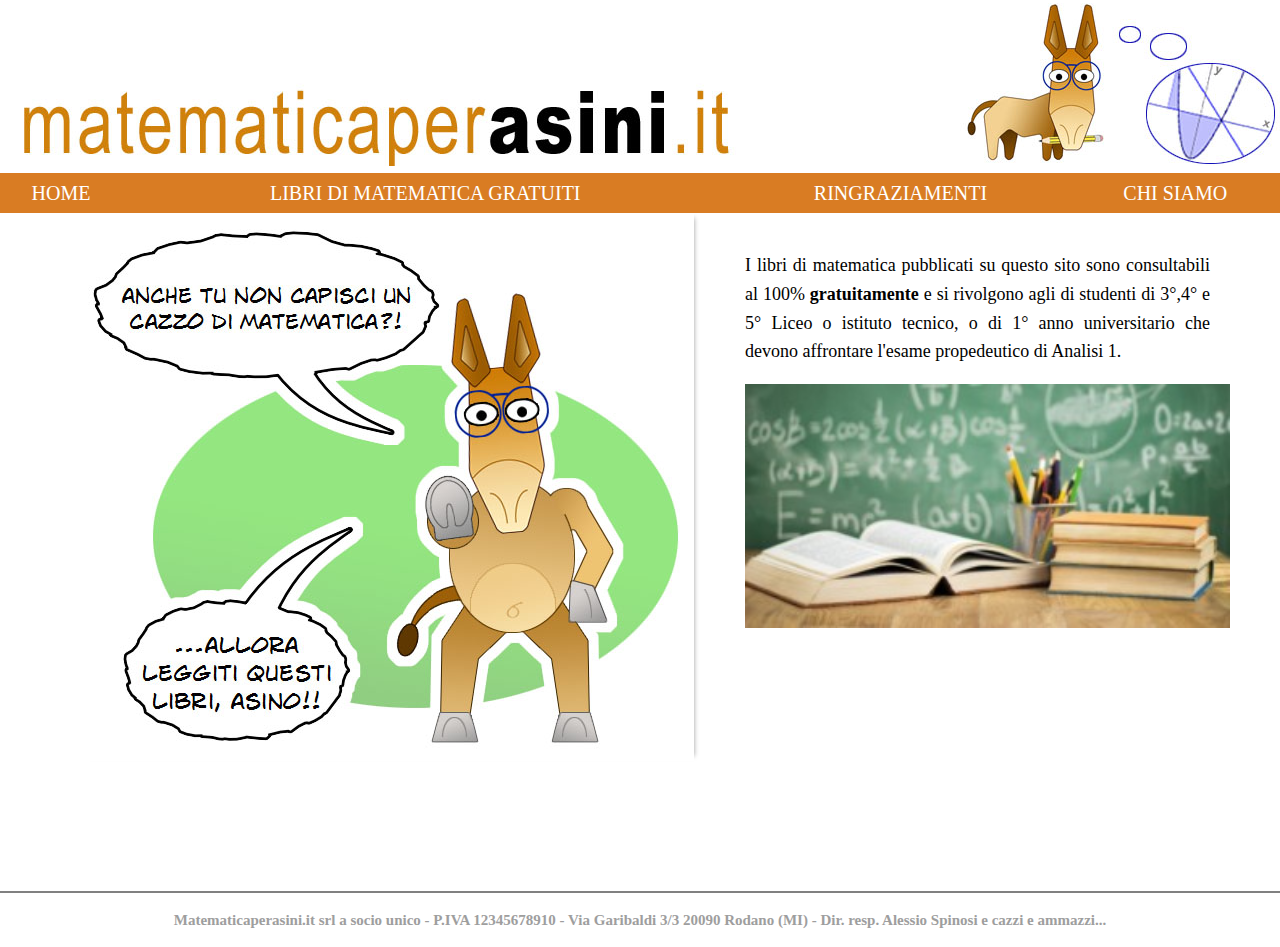
<file: index.html>
<!DOCTYPE html>
<html lang="en" oncontextmenu="return false" style="-moz-user-select: none; -webkit-user-select: none; -ms-user-select:none; user-select:none;-o-user-select:none;" unselectable="on" onselectstart="return false;" onmousedown="return false;">

<head>
  <meta charset="utf-8" name="viewport" content="width=device-width, initial-scale=1">
  <link href="indexstyle.css" rel="stylesheet" type="text/css">
  <meta content="width=device-width, initial-scale=1.0" name="viewport">
  <title>Home</title>
</head>

<body>
  <section id="top">
    <div id="wrapper">
      <div id="logo">
        <img src="banner_logo_superiore.jpg" alt="logo" />
      </div>
      <table id="barra-nav">
        <tr>
          <td><a href="#">HOME</a></td>
          <td><a href="#">LIBRI DI MATEMATICA GRATUITI</a></td>
          <td><a href="#">RINGRAZIAMENTI</a></td>
          <td><a href="#">CHI SIAMO</a></td>
        </tr>
      </table>
    </div>
  </section>
  <section id="corpo">
    <div id="wrapper">
      <img id="immagineziotom" src="asino_posa_zio_Tom.jpg" alt="Asino posa zio Tom" />
      <div id="scritta1">
        <p>I libri di matematica pubblicati su questo sito sono consultabili al 100% <b>gratuitamente</b> e si rivolgono agli di studenti di 3°,4° e 5° Liceo o istituto tecnico, o di 1° anno universitario che devono affrontare l'esame propedeutico di Analisi 1.</p>
        <img src="librielavagna.jpg" alt="libri e lavagna" width="485px


        " />
      </div>
    </div>
  </section>
  <section id="footer">
    <hr id="divisore" noshade/>
    <div id="foot">
    <p> Matematicaperasini.it srl a socio unico - P.IVA 12345678910 - Via Garibaldi 3/3 20090 Rodano (MI) - Dir. resp. Alessio Spinosi e cazzi e ammazzi...</p>
    </div>
  </section>
</body>

</html>
</file>
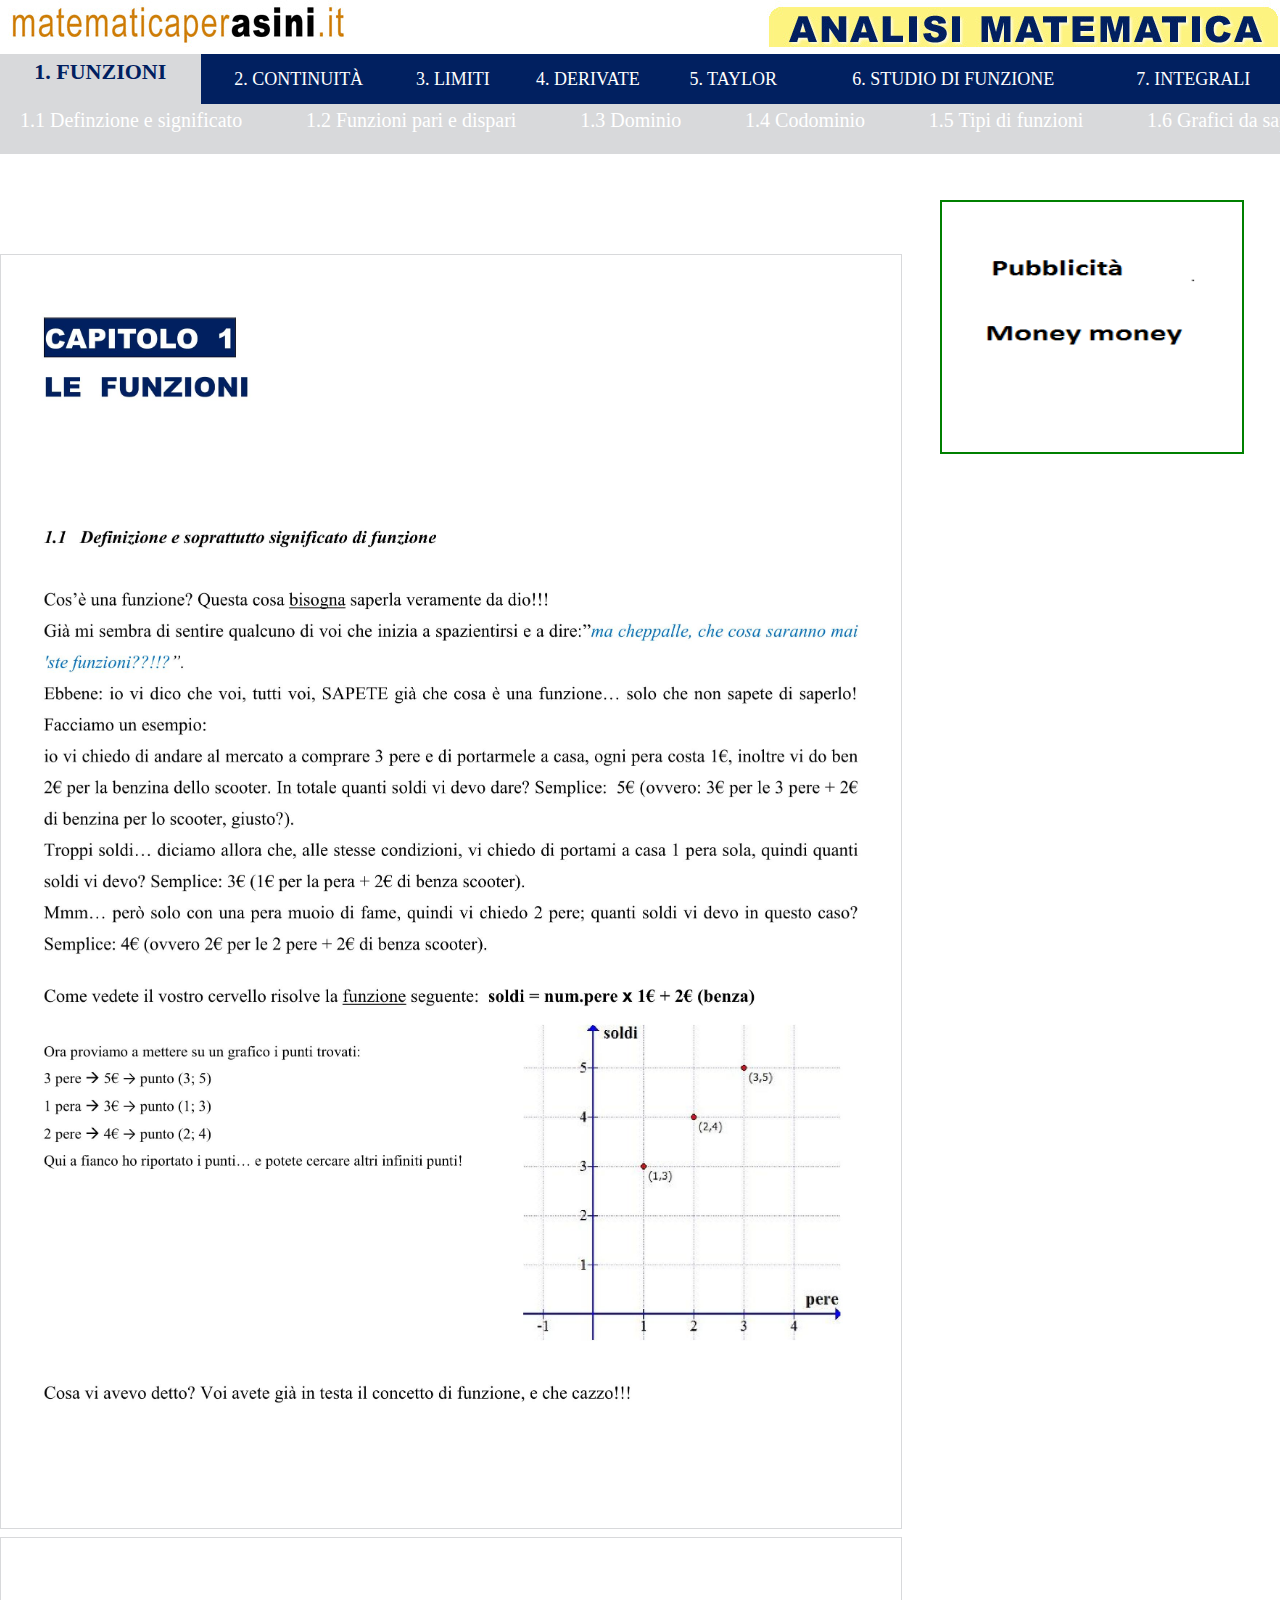
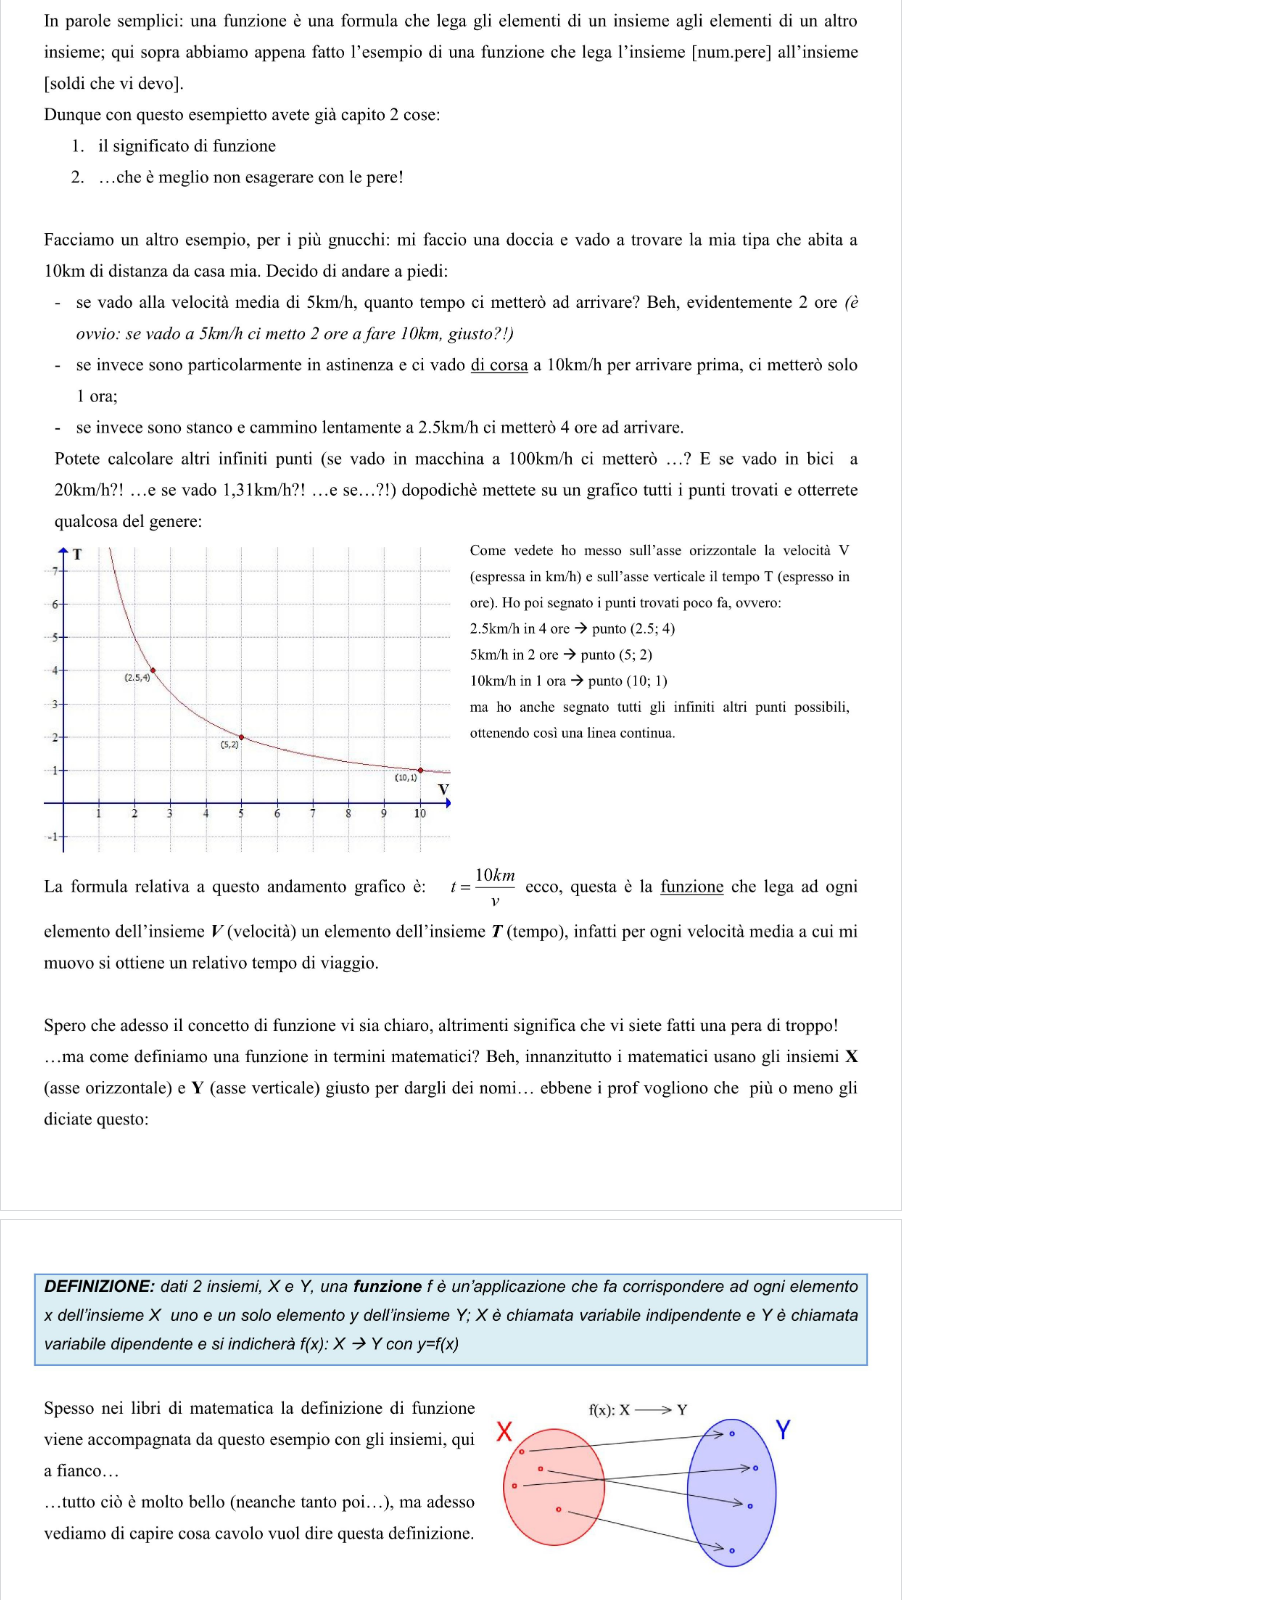
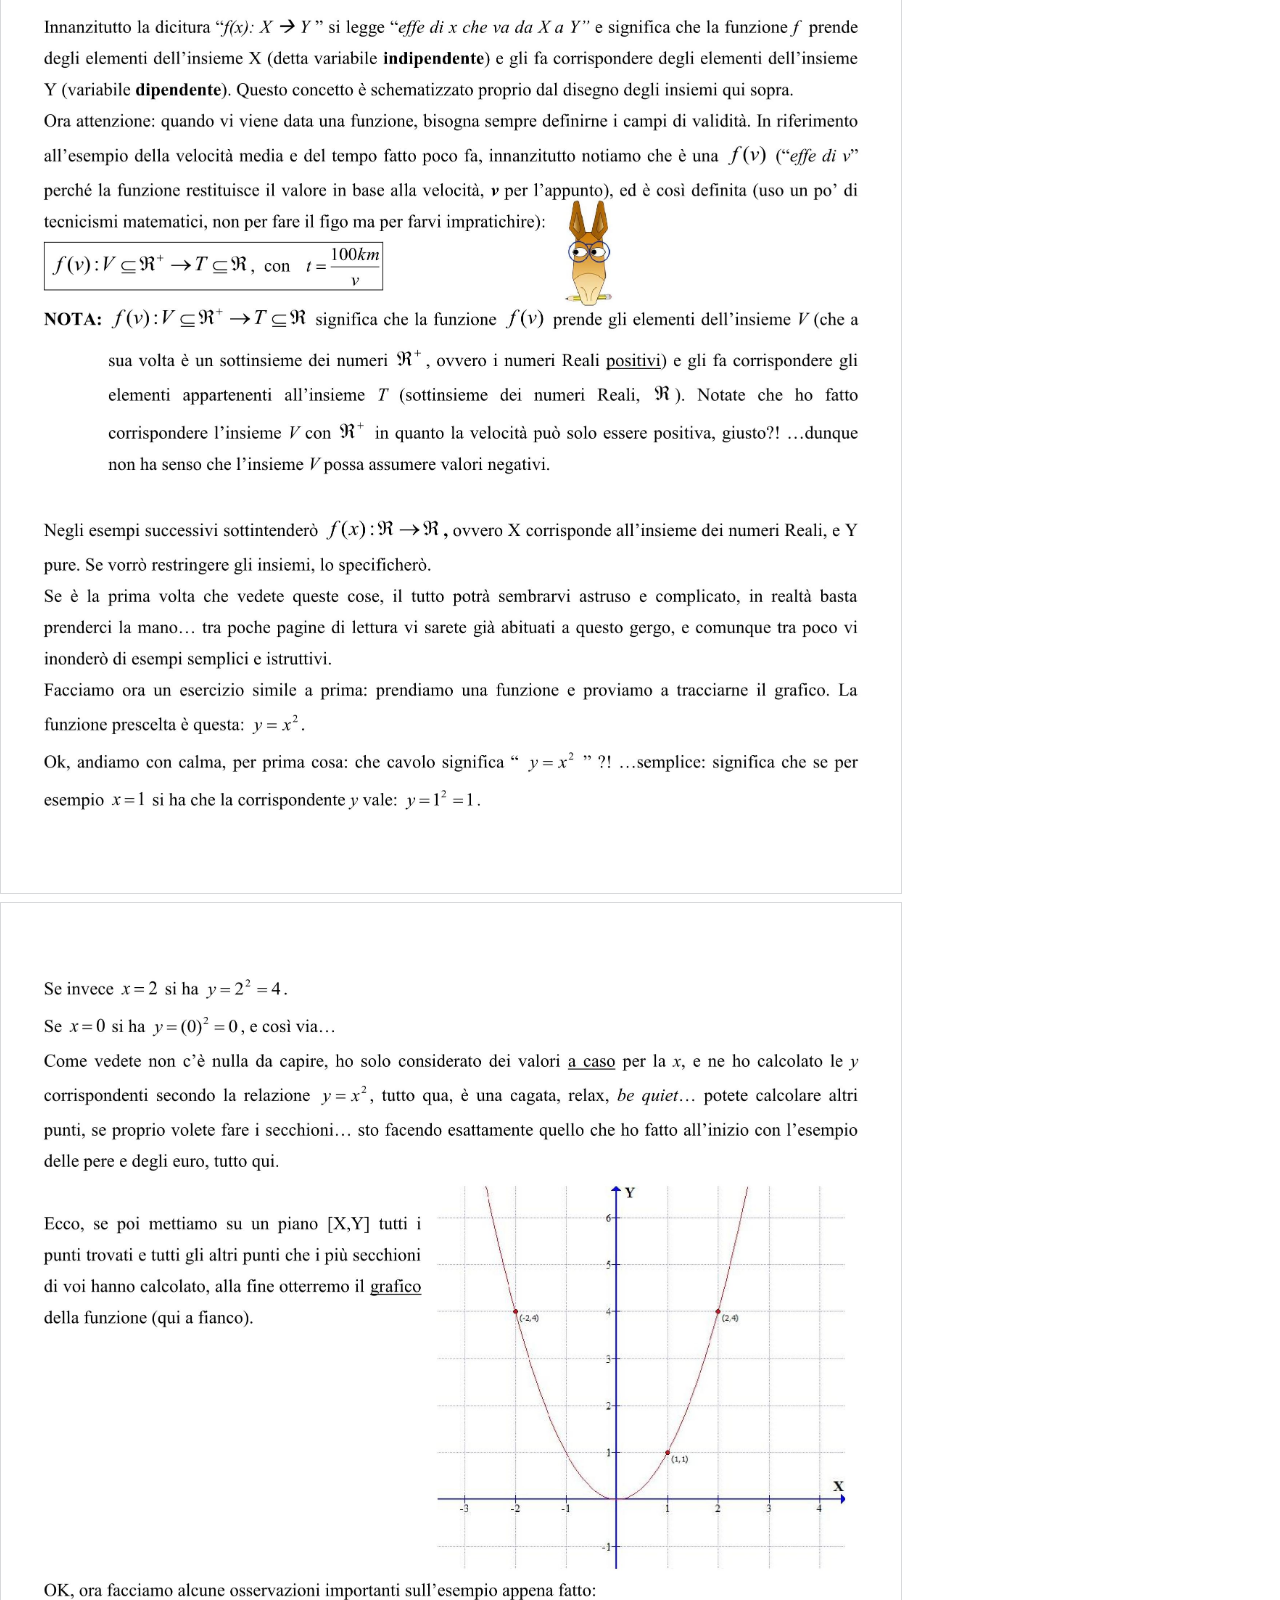
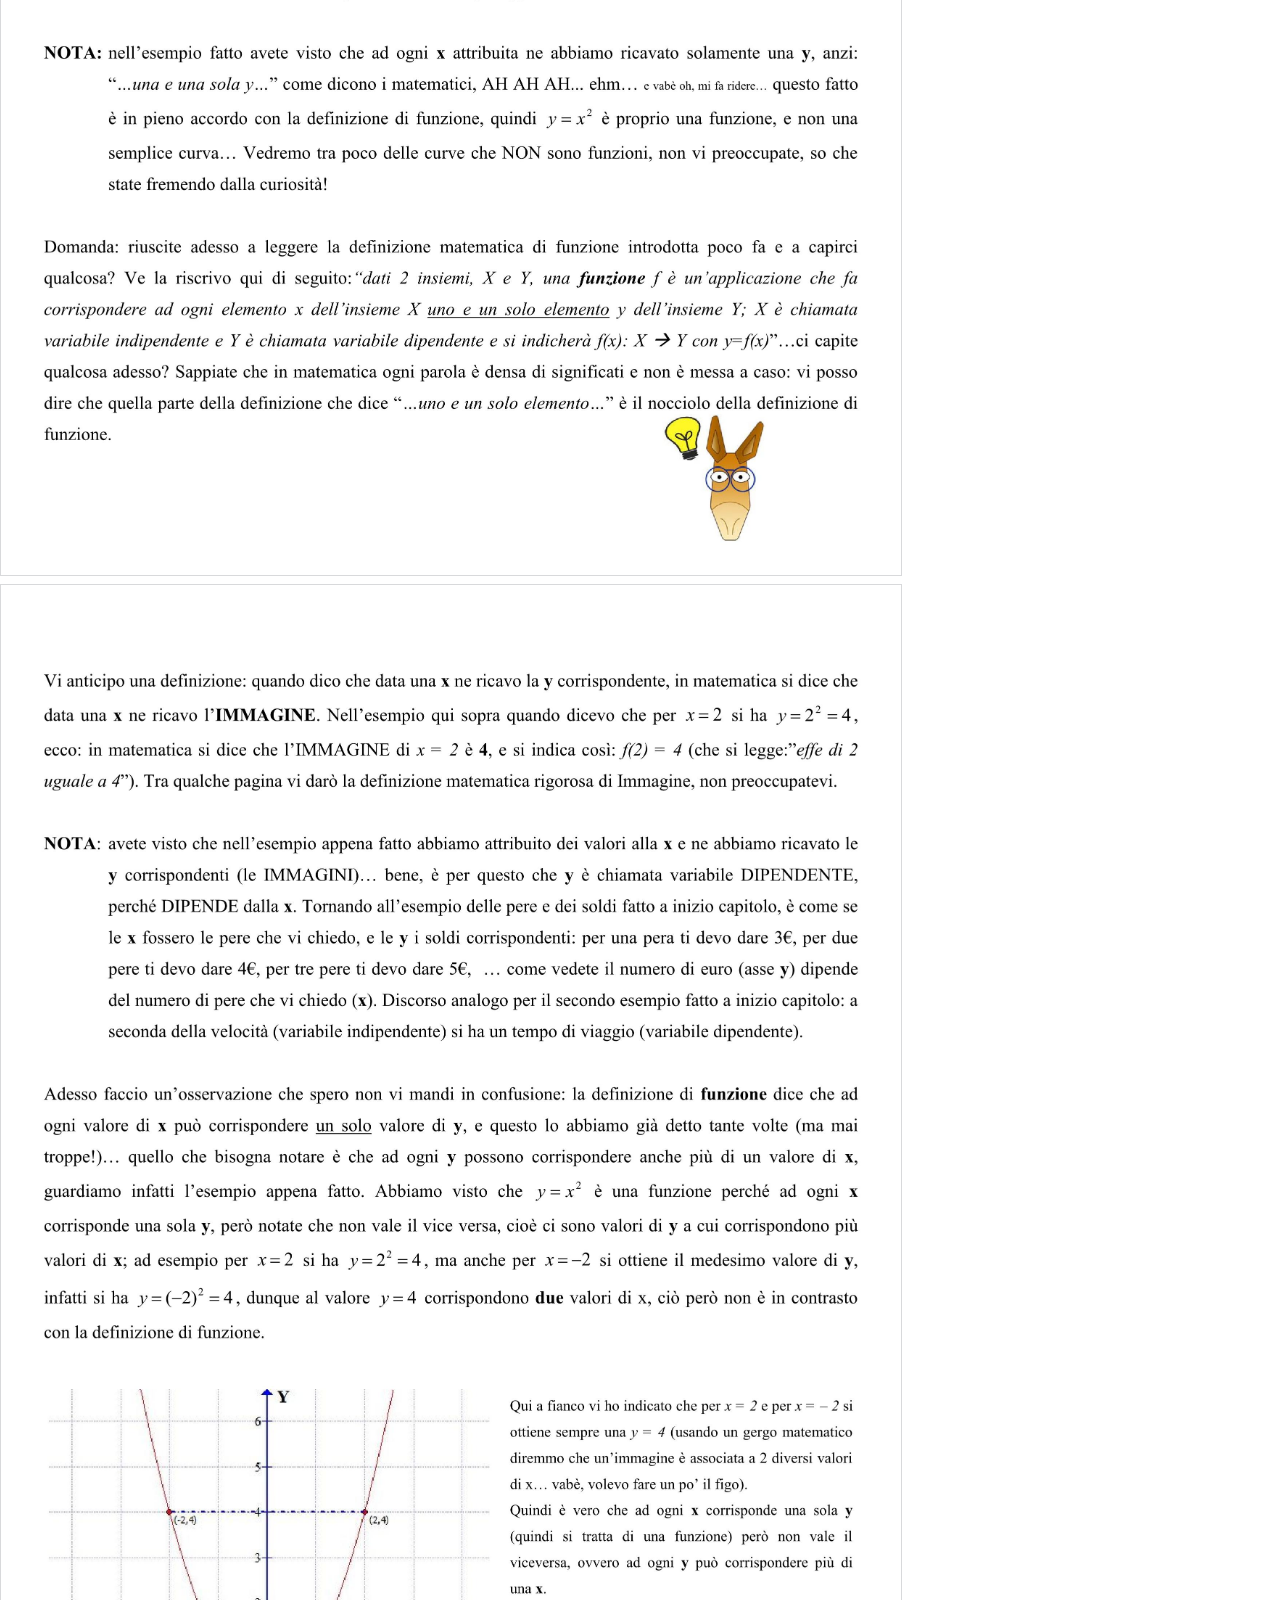
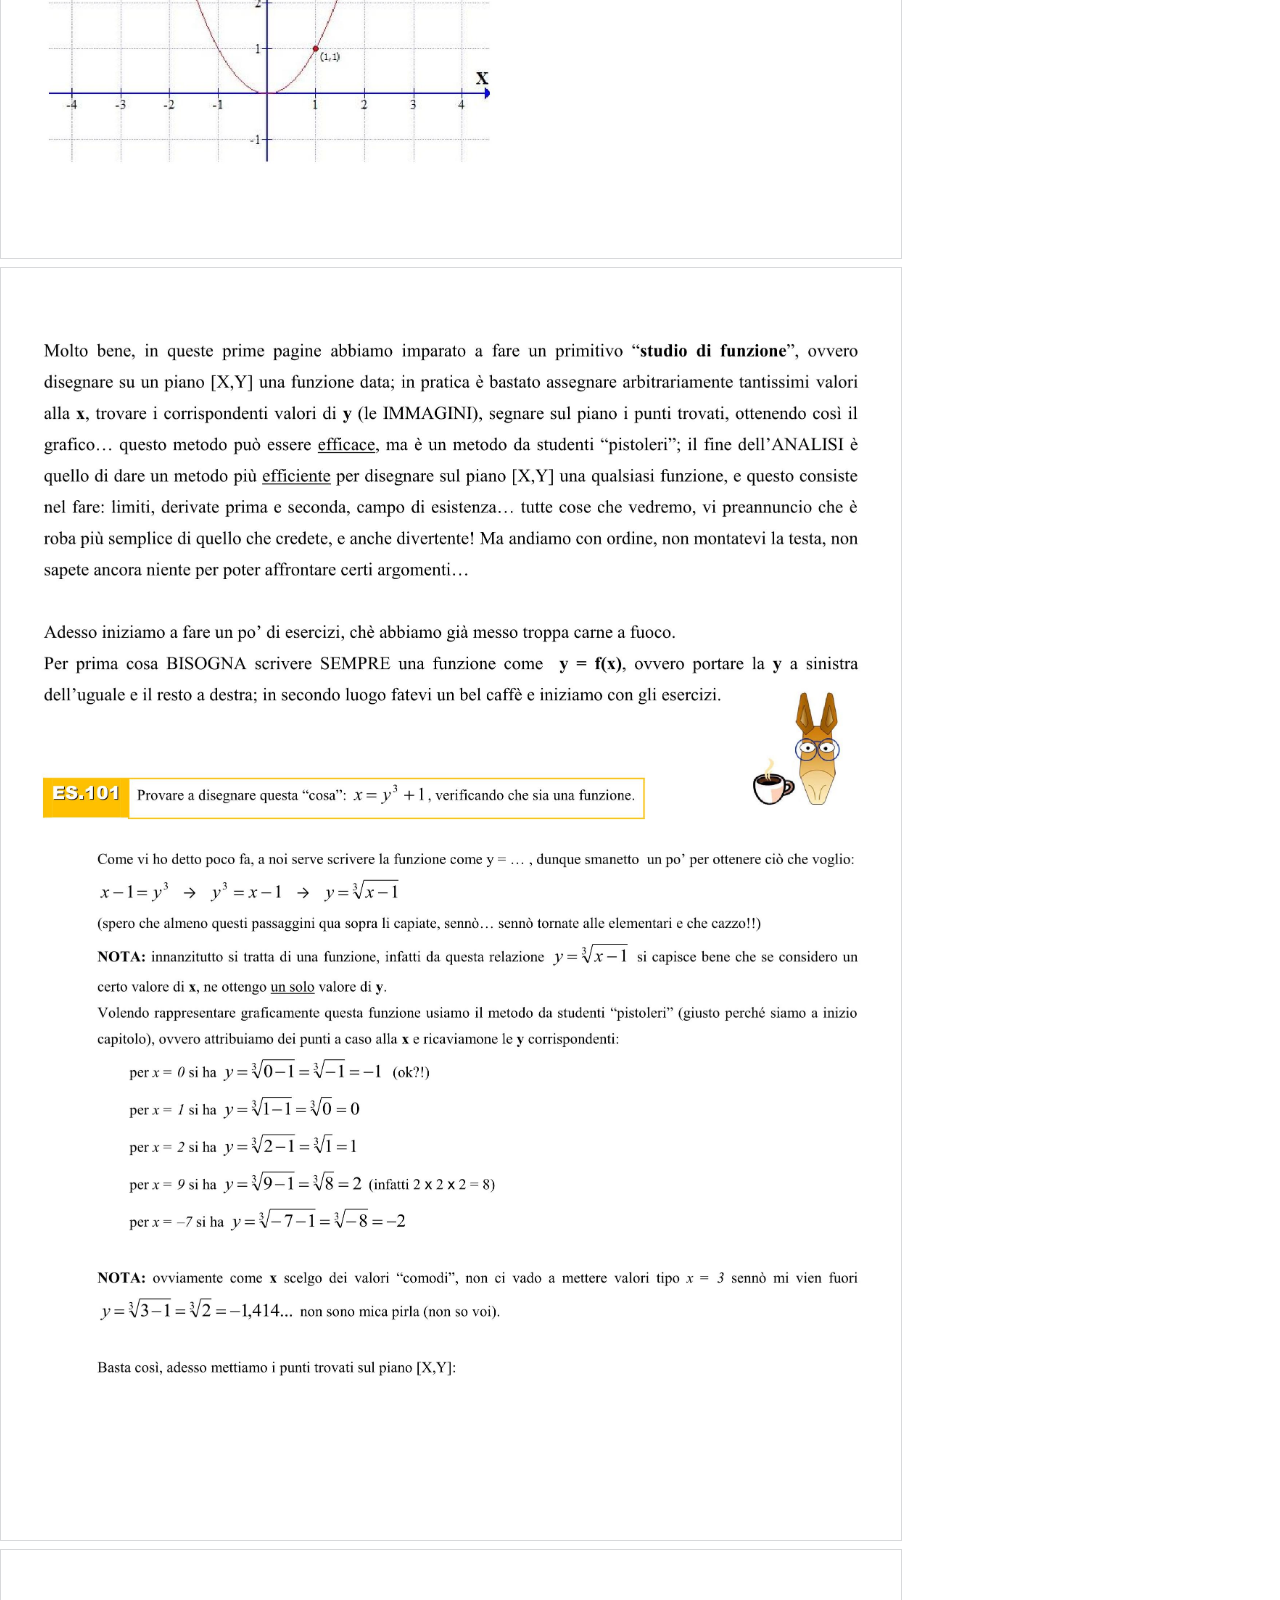
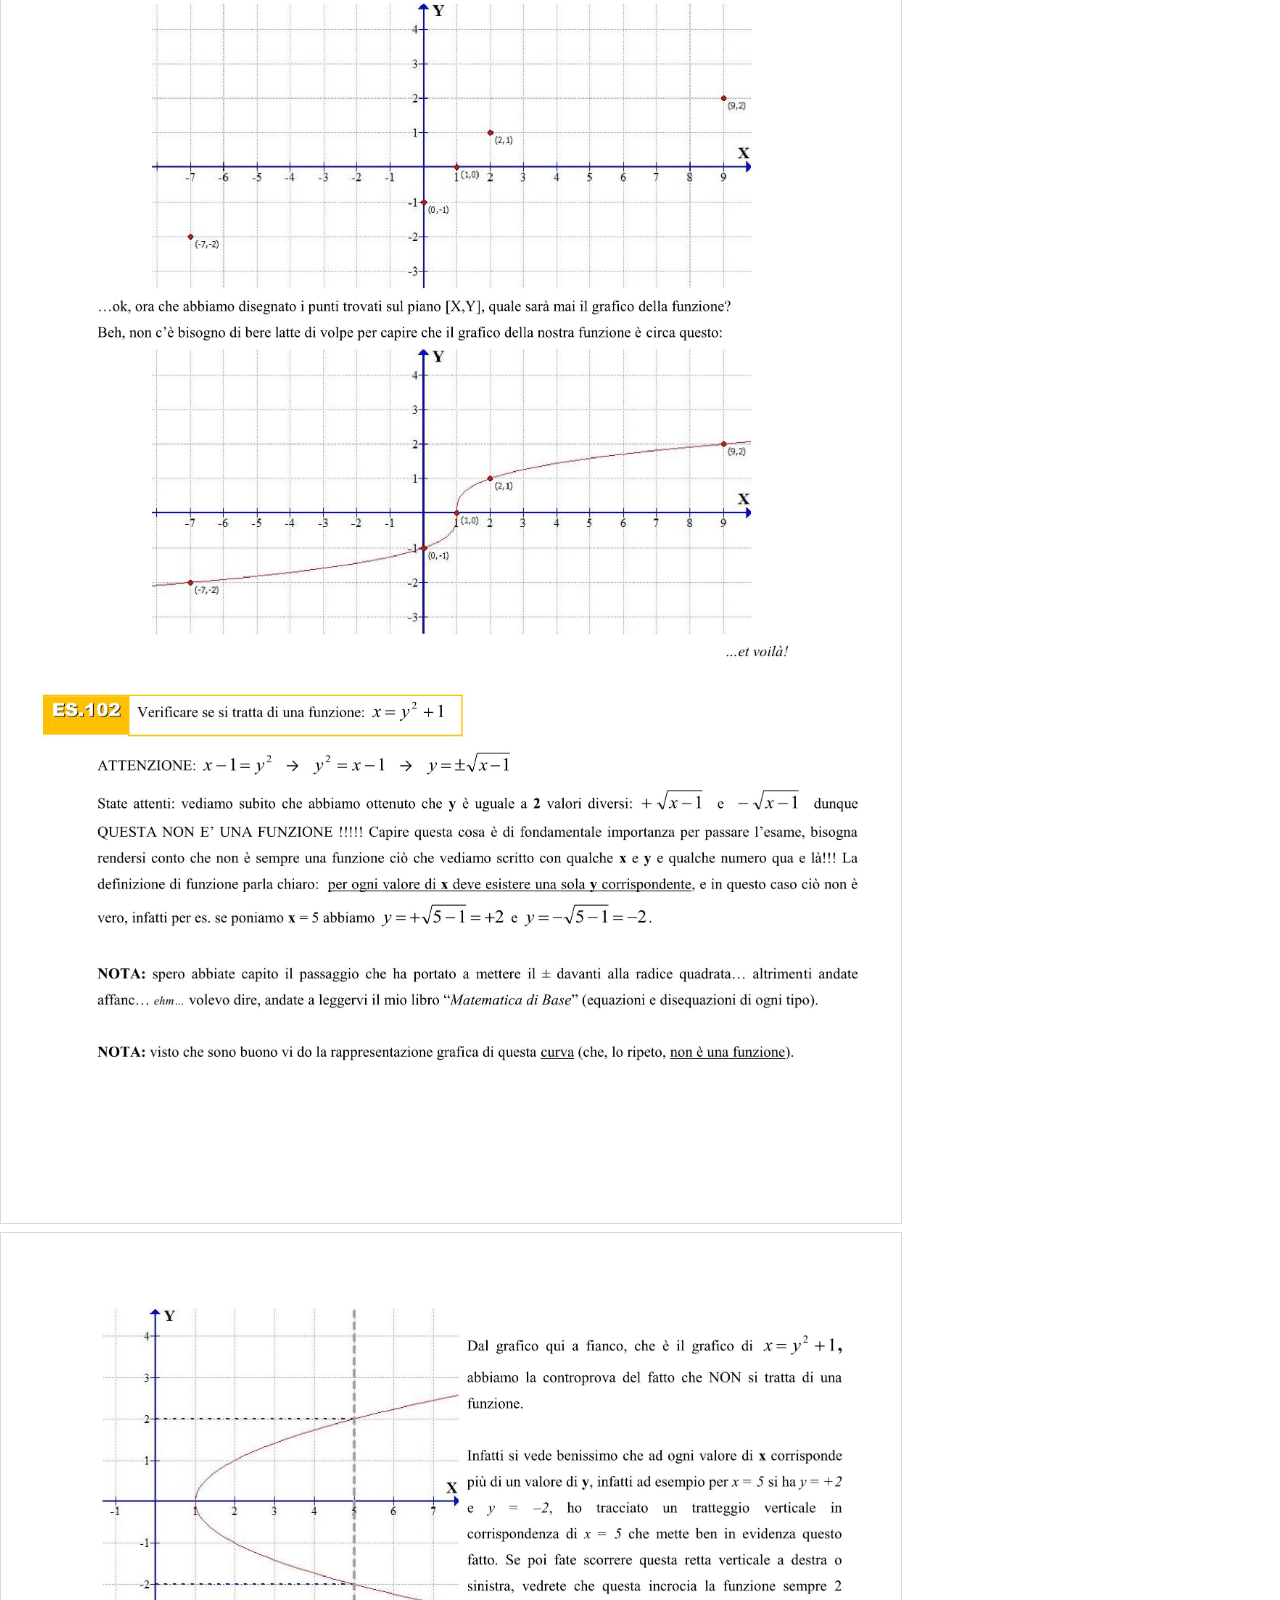
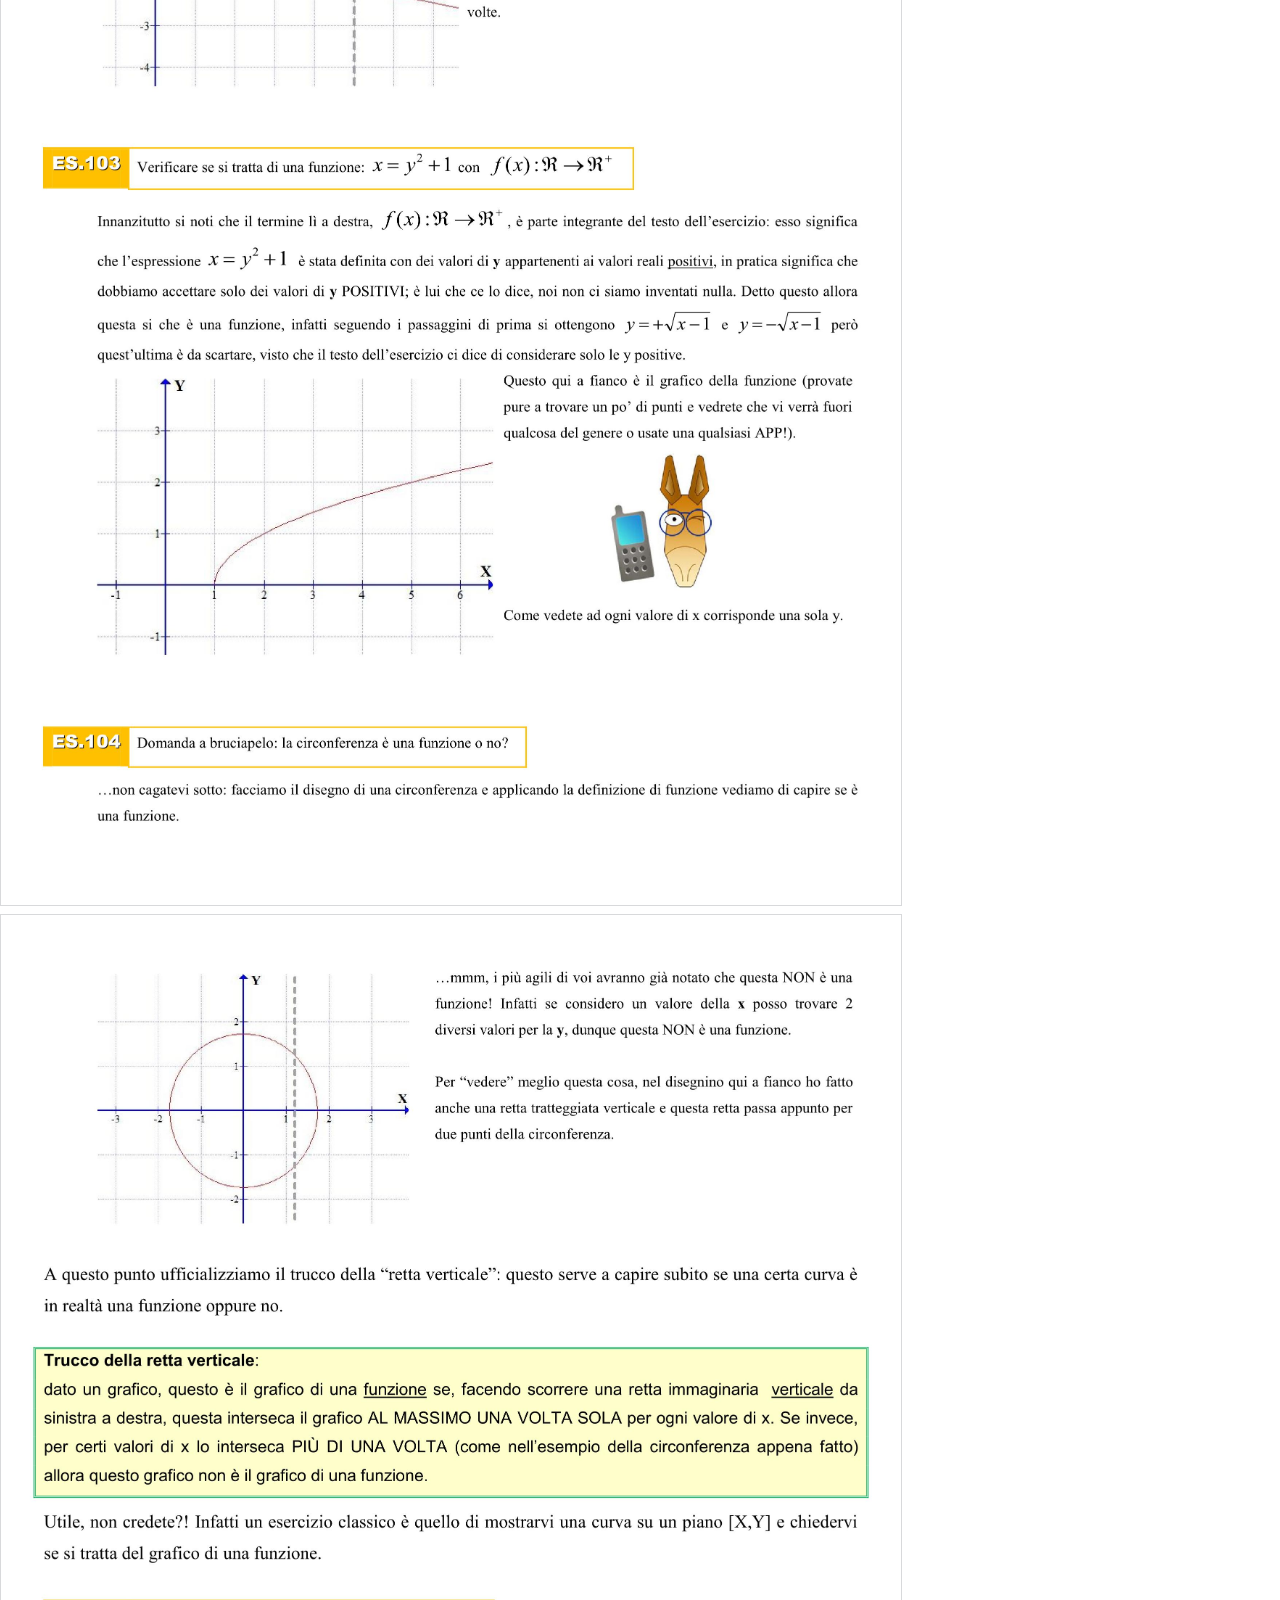
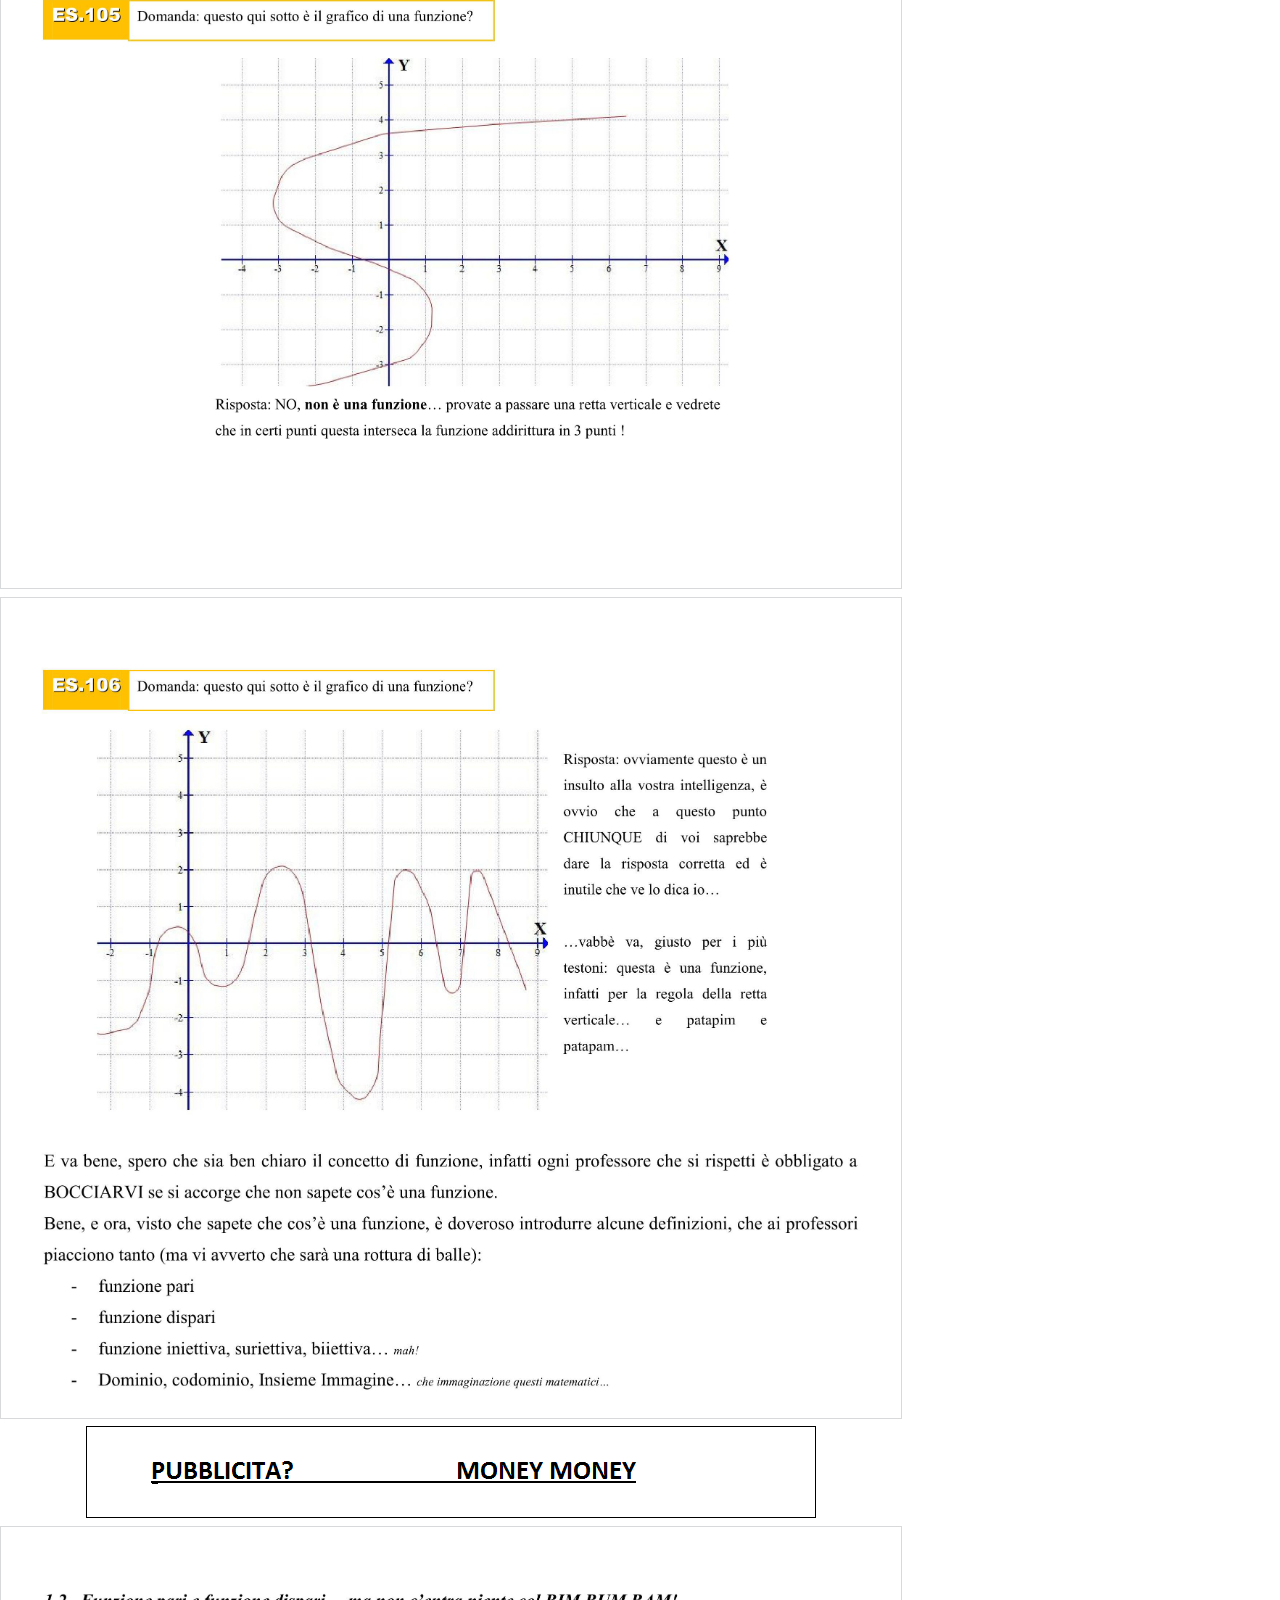
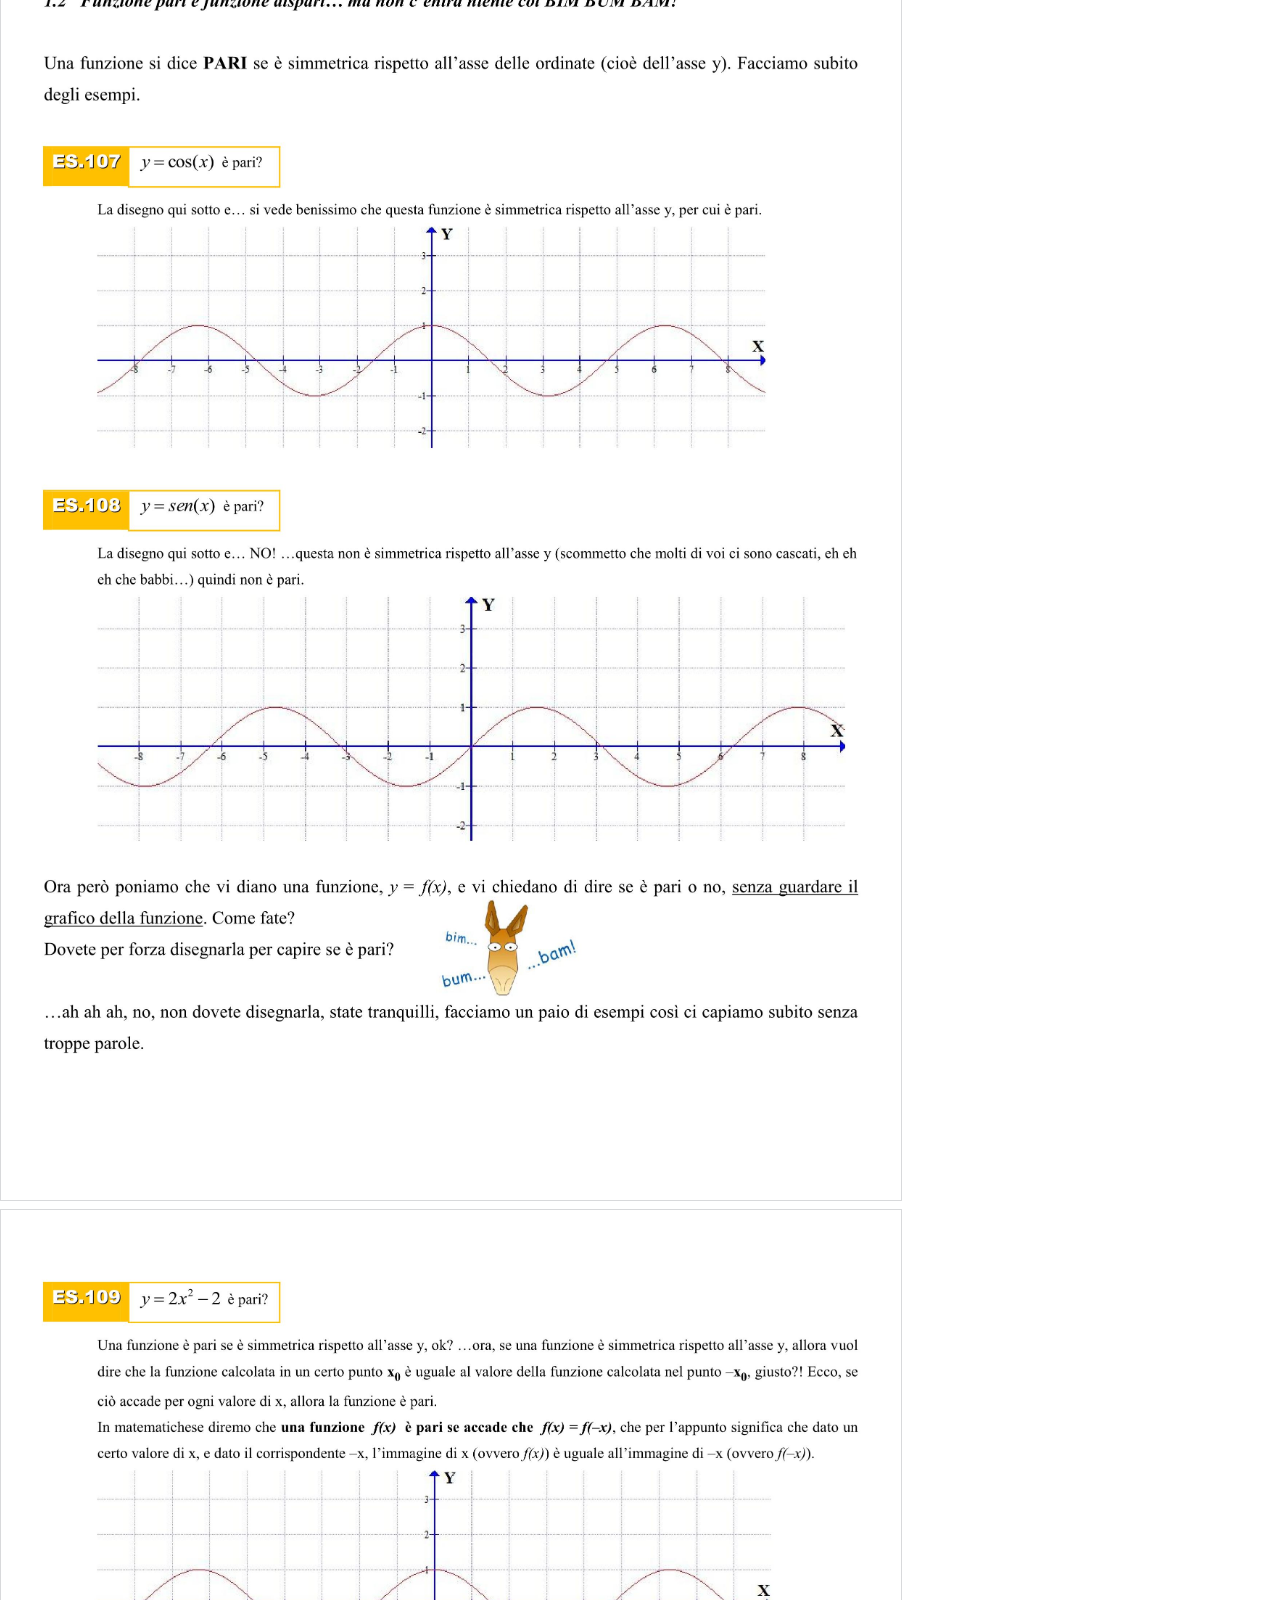
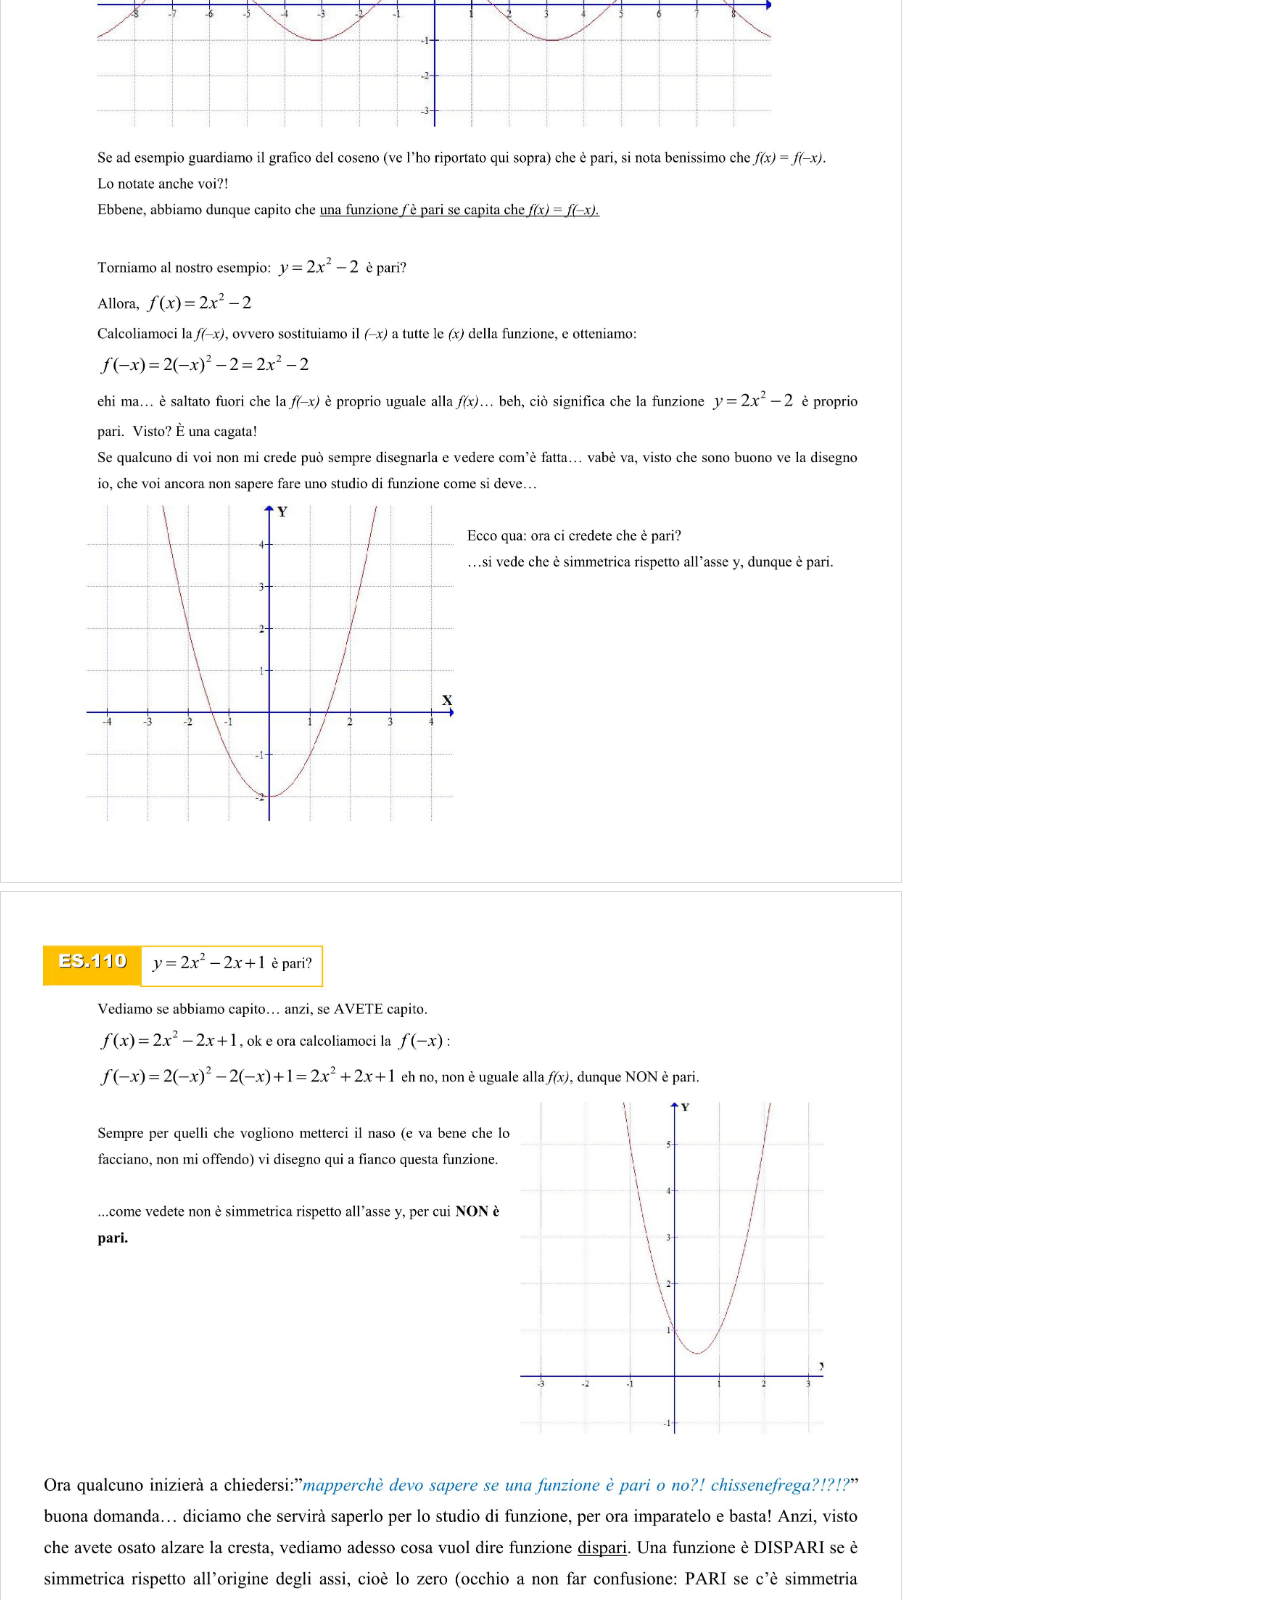
<file: Capitolo1.html>
<!DOCTYPE html>
<html lang="en" oncontextmenu="return false" style="-moz-user-select: none; -webkit-user-select: none; -ms-user-select:none; user-select:none;-o-user-select:none;" unselectable="on" onselectstart="return false;" onmousedown="return false;">
<!--[if IE]>
<html>
<header>
<p align="center">NON DISPONIBILE PER EXPLORER, PER VISUALIZZARE IL SITO UTILIZZA UN ALTRO BROWSER.<br>STIAMO LAVORANDO PER RISOLVERE IL PROBLEMA</p>
</header>
</html>
<style>
ul.lat-nav {
display:none;
}
ul.top-nav{
display:none;
}
img.pagina{
display:none;
}
div.footer{
display:none;
}
</style>
<![endif]-->
<!-- CODICE -->

<head>
  <meta charset="utf-8" name="viewport" content="width=device-width, initial-scale=1">
  <link href="style.css" rel="stylesheet" type="text/css">
  <script src="script.js"></script>
  <script src="https://ajax.googleapis.com/ajax/libs/jquery/2.1.1/jquery.min.js"></script>
  <!-- per auto refresh in fase di sviluppo -->
  <!-- <meta http-equiv="refresh" content="2" > -->
  <meta content="width=device-width, initial-scale=1.0" name="viewport">
  <title>Capitolo 1</title>
</head>

<body>
  <div id="wrapper">
    <a href="index.html"><img src="Scrittamatexasini.jpg" alt="Scrittamatexasini" /></a>
    <img align="right" src="ScrittaAnalisiMatematica.jpg" alt="ScrittaAnalisiMatematica"/>
    <section id="top">

      <!-- <progress id="progressbar" value="0" max="100"></progress> -->
      <table class="barra-nav" cellspacing="0" cellpadding="0">
        <tr class="primariga">
          <td><div class="capattivo"><a>1. FUNZIONI</a></div></td>
          <td><a href="Capitolo2.html" title="Capitolo 2">2. CONTINUIT&Agrave;</a></td>
          <td><a href="Capitolo3.html" title="Capitolo 3">3. LIMITI</a></td>
          <td><a href="Capitolo4.html" title="Capitolo 4">4. DERIVATE</a></td>
          <td><a href="Capitolo5.html" title="Capitolo 5">5. TAYLOR</a></td>
          <td><a href="Capitolo6.html" title="Capitolo 6">6. STUDIO DI FUNZIONE</a></td>
          <td><a href="Capitolo7.html" title="Capitolo 7">7. INTEGRALI</a></td>
        </tr>
      </table>
      <div class="scrolling-wrapper"> <!-- Lista dei sottocapitoli mostrati in hover-->
        <div class="sottocapitolo"><a href="#sottocap1" title="1.1 Definizione e significato di funzione">1.1 Definzione e significato</a></div>
        <div class="sottocapitolo"><a href="#sottocap2" title="1.2 Funzioni pari e funzioni dispari">1.2 Funzioni pari e dispari</a></div>
        <div class="sottocapitolo"><a href="#sottocap3" title="1.3 Campo di esistenza e dominio">1.3 Dominio</a></div>
        <div class="sottocapitolo"><a href="#sottocap4" title="1.4 Codominio e insieme immagine">1.4 Codominio</a></div>
        <div class="sottocapitolo"><a href="#sottocap5" title="1.5.1 Funzioni iniettive&#13;1.5.2 Funzioni suriettive&#13;1.5.3 Funzioni biiettive">1.5 Tipi di funzioni </a></div>
        <div class="sottocapitolo"><a href="#sottocap6" title="1.6.1 Grafico di una funzione di tipo y=xⁿ (n = numero intero)&#13;1.6.2 Grafico di una funzione logaritmica&#13;1.6.3 Grafico di una funzione esponenziale (elevata ad x)&#13;1.6.4 Grafico di funzioni trigonometriche&#13;1.6.5 Trucchetti utili per disegnare queste funzioni">1.6 Grafici da sapere</a></div>
        <div class="sottocapitolo"><a href="#sottocap7" title="1.7.1 Funzioni con modulo&#13;1.7.2 Esempi vari">1.7 Conclusione </a></div>
      </div>
    </section>
    <!--&#13; codice per andare a capo-->
    <section id="main">
      <img id="adslaterale" src="provapubbl.png" class="adslaterale" alt="pubblicit&agrave;" width="300px" height="250px" />
      <div id="wrapper2">
        <div id="sottocap1">
          <img class="primapagina" src="Pagine/Cap1 - pag001.jpg" alt="pagina del libro" />
          <img class="pagina" src="Pagine/Cap1 - pag002.jpg" alt="pagina del libro" />
          <img class="pagina" src="Pagine/Cap1 - pag003.jpg" alt="pagina del libro" />
          <img class="pagina" src="Pagine/Cap1 - pag004.jpg" alt="pagina del libro" />
          <img class="pagina" src="Pagine/Cap1 - pag005.jpg" alt="pagina del libro" />
          <img class="pagina" src="Pagine/Cap1 - pag006.jpg" alt="pagina del libro" />
          <img class="pagina" src="Pagine/Cap1 - pag007.jpg" alt="pagina del libro" />
          <img class="pagina" src="Pagine/Cap1 - pag008.jpg" alt="pagina del libro" />
          <img class="pagina" src="Pagine/Cap1 - pag009.jpg" alt="pagina del libro" />
          <img class="pagina" src="Pagine/Cap1 - pag010.jpg" alt="pagina del libro" />
        </div>
<!--pubblicità-->        <img id="adsbanner" src="provapubblbanner.png" class="adsbanner" alt="pubblicit&agrave;" width="728px" height="90px" />
        <div id="sottocap2">
          <img class="pagina" src="Pagine/Cap1 - pag011.jpg" alt="pagina del libro" />
          <img class="pagina" src="Pagine/Cap1 - pag012.jpg" alt="pagina del libro" />
          <img class="pagina" src="Pagine/Cap1 - pag013.jpg" alt="pagina del libro" />
          <img class="pagina" src="Pagine/Cap1 - pag014.jpg" alt="pagina del libro" />
          <img class="pagina" src="Pagine/Cap1 - pag015.jpg" alt="pagina del libro" />
        </div>
        <div id="sottocap3">
          <img class="pagina" src="Pagine/Cap1 - pag016.jpg" alt="pagina del libro" />
          <img class="pagina" src="Pagine/Cap1 - pag017.jpg" alt="pagina del libro" />
          <img class="pagina" src="Pagine/Cap1 - pag018.jpg" alt="pagina del libro" />
          <img class="pagina" src="Pagine/Cap1 - pag019.jpg" alt="pagina del libro" />
          <img class="pagina" src="Pagine/Cap1 - pag020.jpg" alt="pagina del libro" />
          <img class="pagina" src="Pagine/Cap1 - pag021.jpg" alt="pagina del libro" />
        </div>
        <div id="sottocap4">
          <img class="pagina" src="Pagine/Cap1 - pag022.jpg" alt="pagina del libro" />
          <img class="pagina" src="Pagine/Cap1 - pag023.jpg" alt="pagina del libro" />
          <img class="pagina" src="Pagine/Cap1 - pag024.jpg" alt="pagina del libro" />
          <img class="pagina" src="Pagine/Cap1 - pag025.jpg" alt="pagina del libro" />
        </div>
        <div id="sottocap5">
          <img class="pagina" src="Pagine/Cap1 - pag026.jpg" alt="pagina del libro" />
          <img class="pagina" src="Pagine/Cap1 - pag027.jpg" alt="pagina del libro" />
          <img class="pagina" src="Pagine/Cap1 - pag028.jpg" alt="pagina del libro" />
          <img class="pagina" src="Pagine/Cap1 - pag029.jpg" alt="pagina del libro" />
          <img class="pagina" src="Pagine/Cap1 - pag030.jpg" alt="pagina del libro" />
        </div>
        <div id="sottocap6">
          <img class="pagina" src="Pagine/Cap1 - pag031.jpg" alt="pagina del libro" />
          <img class="pagina" src="Pagine/Cap1 - pag032.jpg" alt="pagina del libro" />
          <img class="pagina" src="Pagine/Cap1 - pag033.jpg" alt="pagina del libro" />
          <img class="pagina" src="Pagine/Cap1 - pag034.jpg" alt="pagina del libro" />
          <img class="pagina" src="Pagine/Cap1 - pag035.jpg" alt="pagina del libro" />
          <img class="pagina" src="Pagine/Cap1 - pag036.jpg" alt="pagina del libro" />
          <img class="pagina" src="Pagine/Cap1 - pag037.jpg" alt="pagina del libro" />
          <img class="pagina" src="Pagine/Cap1 - pag038.jpg" alt="pagina del libro" />
          <img class="pagina" src="Pagine/Cap1 - pag039.jpg" alt="pagina del libro" />
          <img class="pagina" src="Pagine/Cap1 - pag040.jpg" alt="pagina del libro" />
          <img class="pagina" src="Pagine/Cap1 - pag041.jpg" alt="pagina del libro" />
          <img class="pagina" src="Pagine/Cap1 - pag042.jpg" alt="pagina del libro" />
          <img class="pagina" src="Pagine/Cap1 - pag043.jpg" alt="pagina del libro" />
        </div>
        <div id="sottocap7">
          <img class="pagina" src="Pagine/Cap1 - pag044.jpg" alt="pagina del libro" />
          <img class="pagina" src="Pagine/Cap1 - pag045.jpg" alt="pagina del libro" />
          <img class="pagina" src="Pagine/Cap1 - pag046.jpg" alt="pagina del libro" />
          <img class="pagina" src="Pagine/Cap1 - pag047.jpg" alt="pagina del libro" />
          <img class="pagina" src="Pagine/Cap1 - pag048.jpg" alt="pagina del libro" />
          <img class="pagina" src="Pagine/Cap1 - pag049.jpg" alt="pagina del libro" />
          <img class="pagina" src="Pagine/Cap1 - pag050.jpg" alt="pagina del libro" />
          <img class="pagina" src="Pagine/Cap1 - pag051.jpg" alt="pagina del libro" />
          <img class="pagina" src="Pagine/Cap1 - pag052.jpg" alt="pagina del libro" />
        </div>
      </div>
    </section>
  </div>
  <script type="text/javascript">
    $(document).ready(function() {
      $(document).on("scroll", onScroll);

      //smoothscroll
      $('a[href^="#"]').on('click', function(e) {
        e.preventDefault();
        $(document).off("scroll");

        $('a').each(function() {
          $(this).removeClass('attivo');
        })
        $(this).addClass('attivo');

        var target = this.hash,
          menu = target;
        $target = $(target);
        $('html, body').stop().animate({
          'scrollTop': $target.offset().top + 2
        }, 500, 'swing', function() {
          window.location.hash = target;
          $(document).on("scroll", onScroll);
        });
      });
    });

    function onScroll(event) {
      var scrollPos = $(document).scrollTop();
      $('.scrolling-wrapper .sottocapitolo a').each(function() {
        var currLink = $(this);
        var refElement = $(currLink.attr("href"));
        if (refElement.position().top <= scrollPos && refElement.position().top + refElement.height() > scrollPos) {
          $('.scrolling-wrapper .sottocapitolo a').removeClass("attivo");
          currLink.addClass("attivo");
        } else {
          currLink.removeClass("attivo");
        }
      });
    }

    var startProductBarPos=-1;
    window.onscroll=function(){
      var bar = document.getElementById('top');
      if(startProductBarPos<0)startProductBarPos=findPosY(bar);

      if(pageYOffset>startProductBarPos){
        bar.style.position='fixed';
        bar.style.top=0;
      }else{
        bar.style.position='relative';
      }

    };

    function findPosY(obj) {
      var curtop = 0;
      if (typeof (obj.offsetParent) != 'undefined' && obj.offsetParent) {
        while (obj.offsetParent) {
          curtop += obj.offsetTop;
          obj = obj.offsetParent;
        }
        curtop += obj.offsetTop;
      }
      else if (obj.y)
        curtop += obj.y;
      return curtop;
    }
    // $("a").click(function () {   //cambiare colore all'ultimo link clickato
    //   $("a").css("color", "white"); //colore ai link non clickati
    //   $(this).css("color", "#012060");  //colore al link clickato
    // });
    //   $(window).scroll(function () {
    // var s = $(window).scrollTop(),
    //       d = $(document).height(),
    //       c = $(window).height();
    //       scrollPercent = (s / (d-c)) * 100;
    //       var position = scrollPercent;
    //
    //  $("#progressbar").attr('value', position);

    // });

  </script>
</body>

</html>
</file>
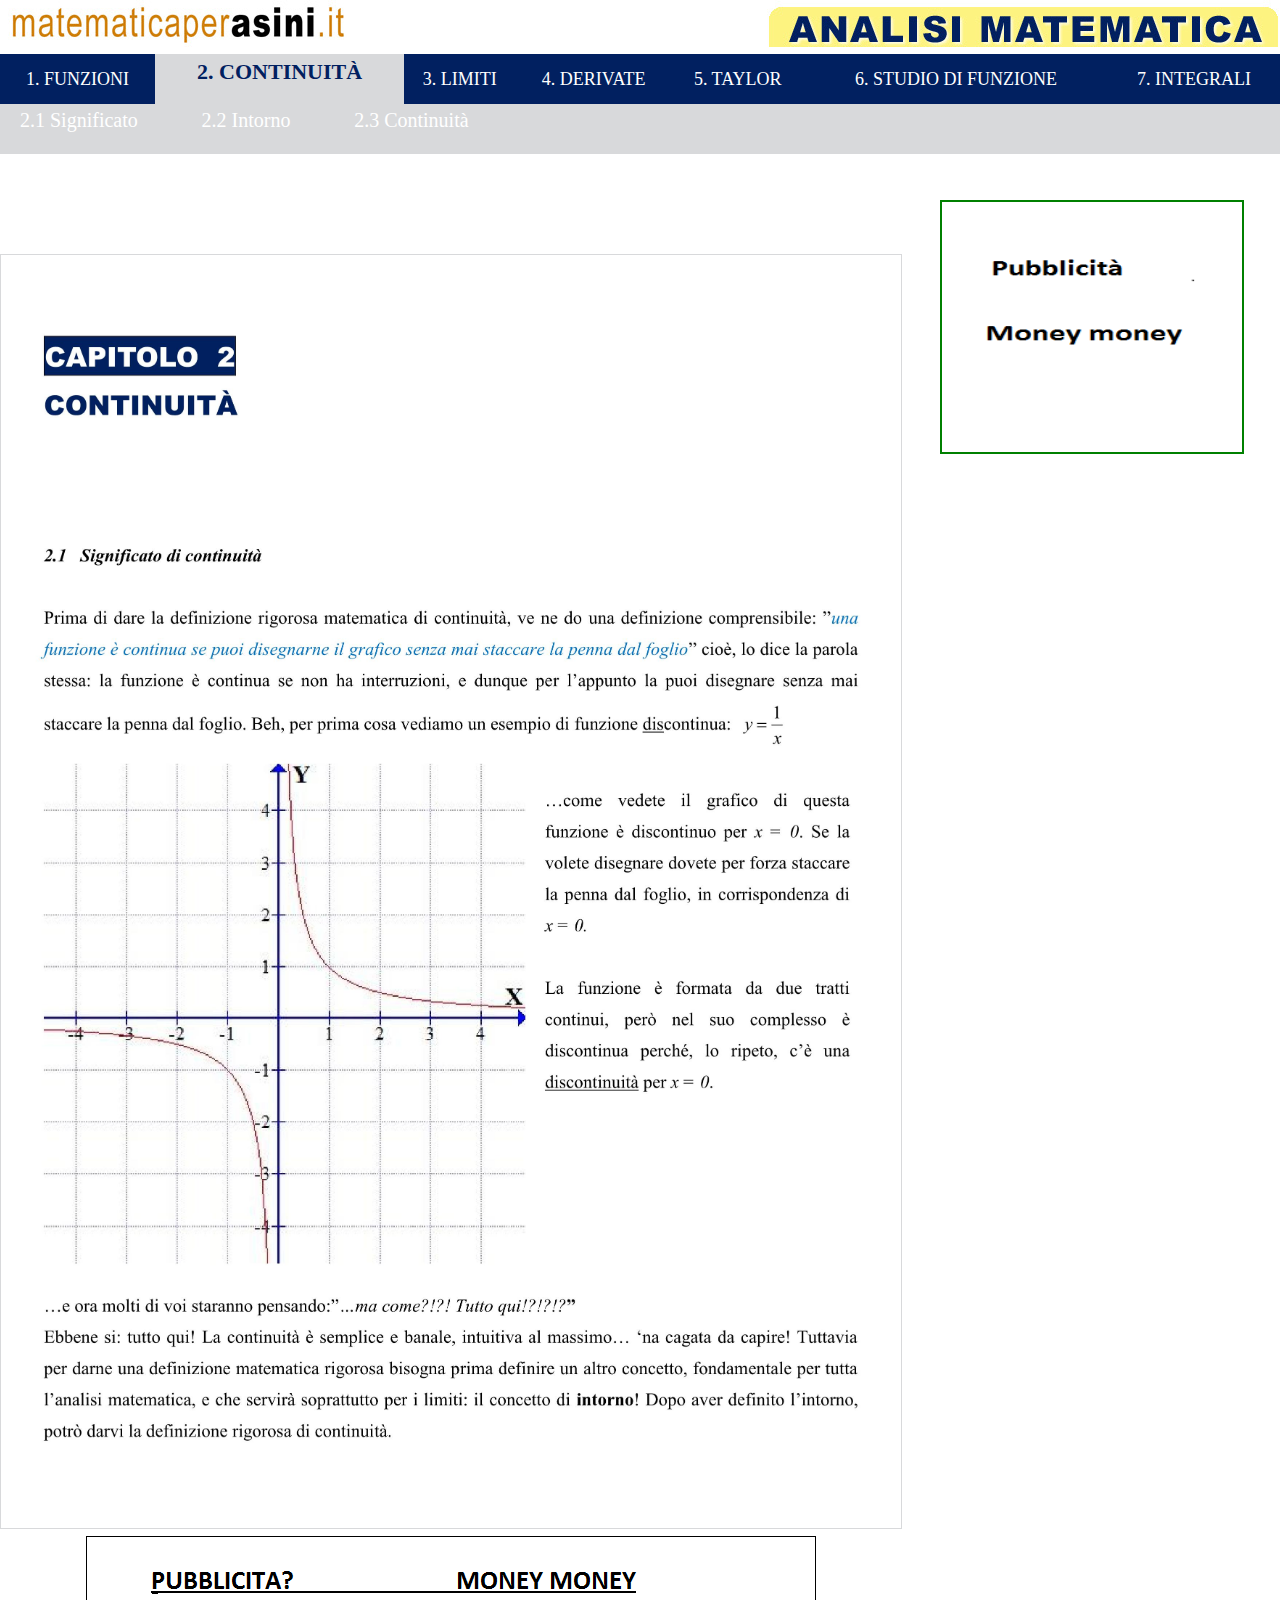
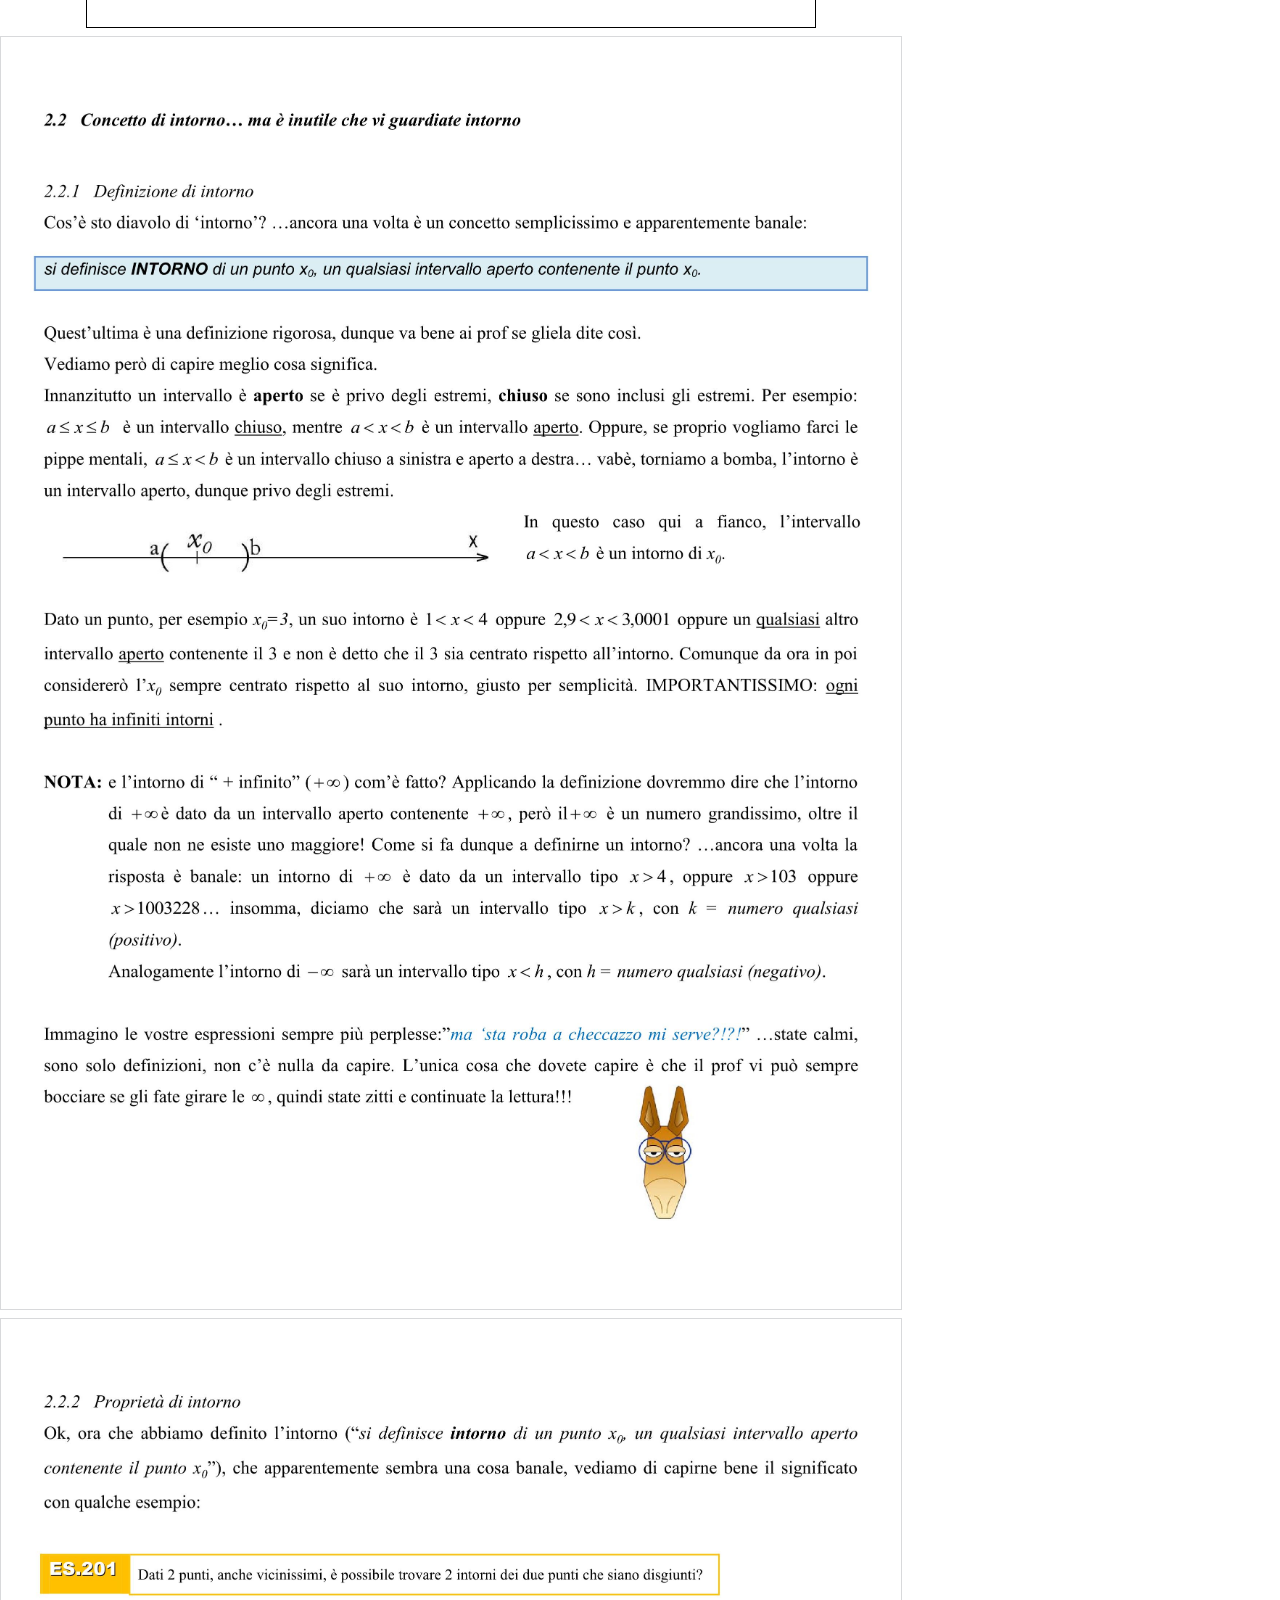
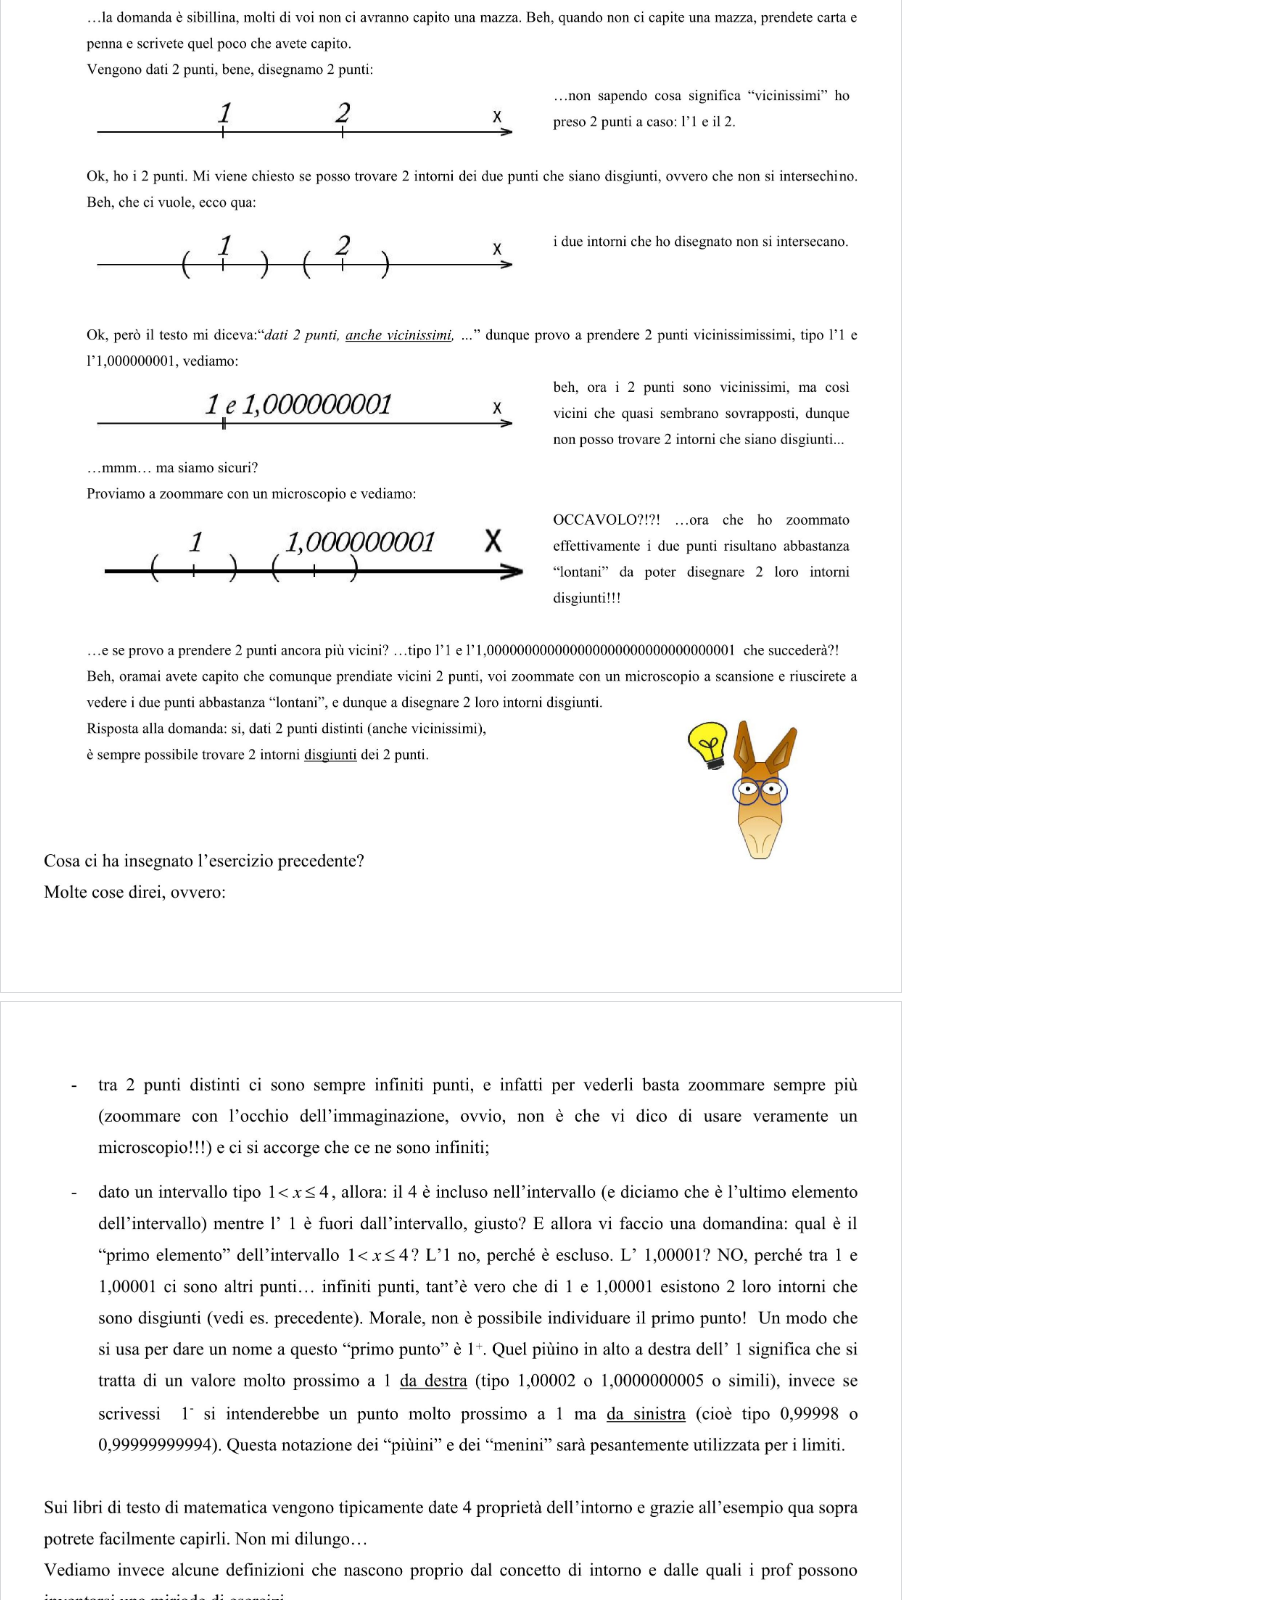
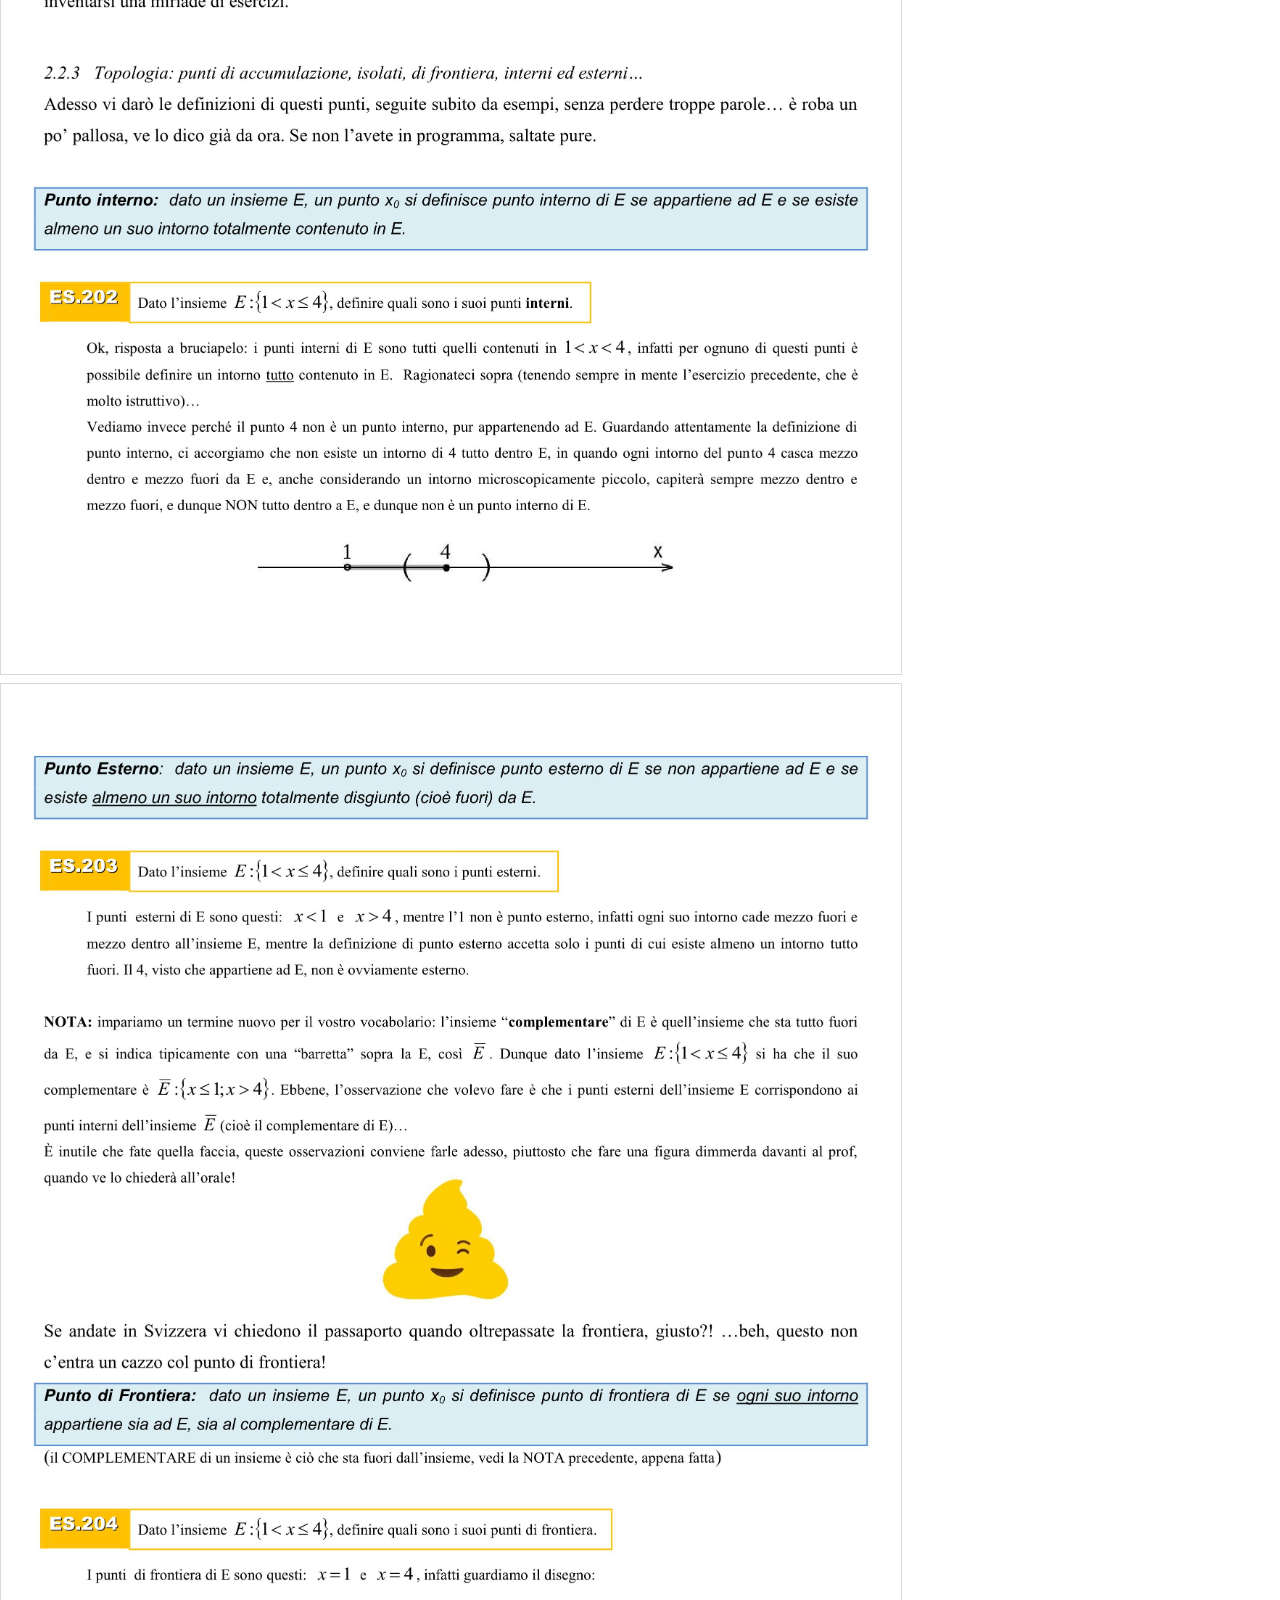
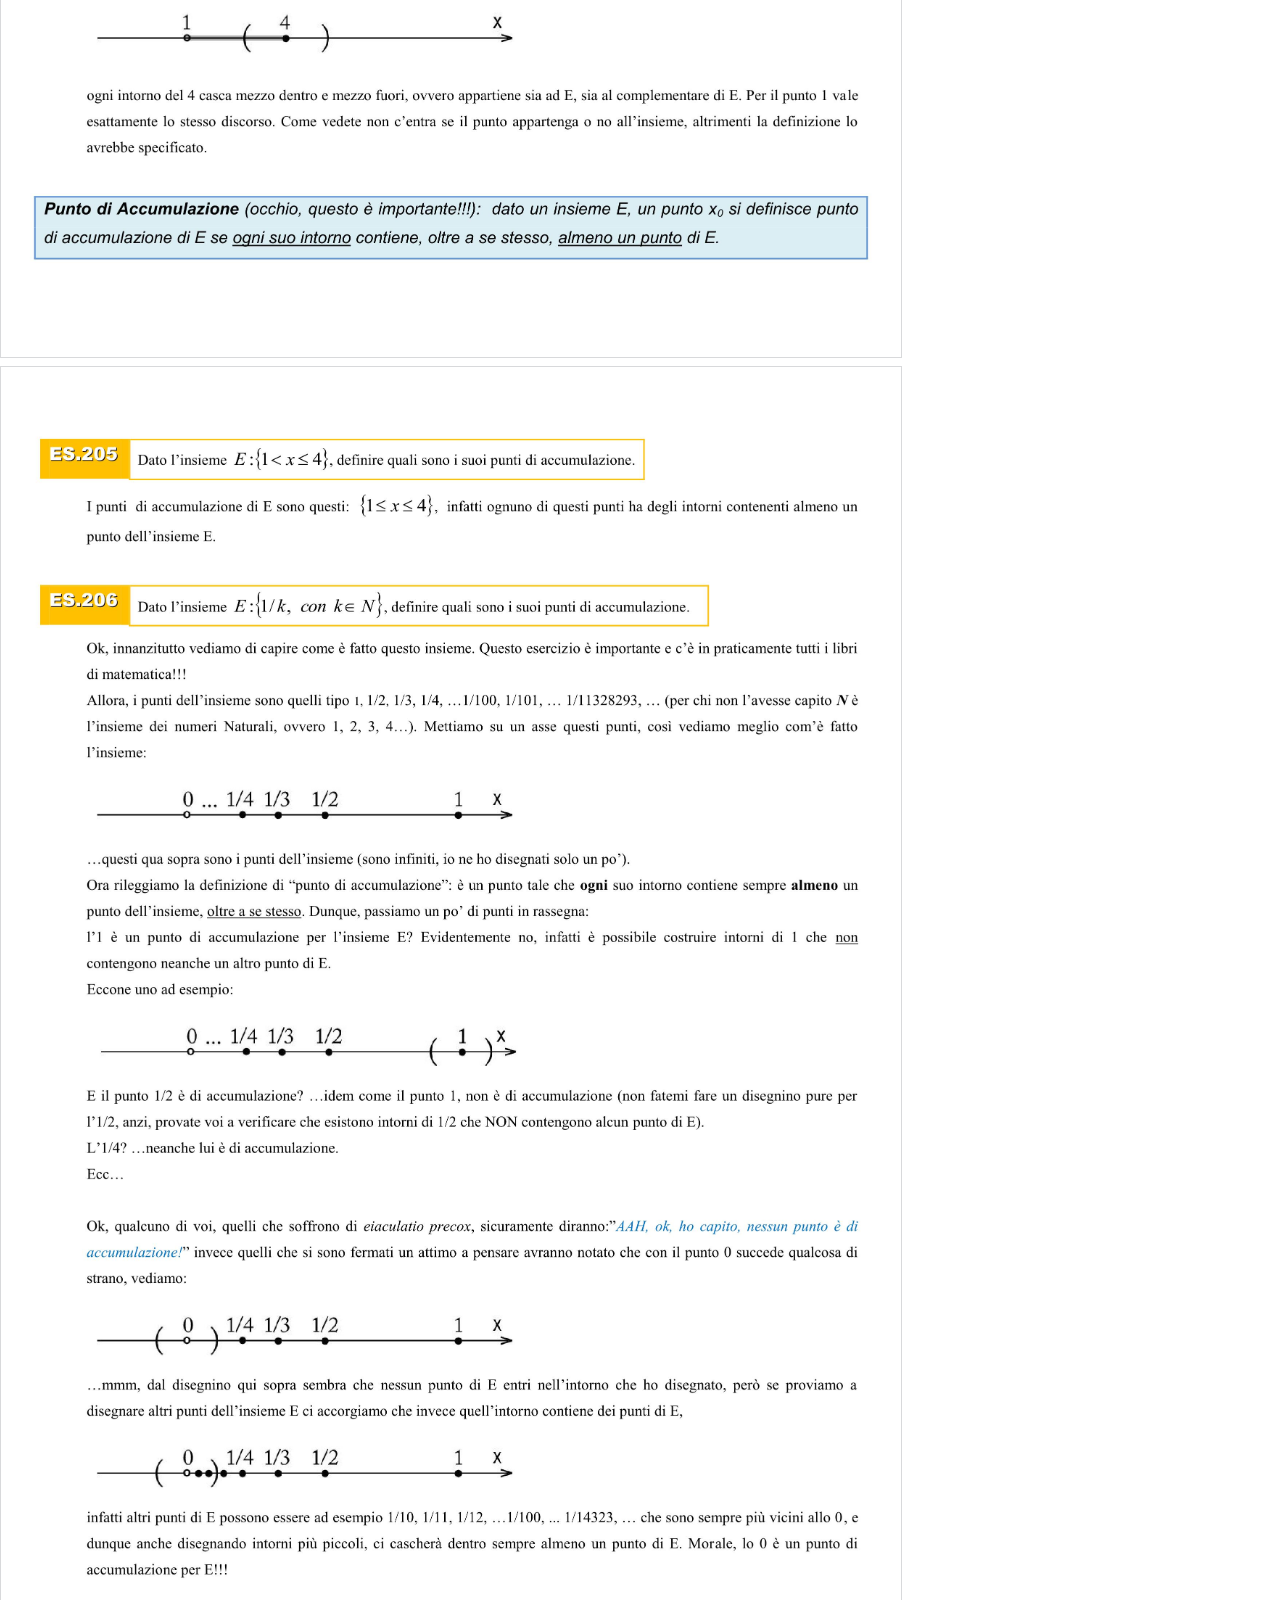
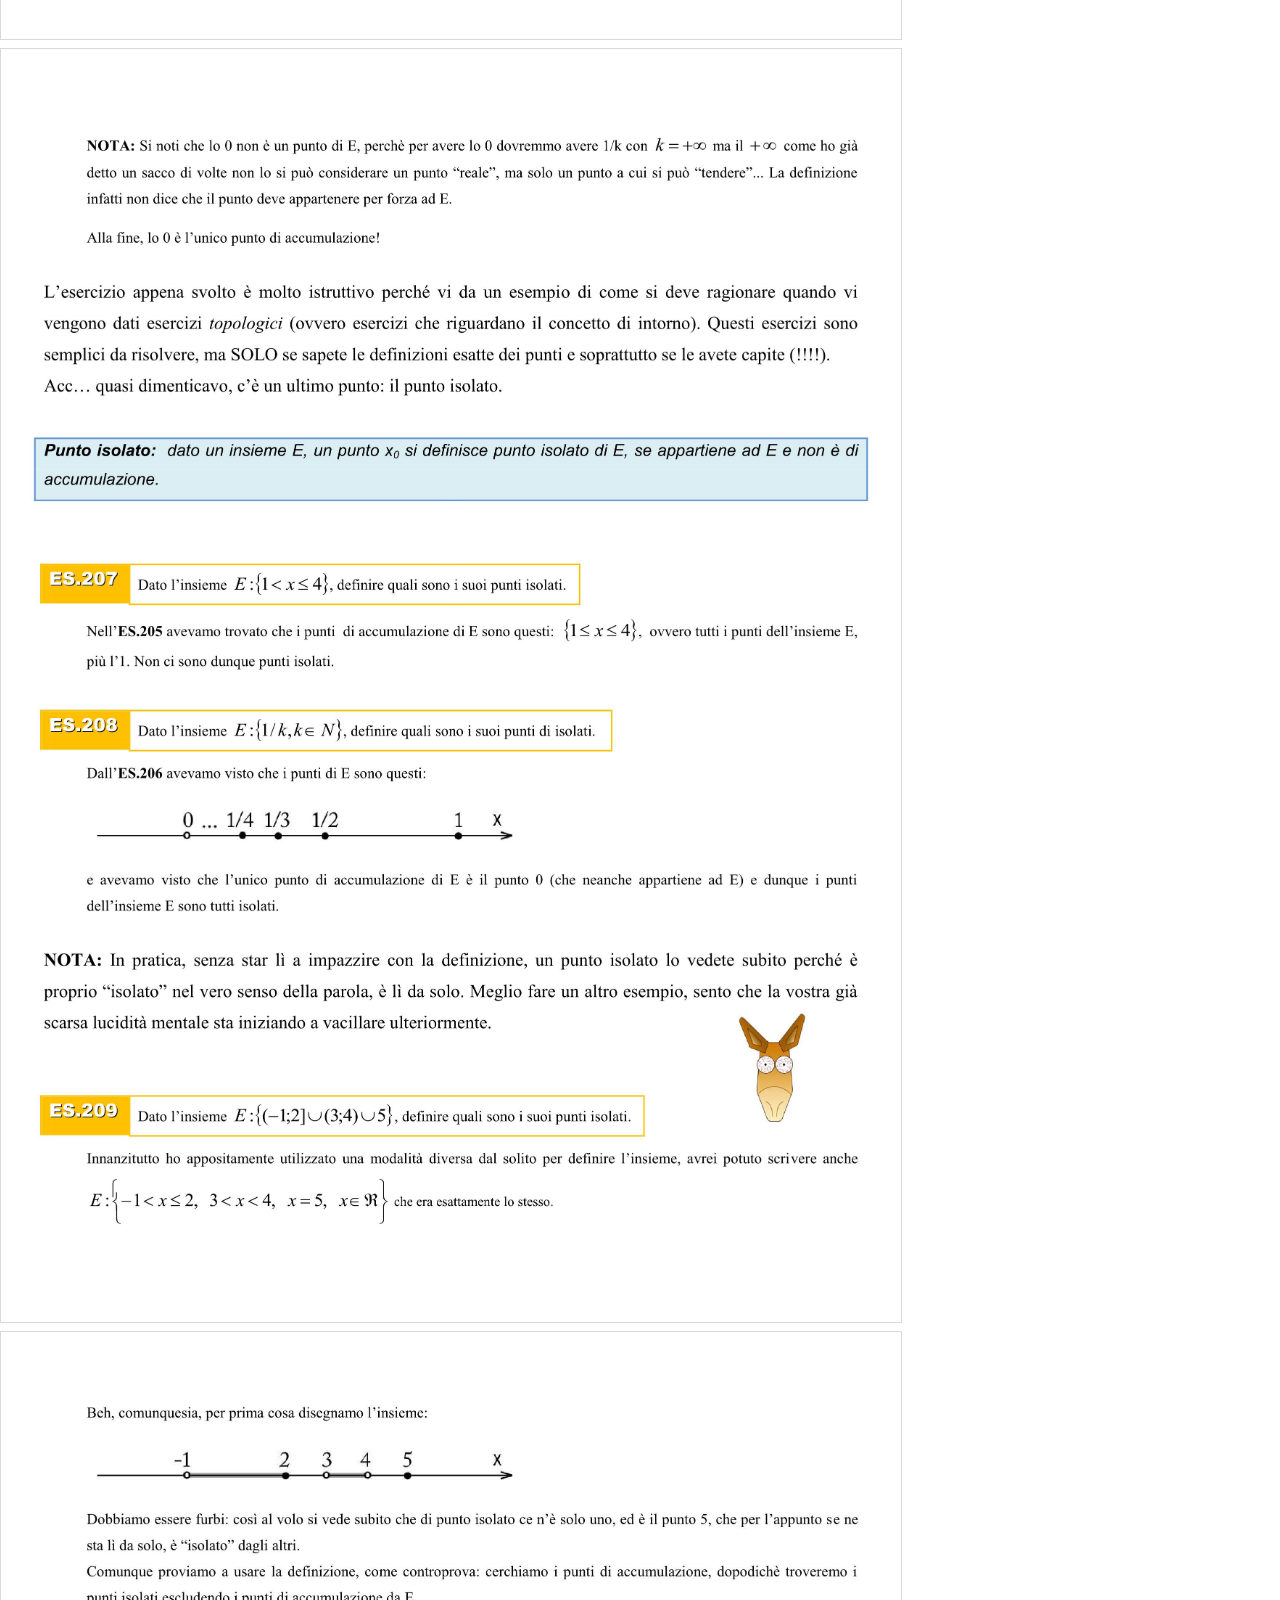
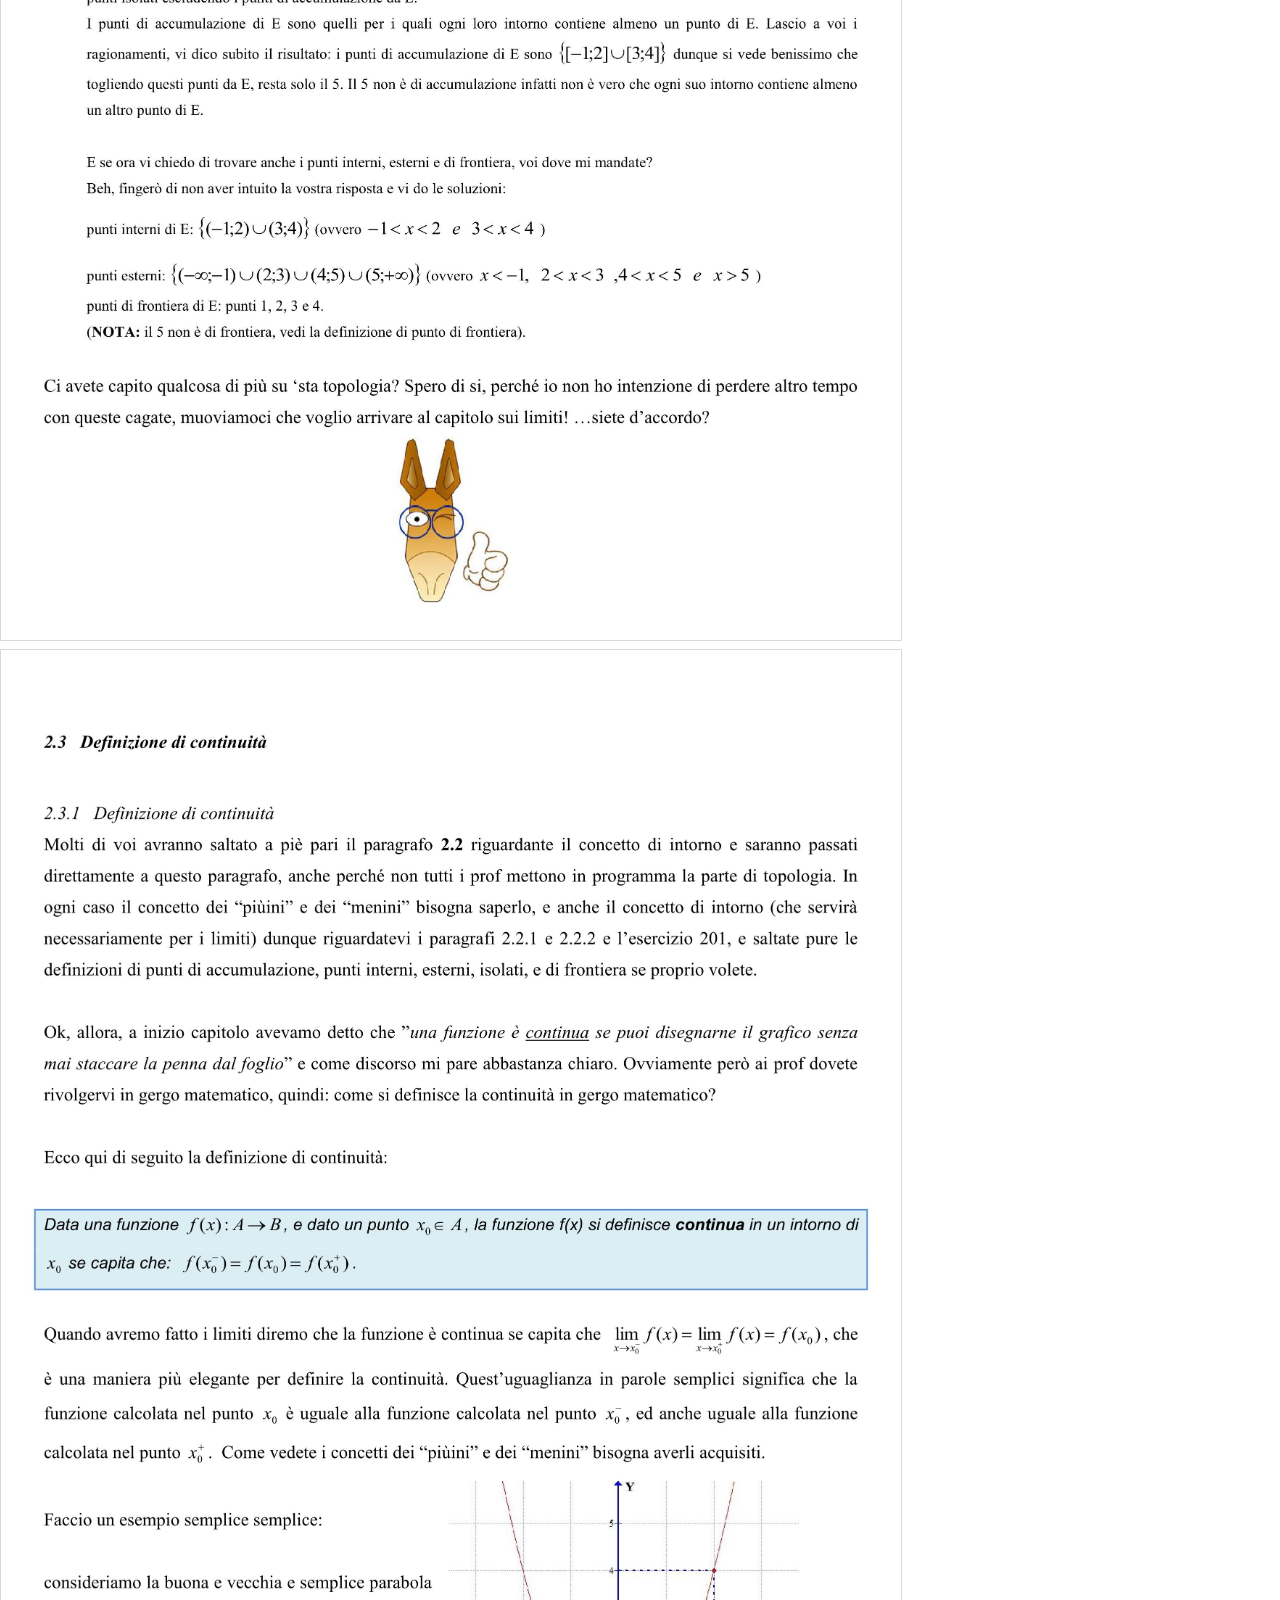
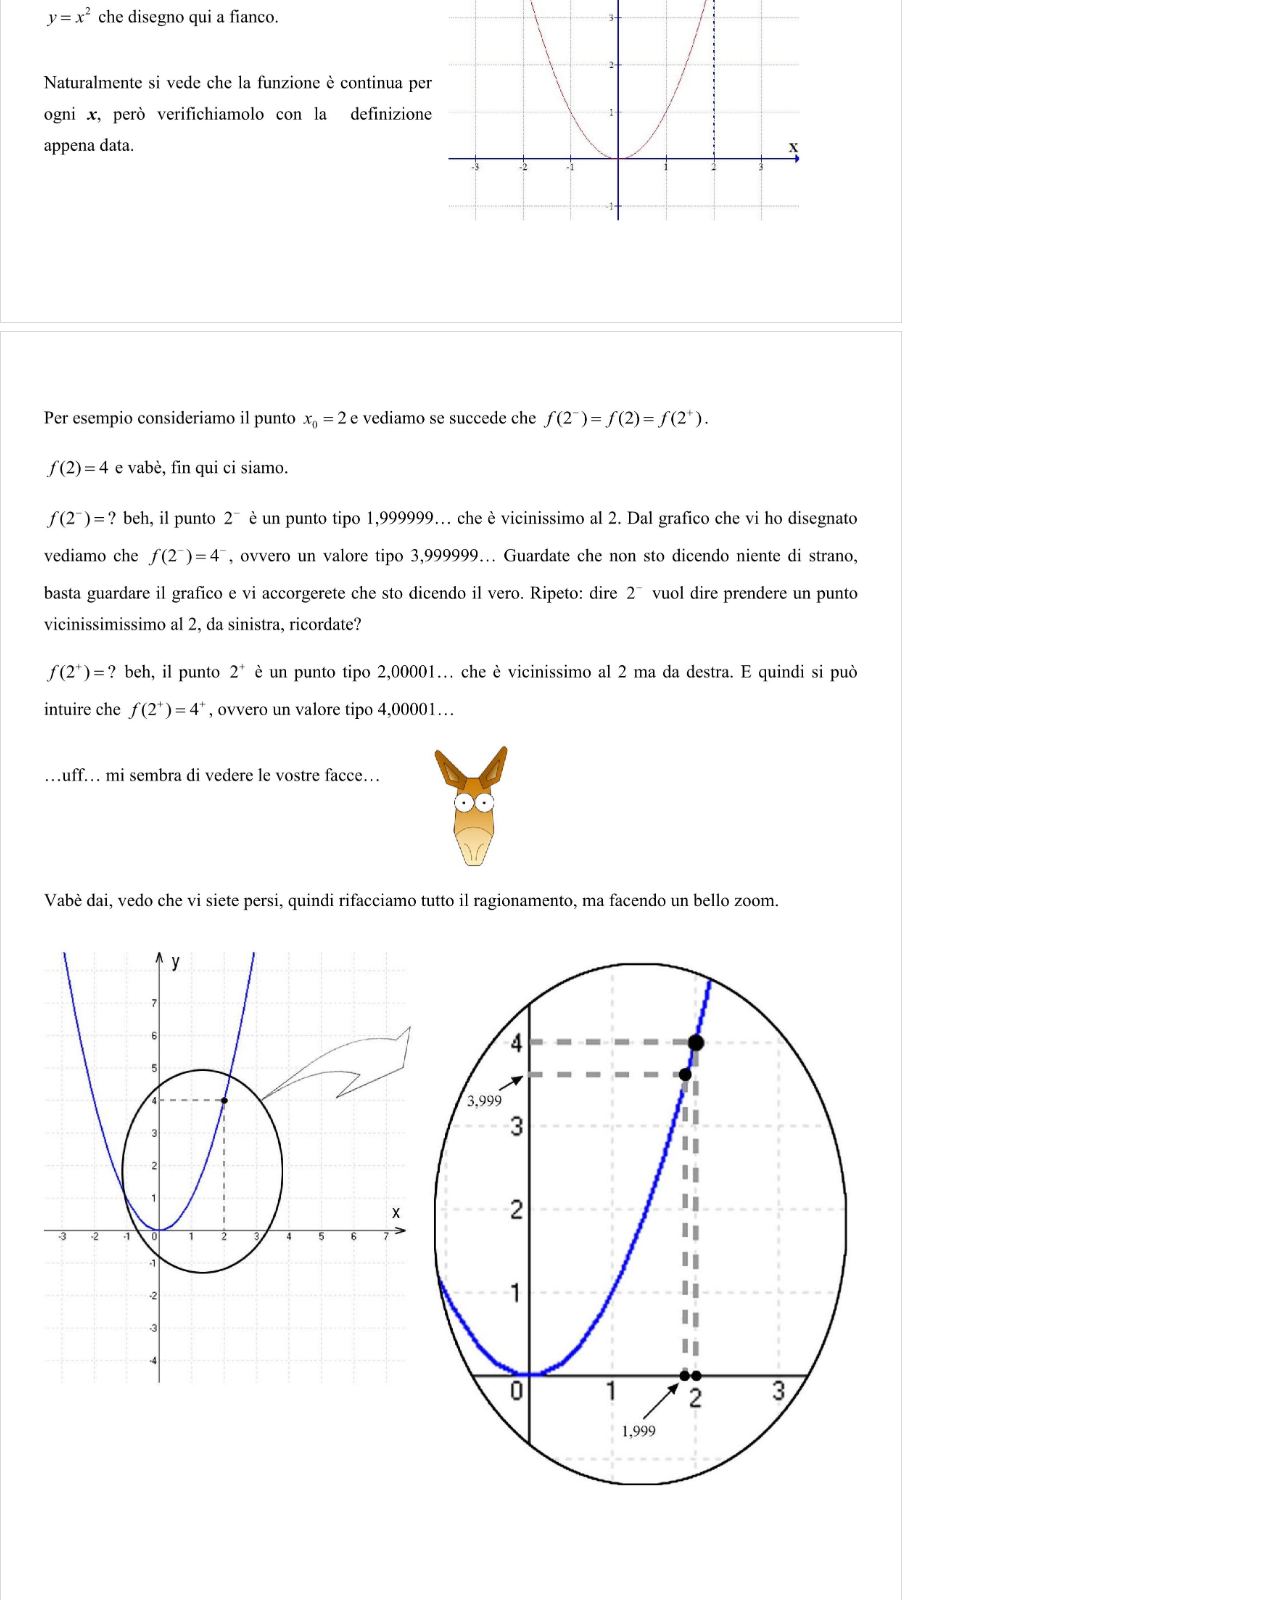
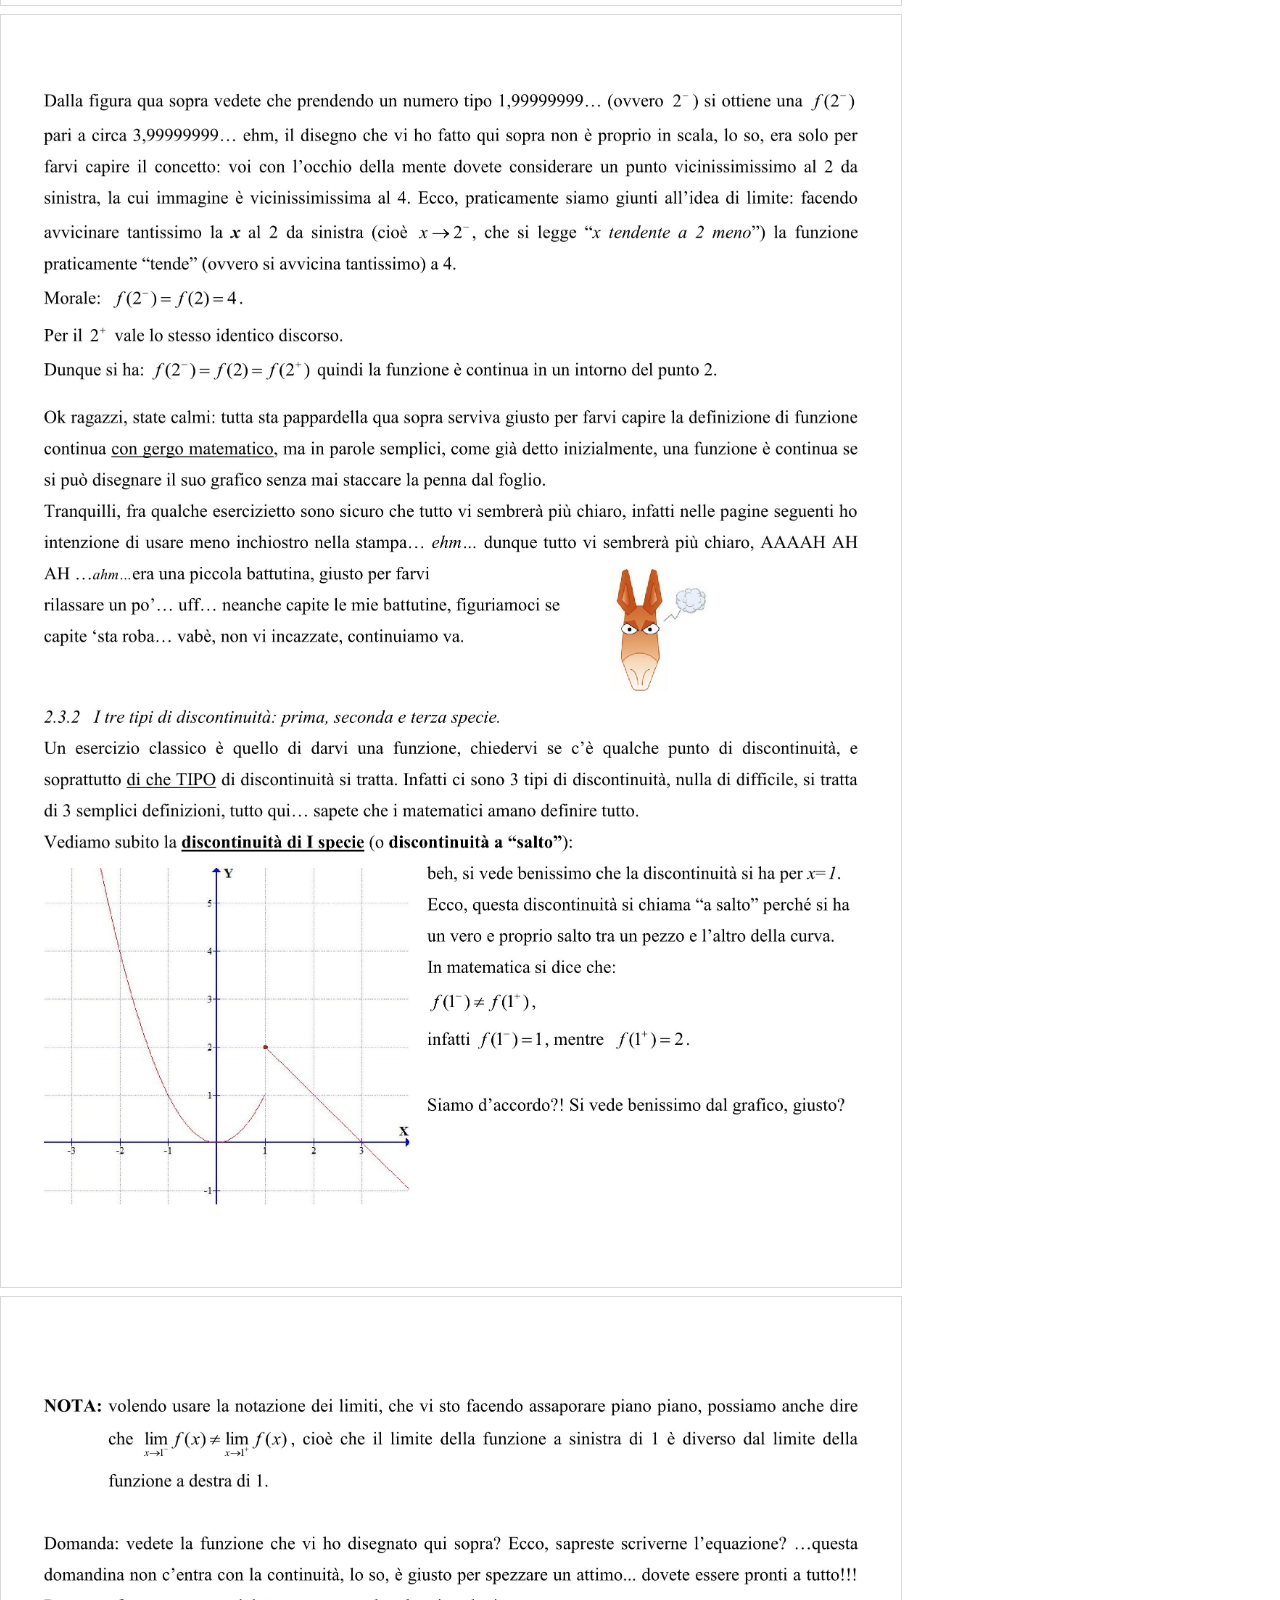
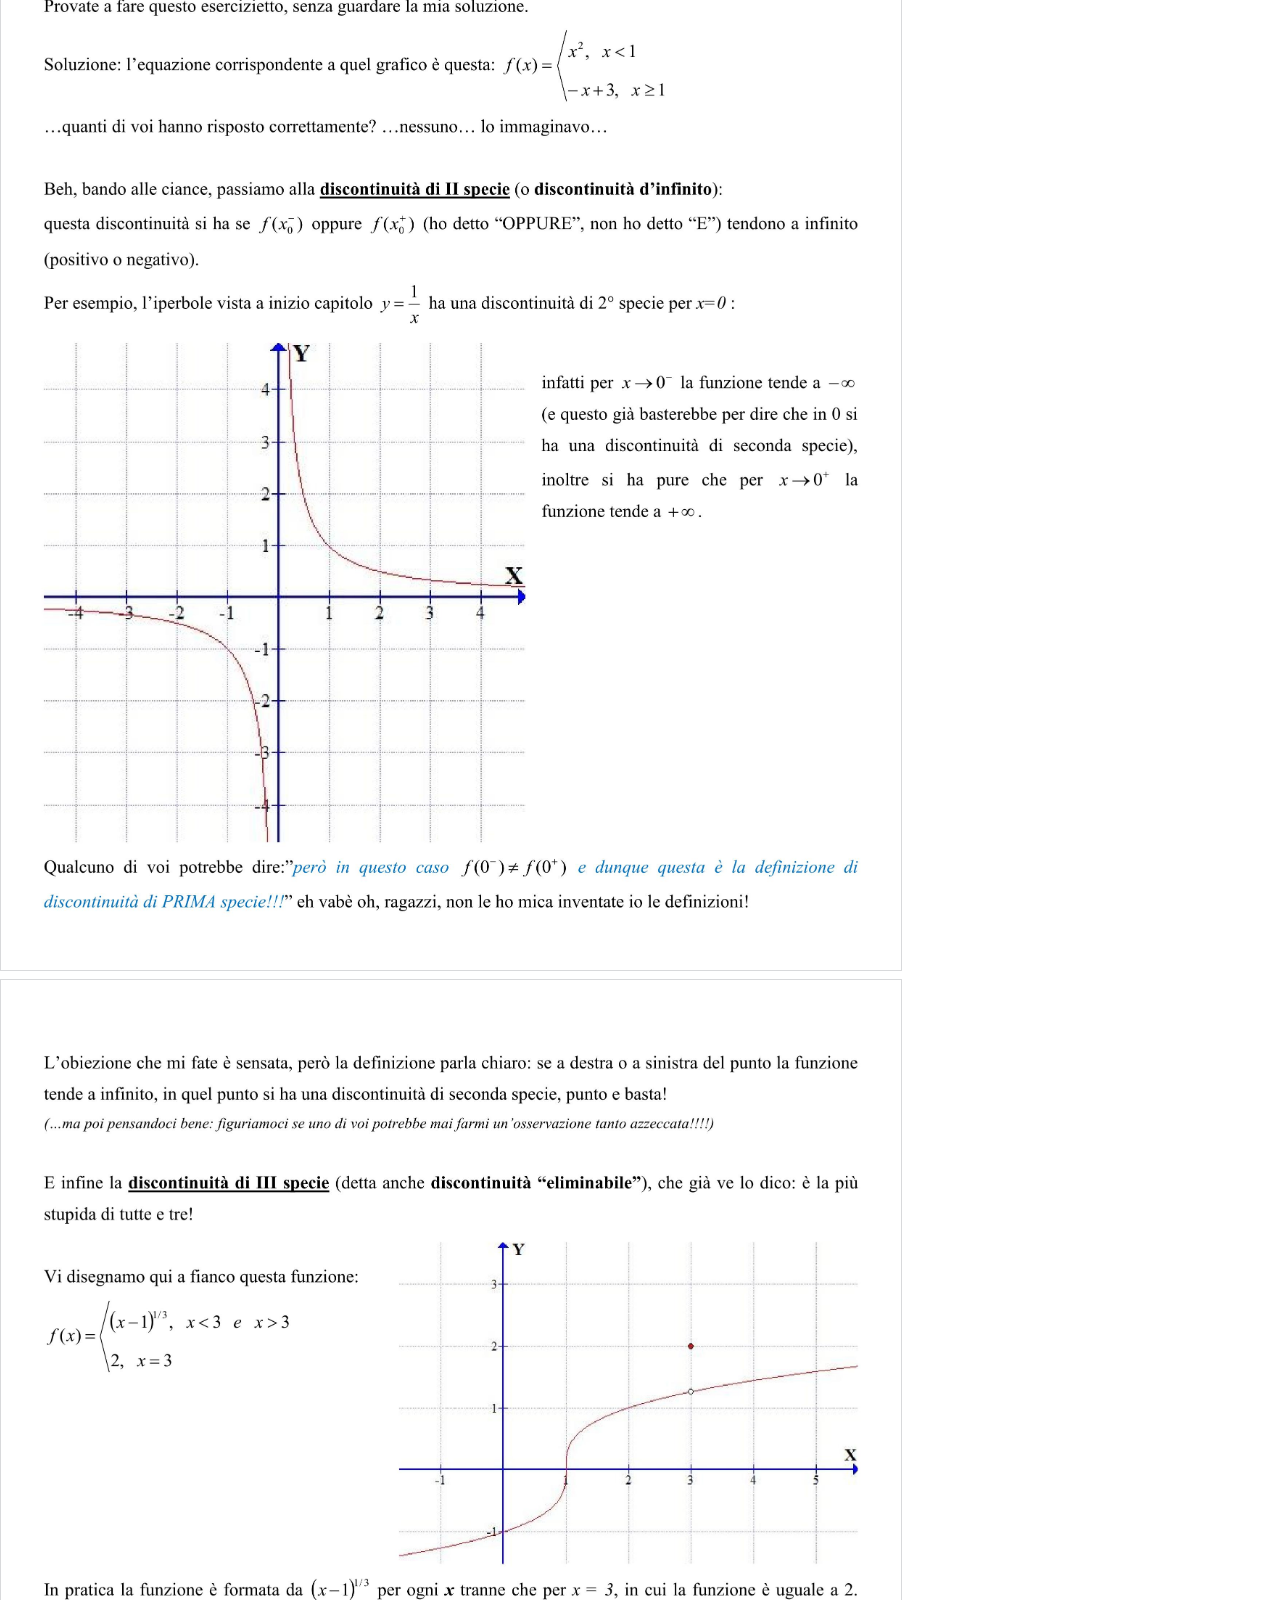
<file: Capitolo2.html>
<!DOCTYPE html>
<html lang="en" oncontextmenu="return false" style="-moz-user-select: none; -webkit-user-select: none; -ms-user-select:none; user-select:none;-o-user-select:none;" unselectable="on" onselectstart="return false;" onmousedown="return false;">
<!--[if IE]>
<html>
<header>
<p align="center">NON DISPONIBILE PER EXPLORER, PER VISUALIZZARE IL SITO UTILIZZA UN ALTRO BROWSER.<br>STIAMO LAVORANDO PER RISOLVERE IL PROBLEMA</p>
</header>
</html>
<style>
ul.lat-nav {
display:none;
}
ul.top-nav{
display:none;
}
img.pagina{
display:none;
}
div.footer{
display:none;
}
</style>
<![endif]-->
<!-- CODICE -->

<head>
  <meta charset="utf-8" name="viewport" content="width=device-width, initial-scale=1">
  <link href="style.css" rel="stylesheet" type="text/css">
  <script src="script.js"></script>
  <script src="https://ajax.googleapis.com/ajax/libs/jquery/2.1.1/jquery.min.js"></script>
  <!-- per auto refresh in fase di sviluppo -->
  <!-- <meta http-equiv="refresh" content="2" > -->
  <meta content="width=device-width, initial-scale=1.0" name="viewport">
  <title>Capitolo 2</title>
</head>

<body>
  <div id="wrapper">
    <a href="index.html"><img src="Scrittamatexasini.jpg" alt="Scrittamatexasini" /></a>
    <img align="right" src="ScrittaAnalisiMatematica.jpg" alt="ScrittaAnalisiMatematica"/>
    <section id="top">

      <!-- <progress id="progressbar" value="0" max="100"></progress> -->
      <table class="barra-nav" cellspacing="0" cellpadding="0">
        <tr class="primariga">
          <td><a href="Capitolo1.html" title="Capitolo 1">1. FUNZIONI</a></td>
          <td><div class="capattivo"><a>2. CONTINUIT&Agrave;</a></div></td>
          <td><a href="Capitolo3.html" title="Capitolo 3">3. LIMITI</a></td>
          <td><a href="Capitolo4.html" title="Capitolo 4">4. DERIVATE</a></td>
          <td><a href="Capitolo5.html" title="Capitolo 5">5. TAYLOR</a></td>
          <td><a href="Capitolo6.html" title="Capitolo 6">6. STUDIO DI FUNZIONE</a></td>
          <td><a href="Capitolo7.html" title="Capitolo 7">7. INTEGRALI</a></td>
        </tr>
      </table>
      <div class="scrolling-wrapper">
        <div class="sottocapitolo"><a href="#sottocap1" title="2.1    Significato di continuit&agrave;">2.1 Significato</a></div>
        <div class="sottocapitolo"><a href="#sottocap2" title="2.2.1 Definizione di intorno&#13;2.2.2 Propriet&agrave; di intorno&#13;2.2.3 Topologia: punti di accumulazione, isolati, di frontiera, interni ed esterni">2.2 Intorno</a></div>
        <div class="sottocapitolo"><a href="#sottocap3" title="2.3.1 Definizione di continuit&agrave;&#13;2.3.2 Tipi di discontinuit&agrave; I, II e III specie">2.3 Continuit&agrave</a></div>
      </div>
    </section>
    <!--&#13; codice per andare a capo-->
    <section id="main">
      <img id="adslaterale" src="provapubbl.png" class="adslaterale" alt="pubblicit&agrave;" width="300px" height="250px" />
      <div id="wrapper2">
        <div id="sottocap1">
          <img class="primapagina" src="Pagine/Cap2 - pag053.jpg" alt="pagina del libro" />
        </div>
        <img id="adsbanner" src="provapubblbanner.png" class="adsbanner" alt="pubblicit&agrave;" width="728px" height="90px" />
        <div id="sottocap2">
          <img class="pagina" src="Pagine/Cap2 - pag054.jpg" alt="pagina del libro" />
          <img class="pagina" src="Pagine/Cap2 - pag055.jpg" alt="pagina del libro" />
          <img class="pagina" src="Pagine/Cap2 - pag056.jpg" alt="pagina del libro" />
          <img class="pagina" src="Pagine/Cap2 - pag057.jpg" alt="pagina del libro" />
          <img class="pagina" src="Pagine/Cap2 - pag058.jpg" alt="pagina del libro" />
          <img class="pagina" src="Pagine/Cap2 - pag059.jpg" alt="pagina del libro" />
          <img class="pagina" src="Pagine/Cap2 - pag060.jpg" alt="pagina del libro" />
        </div>
        <div id="sottocap3">
          <img class="pagina" src="Pagine/Cap2 - pag061.jpg" alt="pagina del libro" />
          <img class="pagina" src="Pagine/Cap2 - pag062.jpg" alt="pagina del libro" />
          <img class="pagina" src="Pagine/Cap2 - pag063.jpg" alt="pagina del libro" />
          <img class="pagina" src="Pagine/Cap2 - pag064.jpg" alt="pagina del libro" />
          <img class="pagina" src="Pagine/Cap2 - pag065.jpg" alt="pagina del libro" />
          <img class="pagina" src="Pagine/Cap2 - pag066.jpg" alt="pagina del libro" />
          <img class="pagina" src="Pagine/Cap2 - pag067.jpg" alt="pagina del libro" />
        </div>
      </div>
    </section>
  </div>
  <script type="text/javascript">
    $(document).ready(function() {
      $(document).on("scroll", onScroll);

      //smoothscroll
      $('a[href^="#"]').on('click', function(e) {
        e.preventDefault();
        $(document).off("scroll");

        $('a').each(function() {
          $(this).removeClass('attivo');
        })
        $(this).addClass('attivo');

        var target = this.hash,
          menu = target;
        $target = $(target);
        $('html, body').stop().animate({
          'scrollTop': $target.offset().top + 2
        }, 500, 'swing', function() {
          window.location.hash = target;
          $(document).on("scroll", onScroll);
        });
      });
    });

    function onScroll(event) {
      var scrollPos = $(document).scrollTop();
      $('.scrolling-wrapper .sottocapitolo a').each(function() {
        var currLink = $(this);
        var refElement = $(currLink.attr("href"));
        if (refElement.position().top <= scrollPos && refElement.position().top + refElement.height() > scrollPos) {
          $('.scrolling-wrapper .sottocapitolo a').removeClass("attivo");
          currLink.addClass("attivo");
        } else {
          currLink.removeClass("attivo");
        }
      });
    }

    var startProductBarPos=-1;
    window.onscroll=function(){
      var bar = document.getElementById('top');
      if(startProductBarPos<0)startProductBarPos=findPosY(bar);

      if(pageYOffset>startProductBarPos){
        bar.style.position='fixed';
        bar.style.top=0;
      }else{
        bar.style.position='relative';
      }

    };

    function findPosY(obj) {
      var curtop = 0;
      if (typeof (obj.offsetParent) != 'undefined' && obj.offsetParent) {
        while (obj.offsetParent) {
          curtop += obj.offsetTop;
          obj = obj.offsetParent;
        }
        curtop += obj.offsetTop;
      }
      else if (obj.y)
        curtop += obj.y;
      return curtop;
    }
    // $("a").click(function () {   //cambiare colore all'ultimo link clickato
    //   $("a").css("color", "white"); //colore ai link non clickati
    //   $(this).css("color", "#012060");  //colore al link clickato
    // });
    //   $(window).scroll(function () {
    // var s = $(window).scrollTop(),
    //       d = $(document).height(),
    //       c = $(window).height();
    //       scrollPercent = (s / (d-c)) * 100;
    //       var position = scrollPercent;
    //
    //  $("#progressbar").attr('value', position);

    // });
  </script>
</body>

</html>
</file>
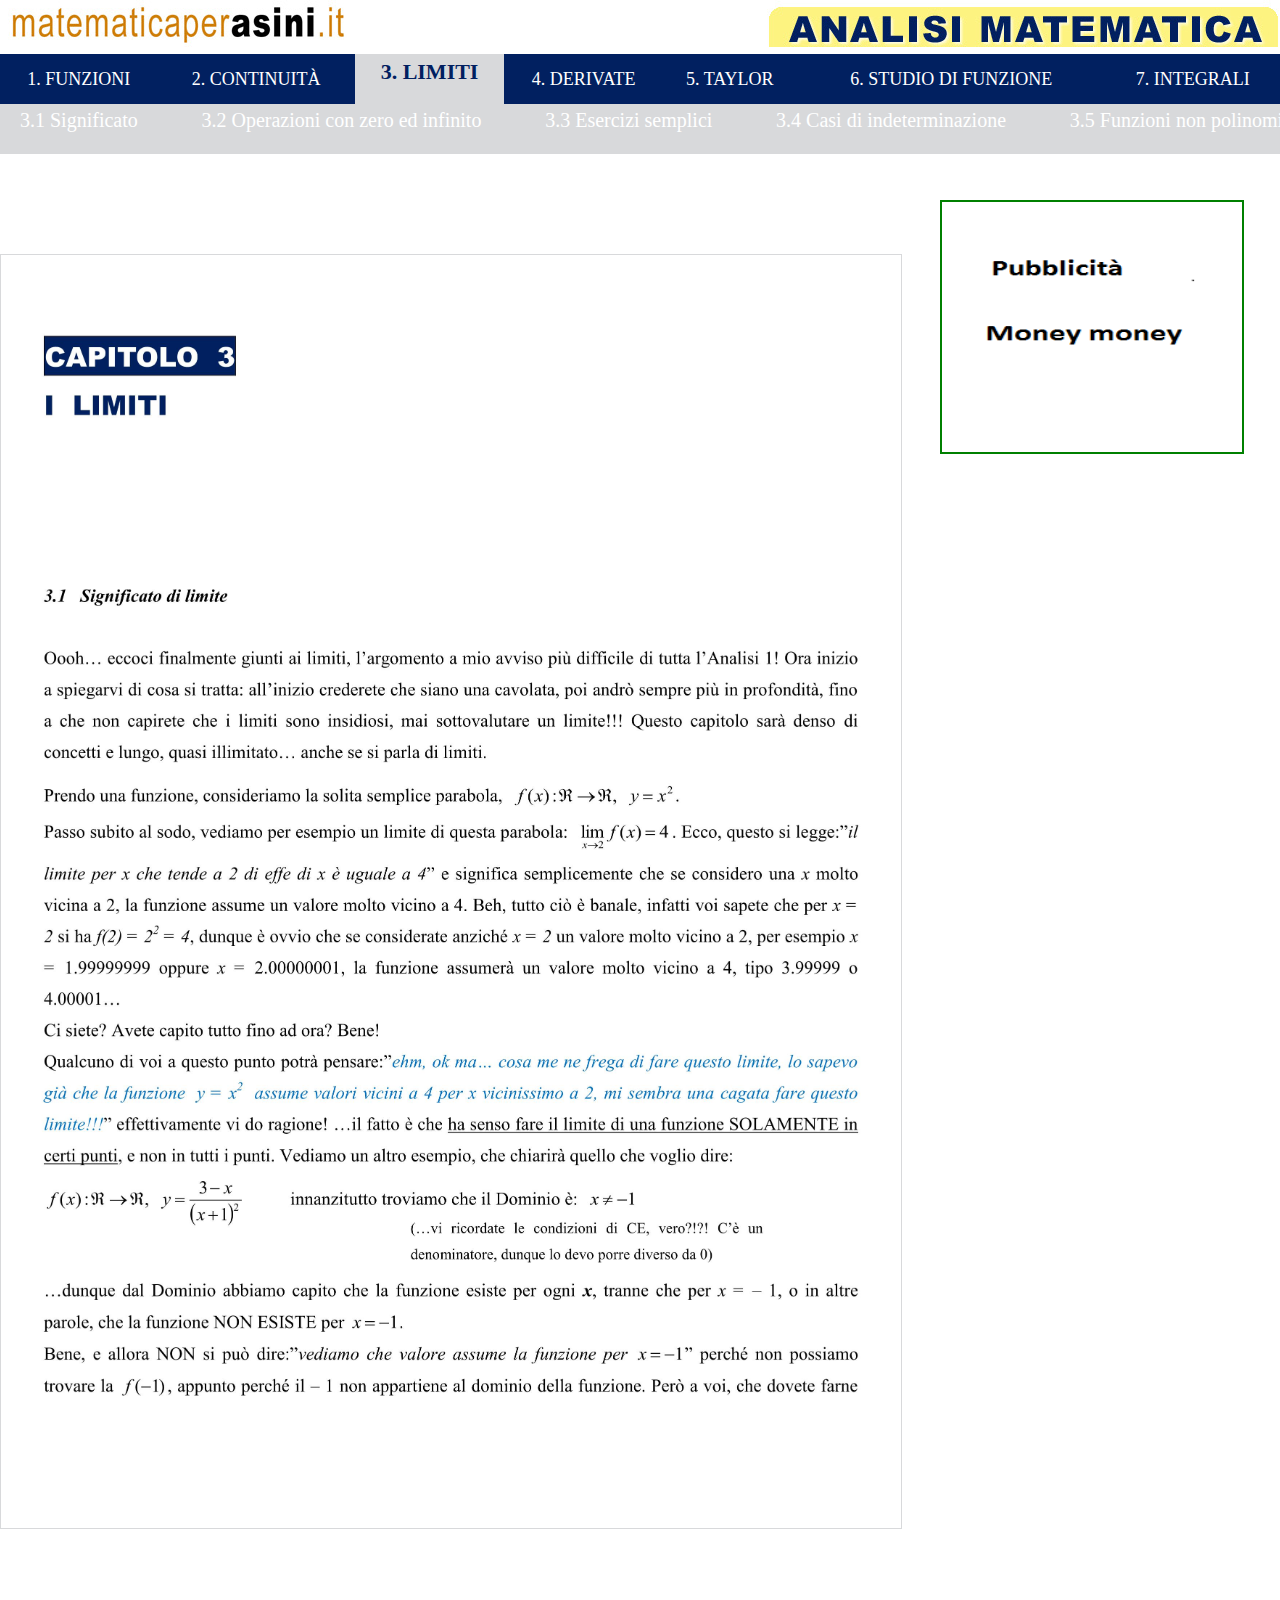
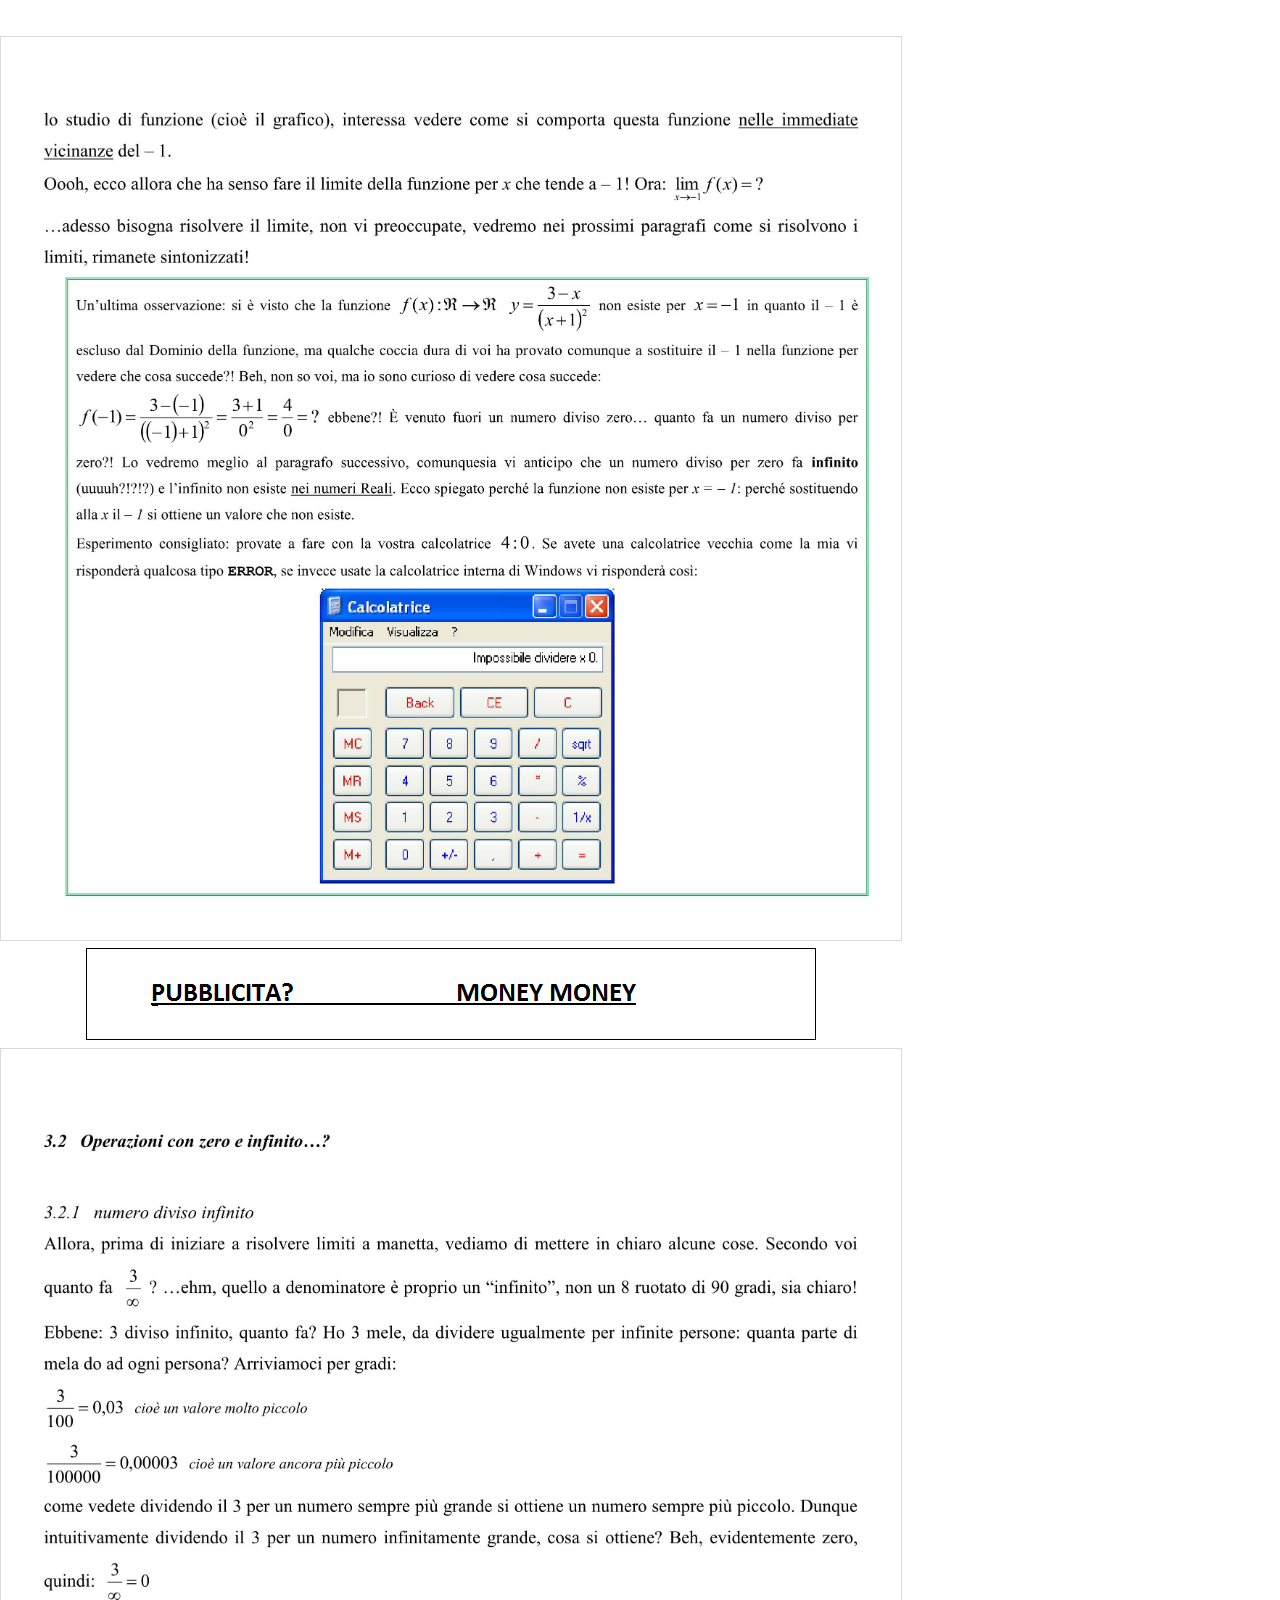
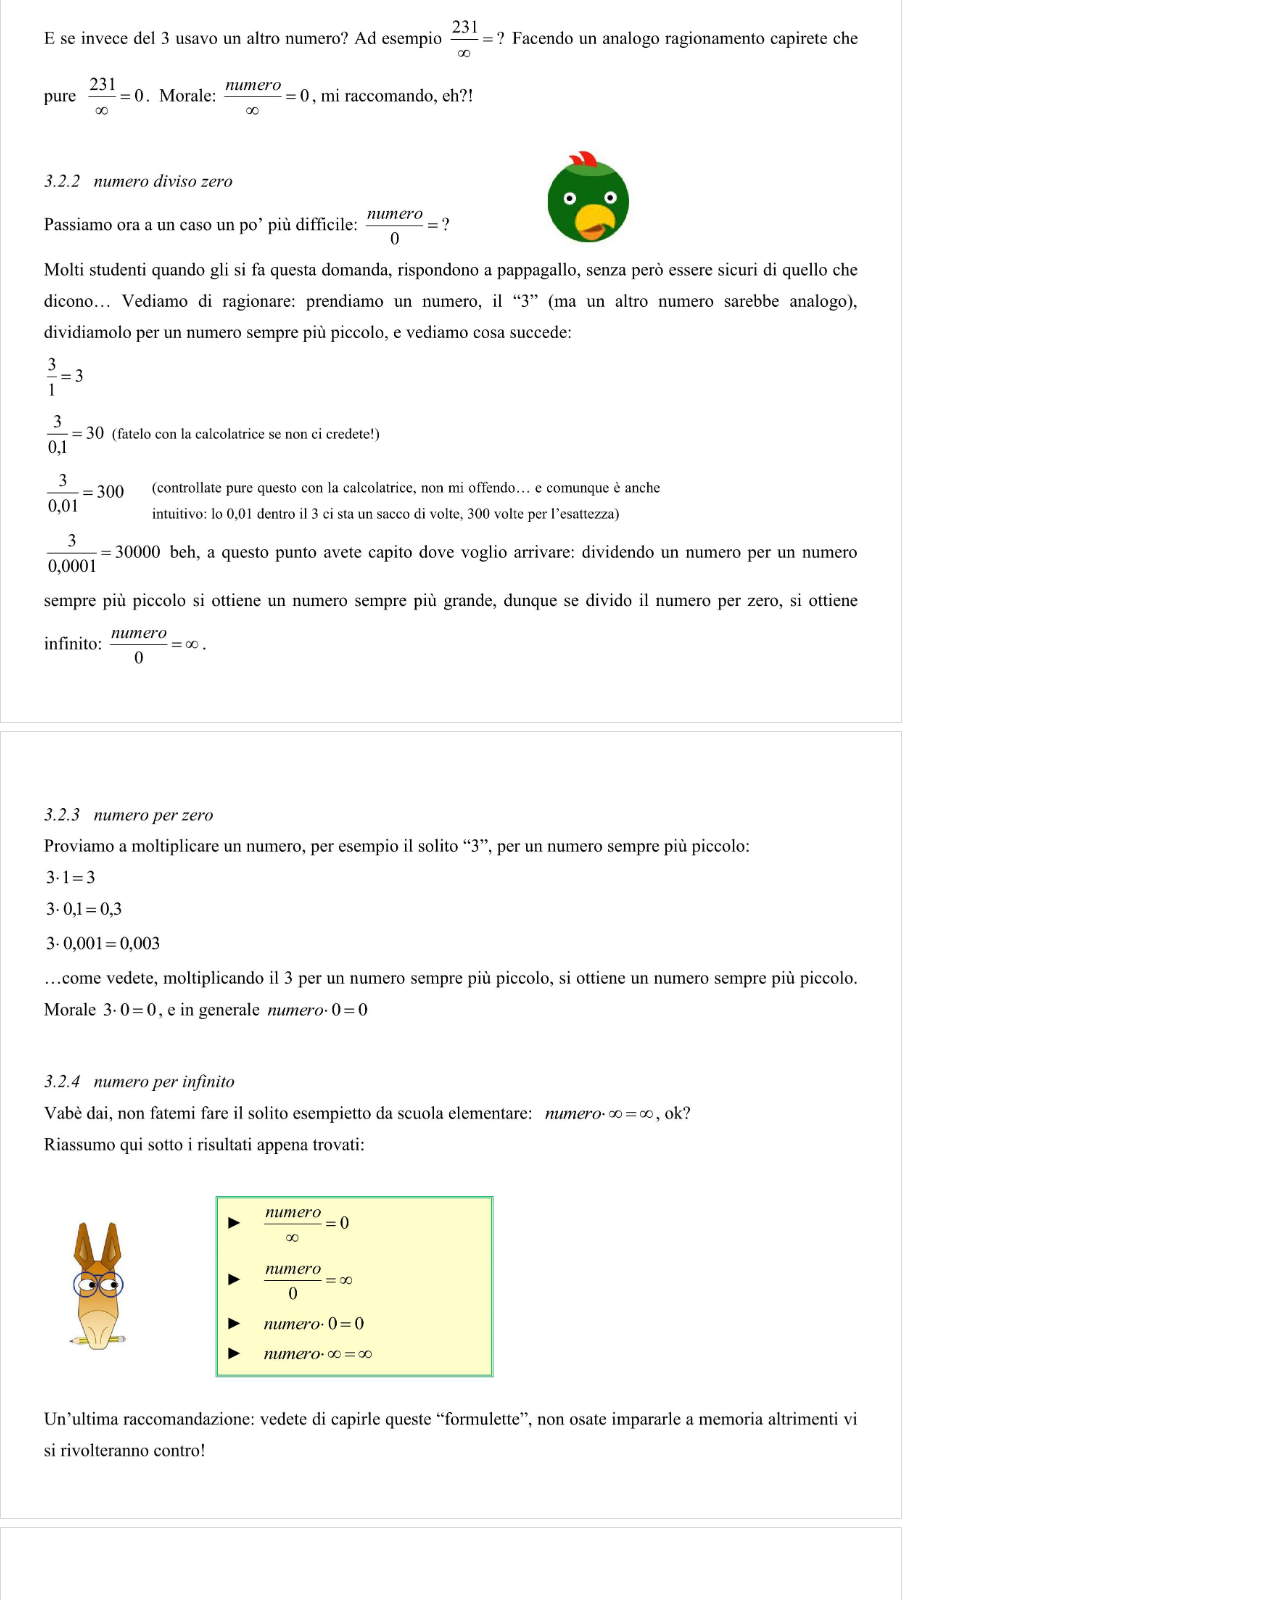
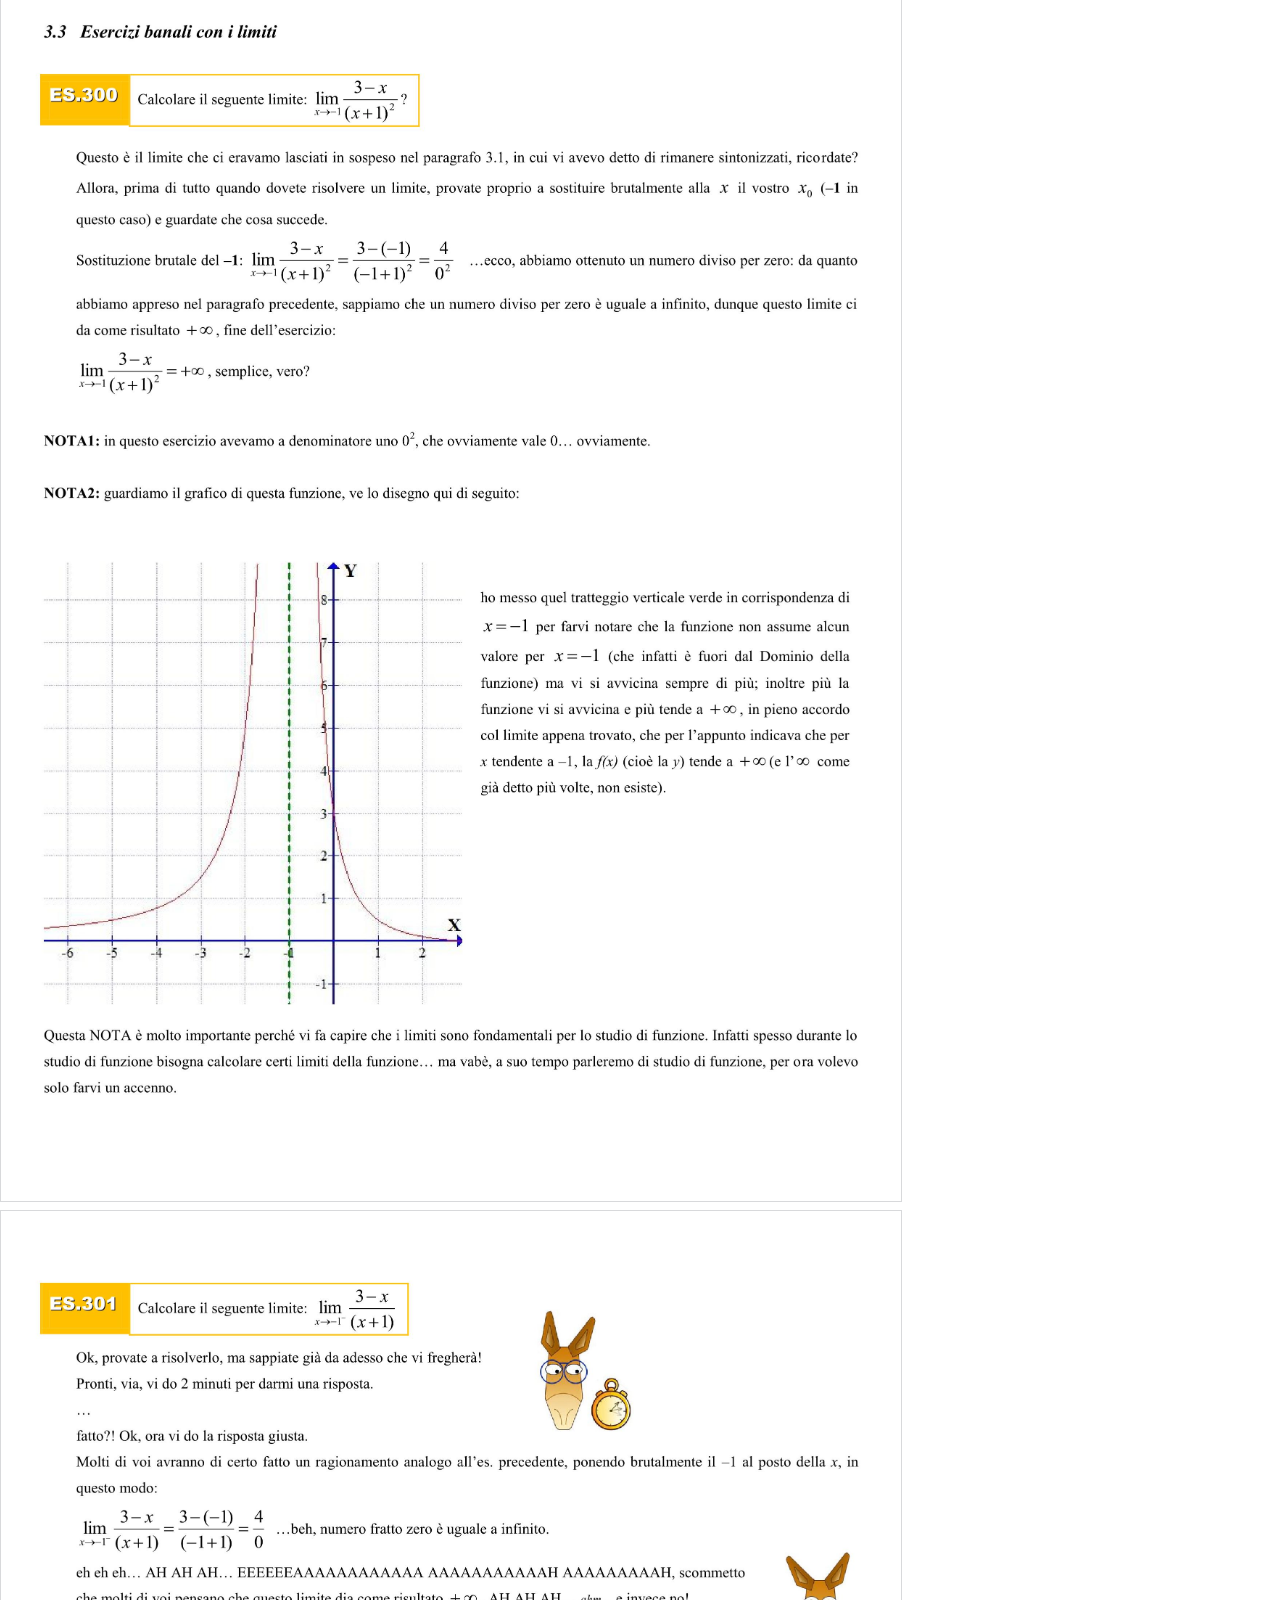
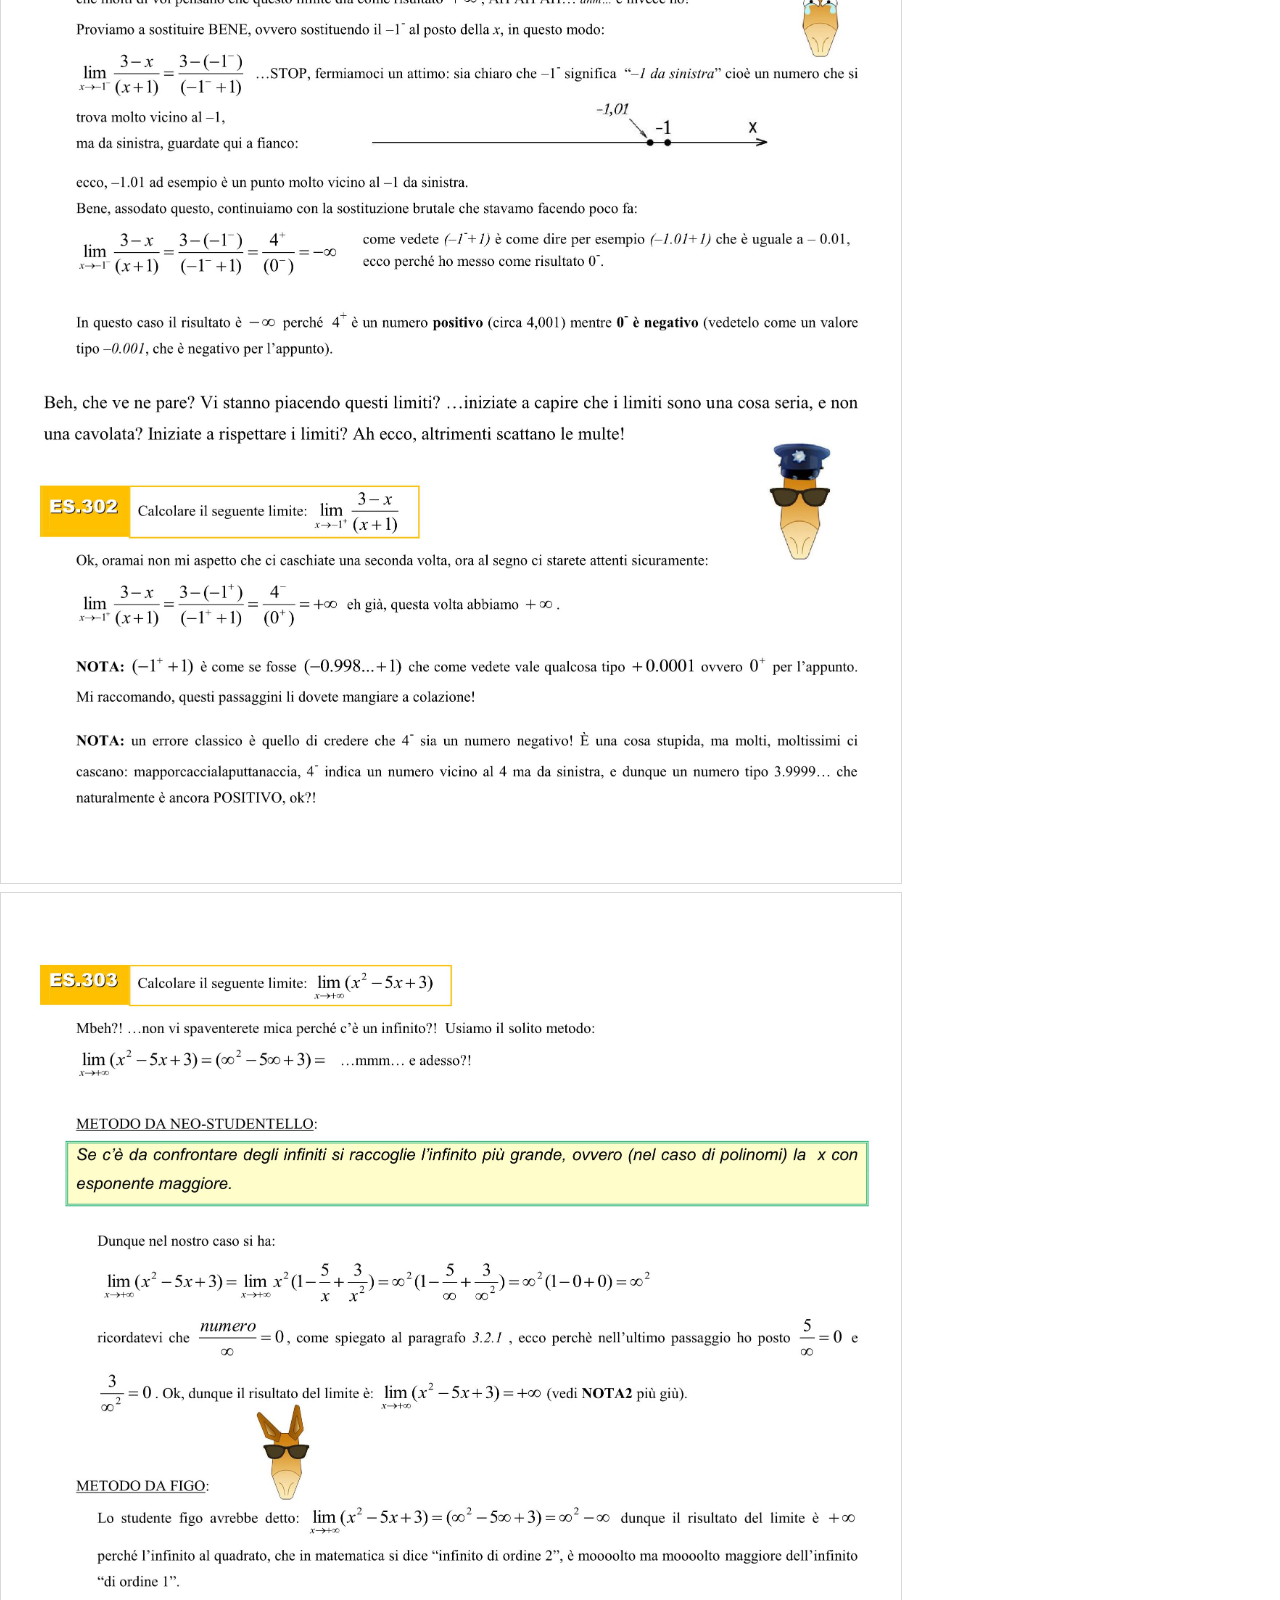
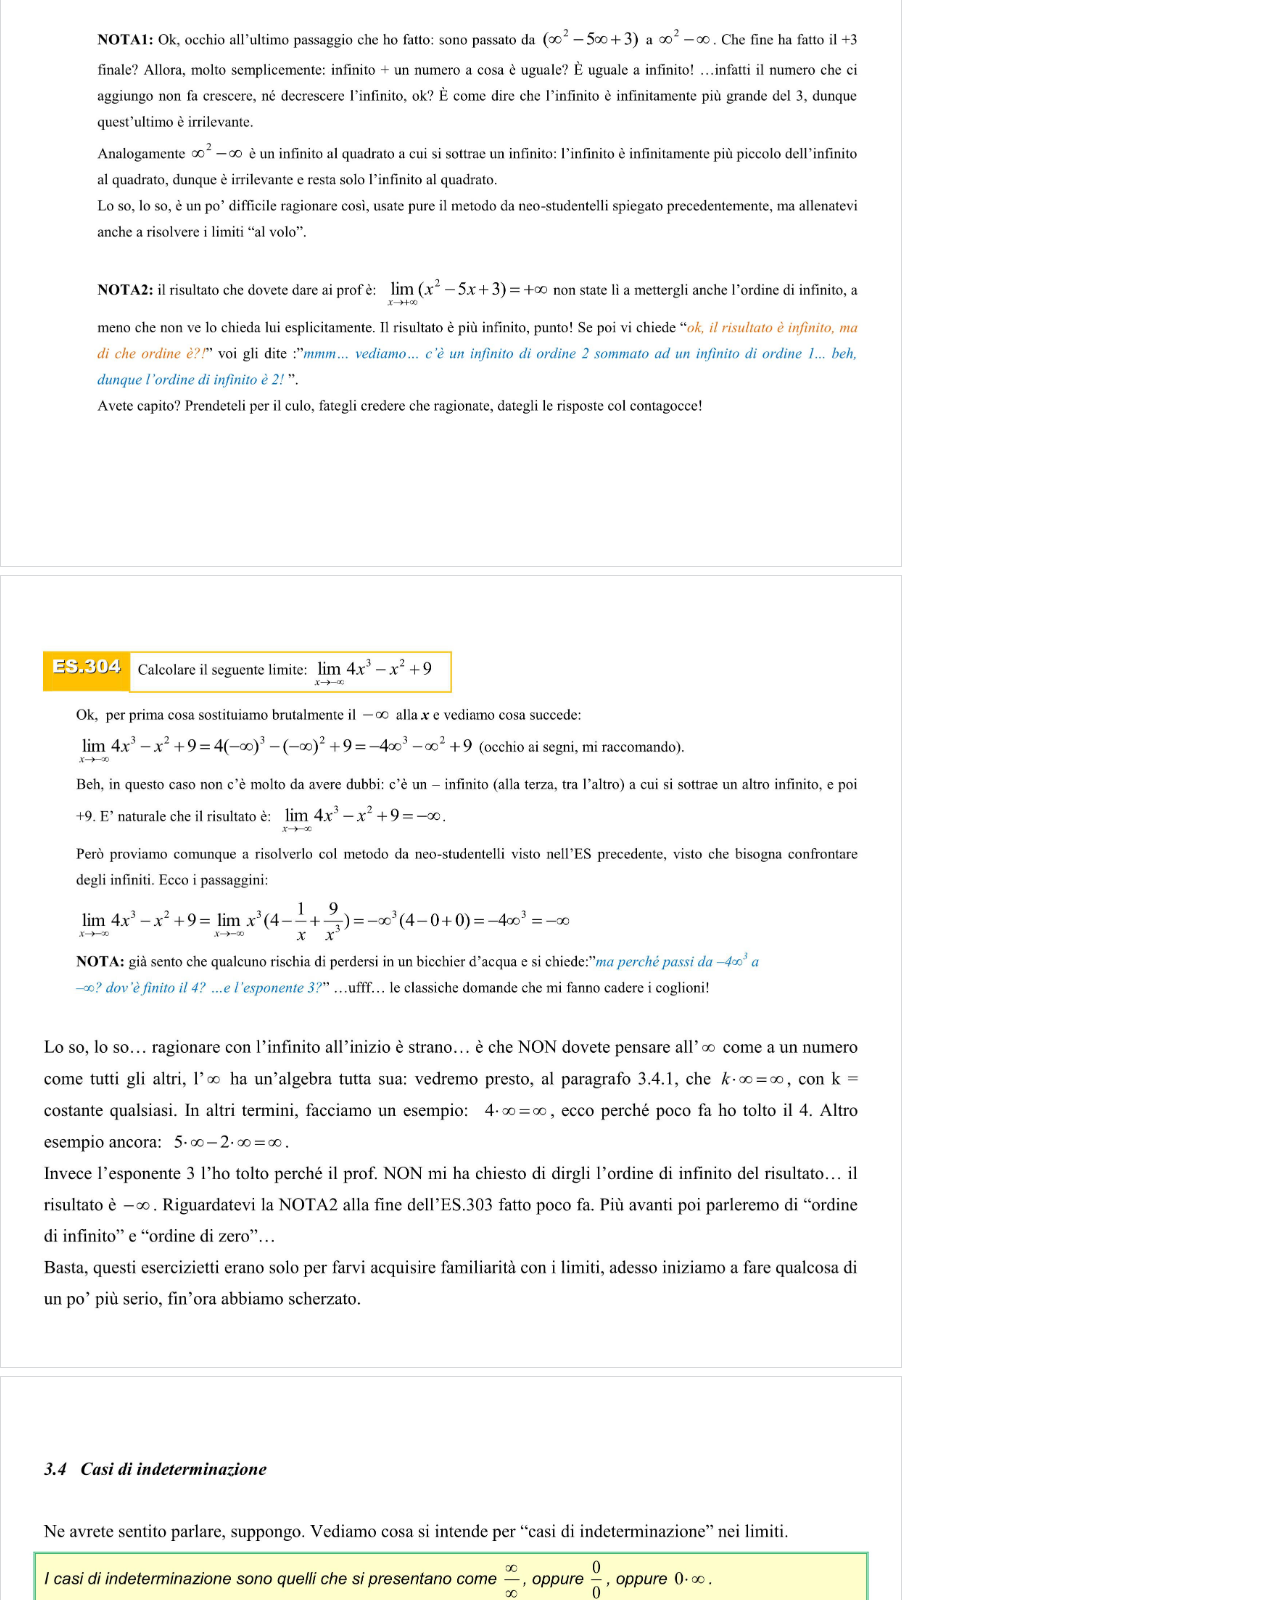
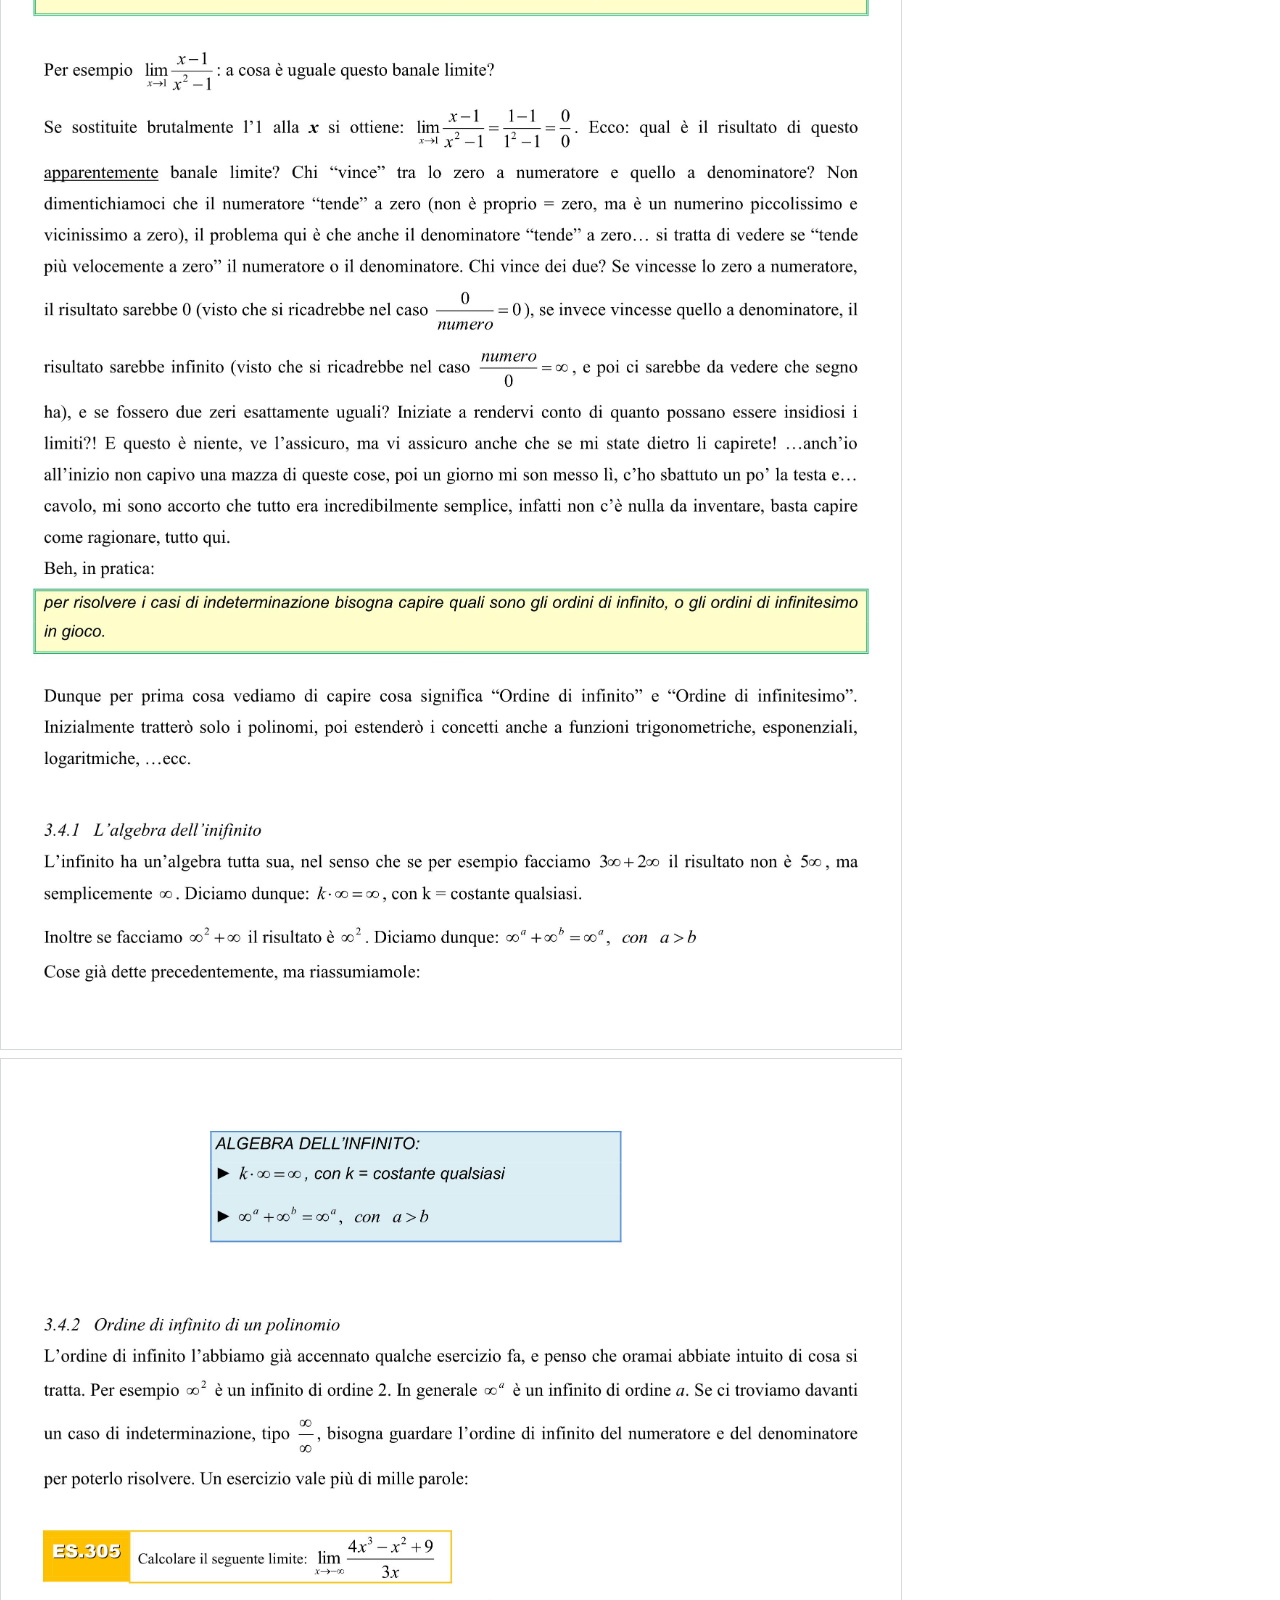
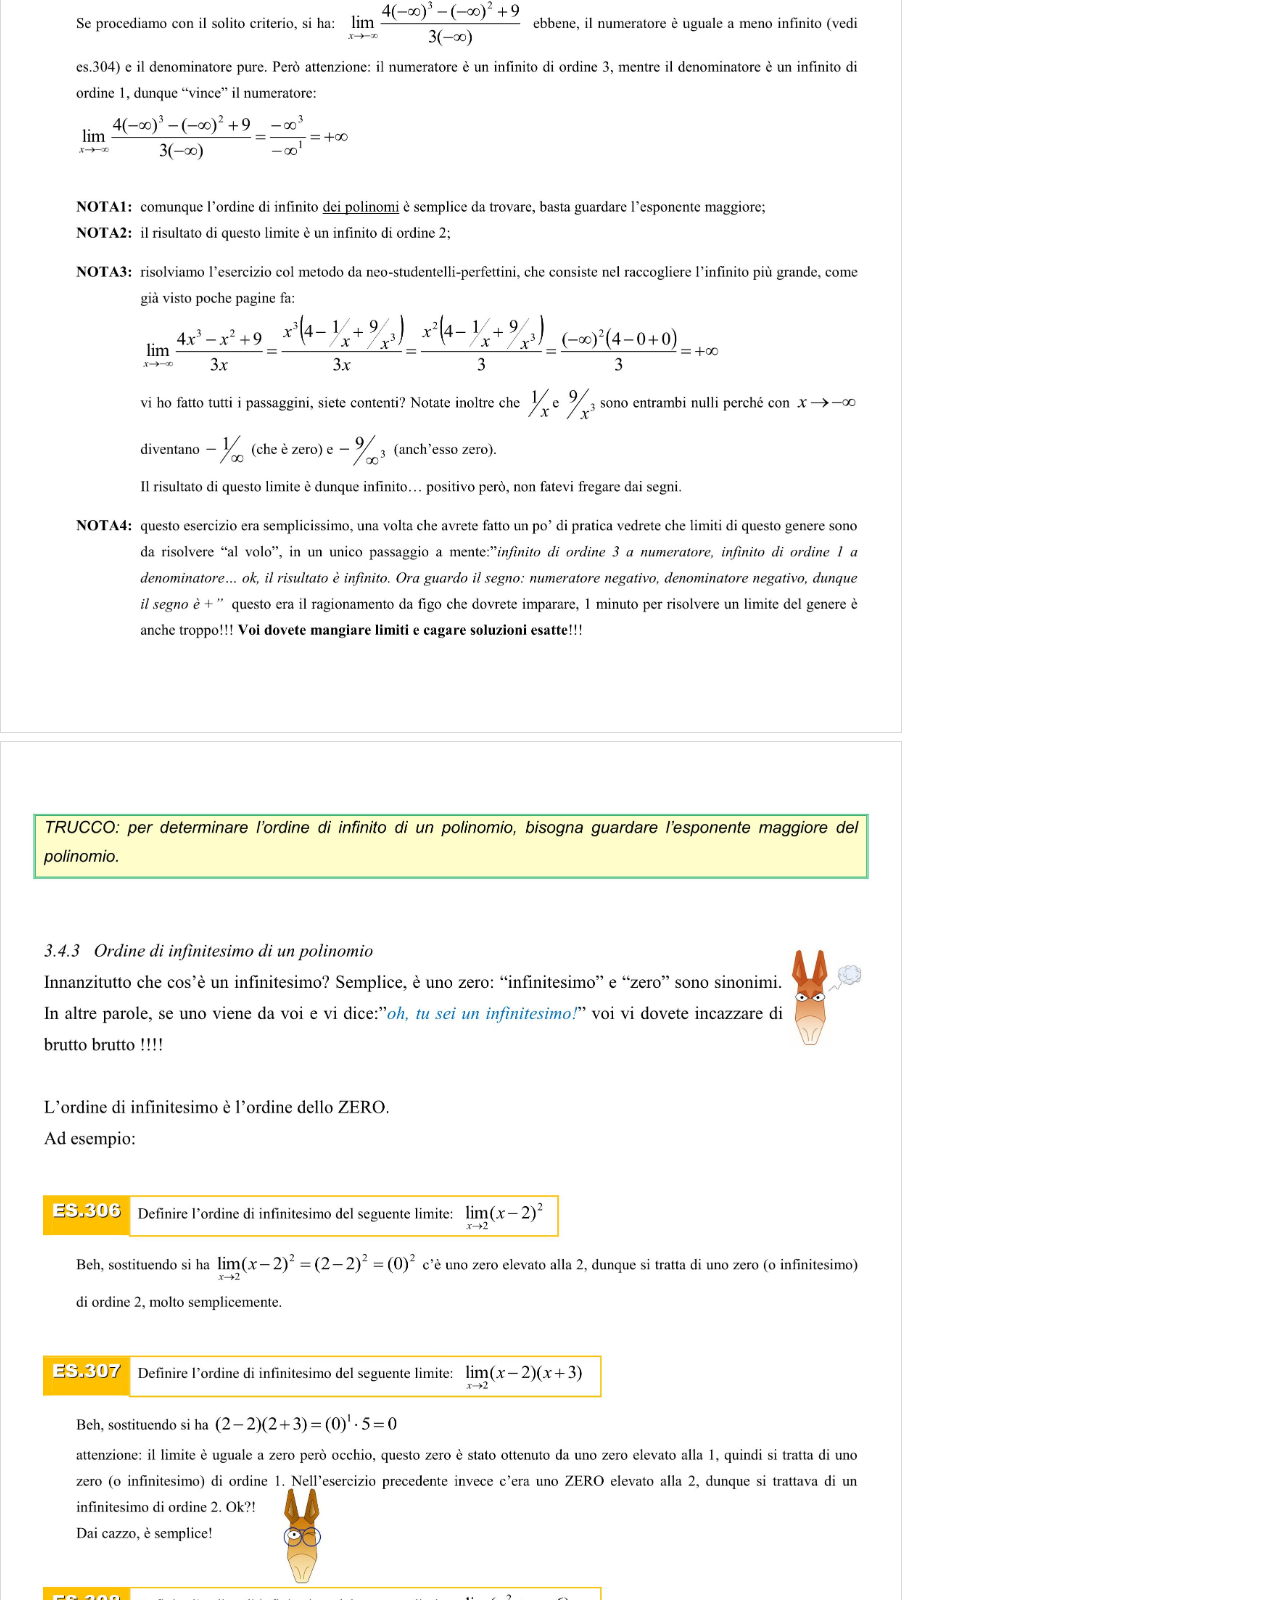
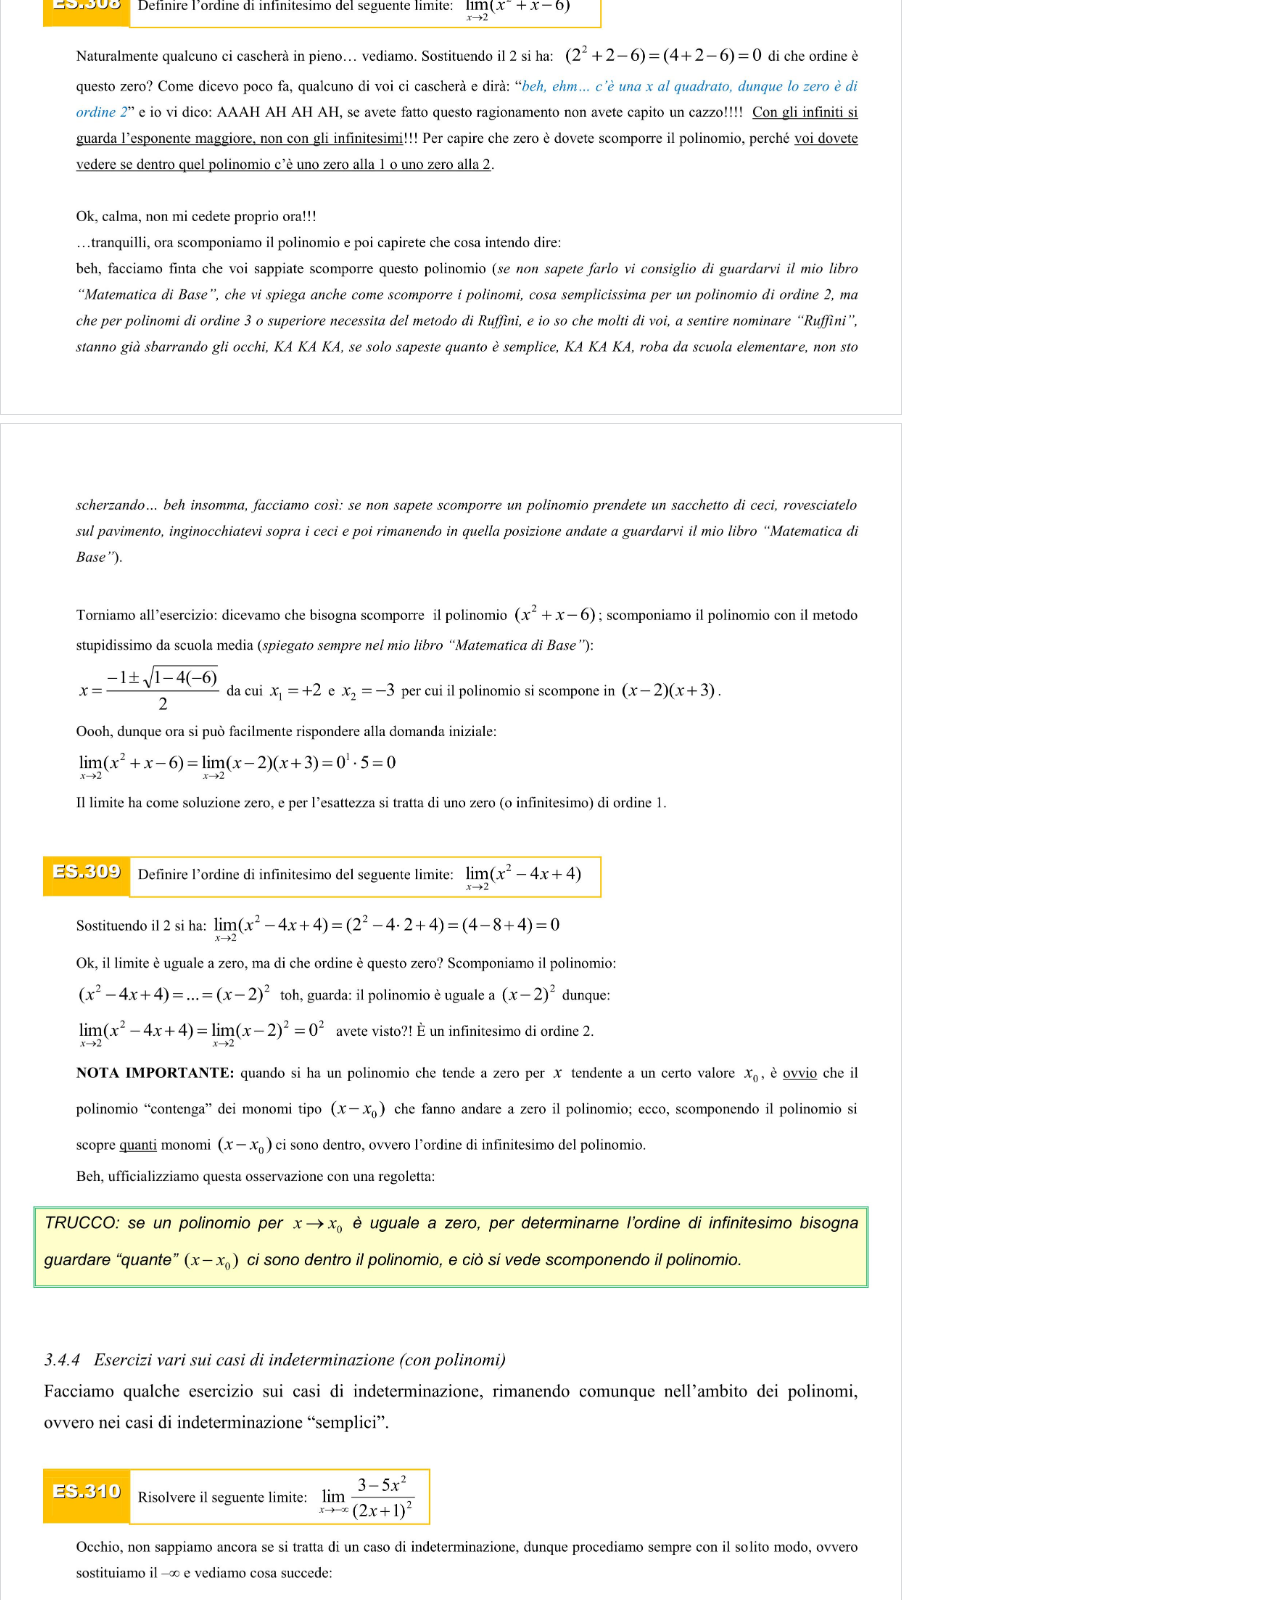
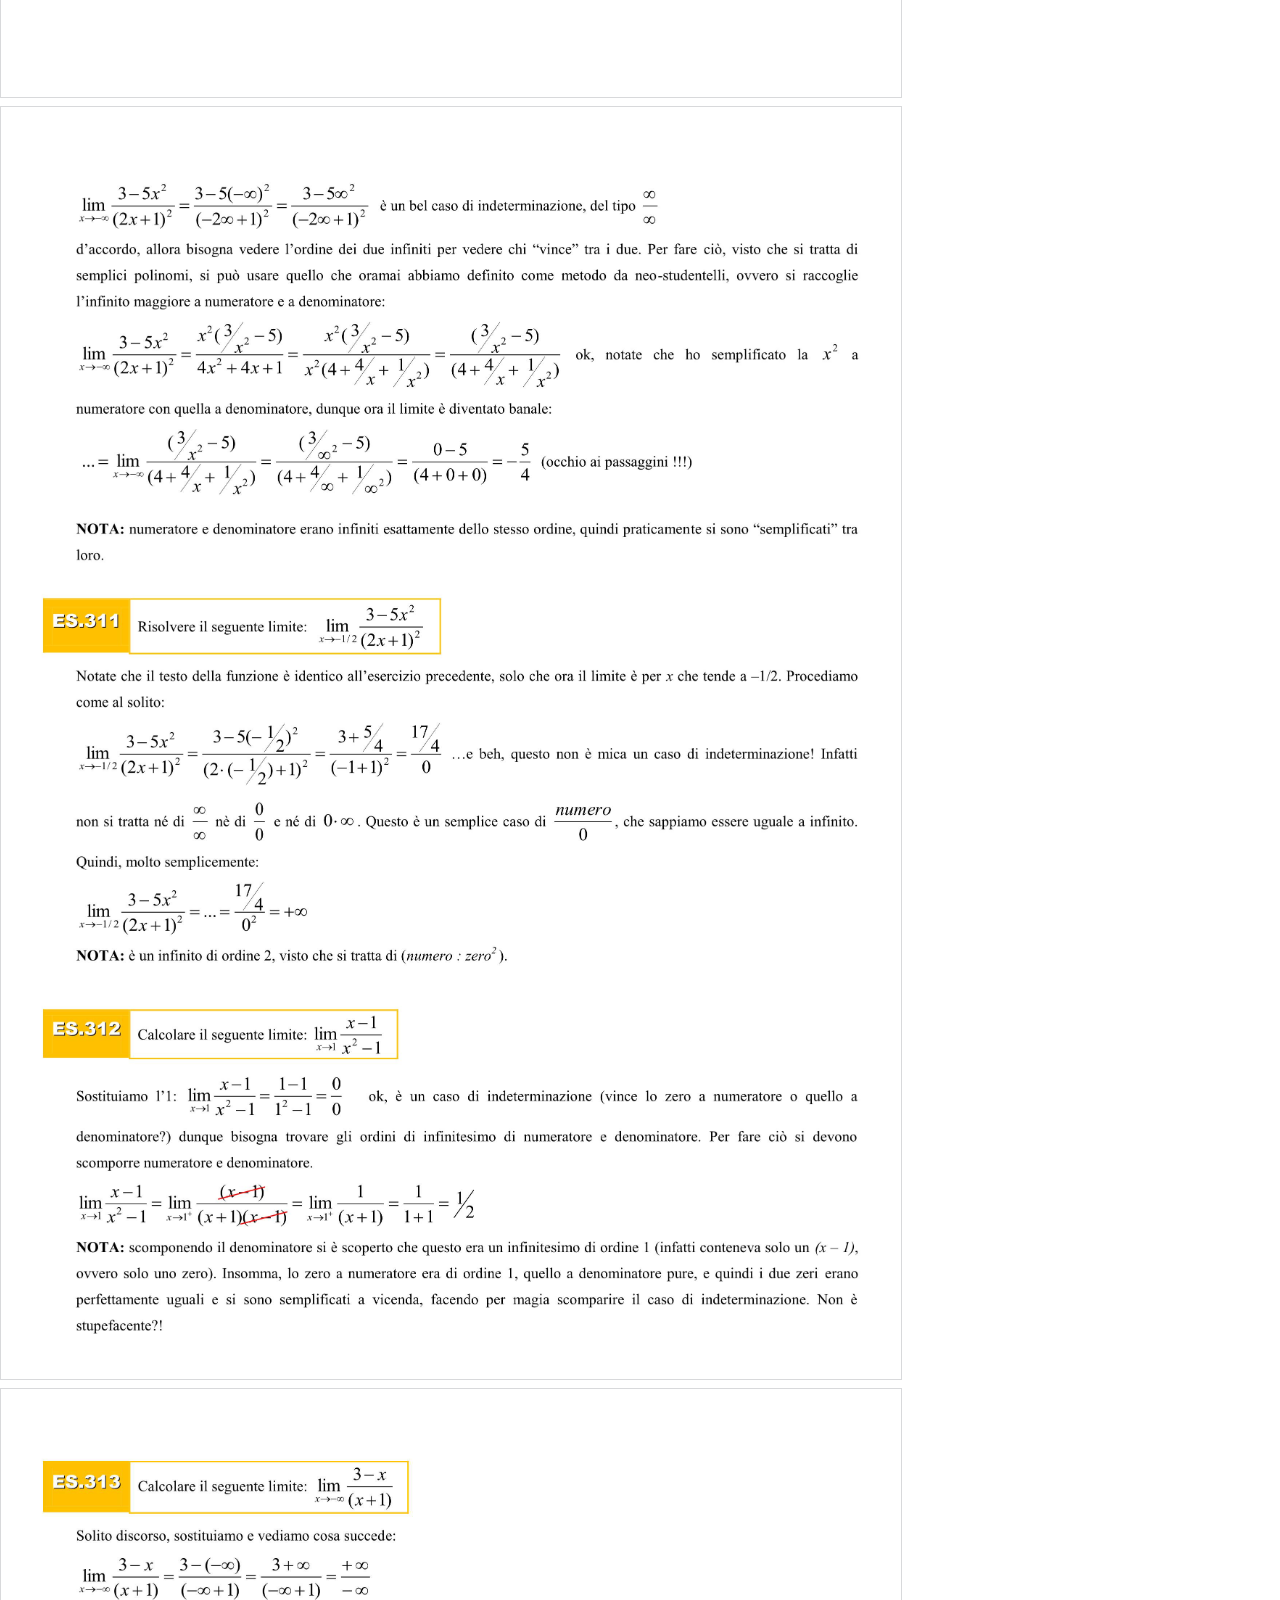
<file: Capitolo3.html>
<!DOCTYPE html>
<html lang="en" oncontextmenu="return false" style="-moz-user-select: none; -webkit-user-select: none; -ms-user-select:none; user-select:none;-o-user-select:none;" unselectable="on" onselectstart="return false;" onmousedown="return false;">
<!--[if IE]>
<html>
<header>
<p align="center">NON DISPONIBILE PER EXPLORER, PER VISUALIZZARE IL SITO UTILIZZA UN ALTRO BROWSER.<br>STIAMO LAVORANDO PER RISOLVERE IL PROBLEMA</p>
</header>
</html>
<style>
ul.lat-nav {
display:none;
}
ul.top-nav{
display:none;
}
img.pagina{
display:none;
}
div.footer{
display:none;
}
</style>
<![endif]-->
<!-- CODICE -->

<head>
  <meta charset="utf-8" name="viewport" content="width=device-width, initial-scale=1">
  <link href="style.css" rel="stylesheet" type="text/css">
  <script src="script.js"></script>
  <script src="https://ajax.googleapis.com/ajax/libs/jquery/2.1.1/jquery.min.js"></script>
  <!-- per auto refresh in fase di sviluppo -->
  <!-- <meta http-equiv="refresh" content="2" > -->
  <meta content="width=device-width, initial-scale=1.0" name="viewport">
  <title>Capitolo 3</title>
</head>

<body>
  <div id="wrapper">
    <a href="index.html"><img src="Scrittamatexasini.jpg" alt="Scrittamatexasini" /></a>
    <img align="right" src="ScrittaAnalisiMatematica.jpg" alt="ScrittaAnalisiMatematica"/>
    <section id="top">

      <!-- <progress id="progressbar" value="0" max="100"></progress> -->
      <table class="barra-nav" cellspacing="0" cellpadding="0">
        <tr class="primariga">
          <td><a href="Capitolo1.html" title="Capitolo 2">1. FUNZIONI</a></td>
          <td><a href="Capitolo2.html" title="Capitolo 2">2. CONTINUIT&Agrave;</a></td>
          <td><div class="capattivo"><a>3. LIMITI</a></div></td>
          <td><a href="Capitolo4.html" title="Capitolo 4">4. DERIVATE</a></td>
          <td><a href="Capitolo5.html" title="Capitolo 5">5. TAYLOR</a></td>
          <td><a href="Capitolo6.html" title="Capitolo 6">6. STUDIO DI FUNZIONE</a></td>
          <td><a href="Capitolo7.html" title="Capitolo 7">7. INTEGRALI</a></td>
        </tr>
      </table>
      <div class="scrolling-wrapper"> <!-- Lista dei sottocapitoli mostrati in hover-->
        <div class="sottocapitolo"><a href="#sottocap1" title="3.1 Significato di limite">3.1 Significato</a></div>
        <div class="sottocapitolo"><a href="#sottocap2" title="3.2.1 Numero diviso infinito&#13;3.2.2 Numero diviso zero&#13;3.2.3 Numero moltiplicato a zero&#13;3.2.4 Numero moltiplicato ad infinito">3.2 Operazioni con zero ed infinito</a></div>
        <div class="sottocapitolo"><a href="#sottocap3" title="3.3 Esercizi banali con i limiti">3.3 Esercizi semplici</a></div>
        <div class="sottocapitolo"><a href="#sottocap4" title="3.4.1 Algebra dell'infinito&#13;3.4.2 Ordine di infinito di un polinomio&#13;3.4.3 Ordine di infinitesimo di un polinomio&#13;3.4.4 Esercizi sui casi di indeterminazione (con polinomi)">3.4 Casi di indeterminazione</a></div>
        <div class="sottocapitolo"><a href="#sottocap5" title="3.5.1 Infinito di logaritmo&#13;3.5.2 Infinito di esponenziale">3.5 Funzioni non polinomiali</a></div>
        <div class="sottocapitolo"><a href="#sottocap6" title="3.6.1 Definizione matematica di limite&#13;3.6.2 Esercizi applicando la definizione di limite&#13;3.6.3 Teorema di unicit&agrave; del limite">3.6 Teoria dei limiti</a></div>
        <div class="sottocapitolo"><a href="#sottocap7" title="3.7.1 Cosa sono?&#13;3.7.2 Limiti notevoli da sapere">3.7 Limiti notevoli</a></div>
        <div class="sottocapitolo"><a href="#sottocap8" title="3.8.1 Cosa sono?&#13;3.8.2 Asintotico '&#x007E'  &#13;3.8.3 O piccolo 'o'">3.8 Simboli di Laudan</a></div>
        <div class="sottocapitolo"><a href="#sottocap9" title="3.9 Esercizi con i limiti">3.9 Esercizi</a></div>
      </div>
    </section>
    <!--&#13; codice per andare a capo-->
    <section id="main">
      <img id="adslaterale" src="provapubbl.png" class="adslaterale" alt="pubblicit&agrave;" width="300px" height="250px" />
      <div id="wrapper2">
        <div id="sottocap1">
          <img class="primapagina" src="Pagine/Cap3 - pag068.jpg" alt="pagina del libro" />
          <img class="primapagina" src="Pagine/Cap3 - pag069.jpg" alt="pagina del libro" />
        </div>
<!--pubblicità-->        <img id="adsbanner" src="provapubblbanner.png" class="adsbanner" alt="pubblicit&agrave;" width="728px" height="90px" />
        <div id="sottocap2">
          <img class="pagina" src="Pagine/Cap3 - pag070.jpg" alt="pagina del libro" />
          <img class="pagina" src="Pagine/Cap3 - pag071.jpg" alt="pagina del libro" />
        </div>
        <div id="sottocap3">
          <img class="pagina" src="Pagine/Cap3 - pag072.jpg" alt="pagina del libro" />
          <img class="pagina" src="Pagine/Cap3 - pag073.jpg" alt="pagina del libro" />
          <img class="pagina" src="Pagine/Cap3 - pag074.jpg" alt="pagina del libro" />
          <img class="pagina" src="Pagine/Cap3 - pag075.jpg" alt="pagina del libro" />
        </div>
        <div id="sottocap4">
          <img class="pagina" src="Pagine/Cap3 - pag076.jpg" alt="pagina del libro" />
          <img class="pagina" src="Pagine/Cap3 - pag077.jpg" alt="pagina del libro" />
          <img class="pagina" src="Pagine/Cap3 - pag078.jpg" alt="pagina del libro" />
          <img class="pagina" src="Pagine/Cap3 - pag079.jpg" alt="pagina del libro" />
          <img class="pagina" src="Pagine/Cap3 - pag080.jpg" alt="pagina del libro" />
          <img class="pagina" src="Pagine/Cap3 - pag081.jpg" alt="pagina del libro" />
          <img class="pagina" src="Pagine/Cap3 - pag082.jpg" alt="pagina del libro" />
          <img class="pagina" src="Pagine/Cap3 - pag083.jpg" alt="pagina del libro" />
          <img class="pagina" src="Pagine/Cap3 - pag084.jpg" alt="pagina del libro" />
          <img class="pagina" src="Pagine/Cap3 - pag085.jpg" alt="pagina del libro" />
        </div>
        <div id="sottocap5">
          <img class="pagina" src="Pagine/Cap3 - pag086.jpg" alt="pagina del libro" />
          <img class="pagina" src="Pagine/Cap3 - pag087.jpg" alt="pagina del libro" />
          <img class="pagina" src="Pagine/Cap3 - pag088.jpg" alt="pagina del libro" />
          <img class="pagina" src="Pagine/Cap3 - pag089.jpg" alt="pagina del libro" />
          <img class="pagina" src="Pagine/Cap3 - pag090.jpg" alt="pagina del libro" />
          <img class="pagina" src="Pagine/Cap3 - pag091.jpg" alt="pagina del libro" />
          <img class="pagina" src="Pagine/Cap3 - pag092.jpg" alt="pagina del libro" />
          <img class="pagina" src="Pagine/Cap3 - pag093.jpg" alt="pagina del libro" />
        </div>
        <div id="sottocap6">
          <img class="pagina" src="Pagine/Cap3 - pag094.jpg" alt="pagina del libro" />
          <img class="pagina" src="Pagine/Cap3 - pag095.jpg" alt="pagina del libro" />
          <img class="pagina" src="Pagine/Cap3 - pag096.jpg" alt="pagina del libro" />
          <img class="pagina" src="Pagine/Cap3 - pag097.jpg" alt="pagina del libro" />
          <img class="pagina" src="Pagine/Cap3 - pag098.jpg" alt="pagina del libro" />
          <img class="pagina" src="Pagine/Cap3 - pag099.jpg" alt="pagina del libro" />
          <img class="pagina" src="Pagine/Cap3 - pag100.jpg" alt="pagina del libro" />
          <img class="pagina" src="Pagine/Cap3 - pag101.jpg" alt="pagina del libro" />
          <img class="pagina" src="Pagine/Cap3 - pag102.jpg" alt="pagina del libro" />
          <img class="pagina" src="Pagine/Cap3 - pag103.jpg" alt="pagina del libro" />
          <img class="pagina" src="Pagine/Cap3 - pag104.jpg" alt="pagina del libro" />
          <img class="pagina" src="Pagine/Cap3 - pag105.jpg" alt="pagina del libro" />
          <img class="pagina" src="Pagine/Cap3 - pag106.jpg" alt="pagina del libro" />
          <img class="pagina" src="Pagine/Cap3 - pag107.jpg" alt="pagina del libro" />
        </div>
        <div id="sottocap7">
          <img class="pagina" src="Pagine/Cap3 - pag108.jpg" alt="pagina del libro" />
          <img class="pagina" src="Pagine/Cap3 - pag109.jpg" alt="pagina del libro" />
          <img class="pagina" src="Pagine/Cap3 - pag110.jpg" alt="pagina del libro" />
          <img class="pagina" src="Pagine/Cap3 - pag111.jpg" alt="pagina del libro" />
          <img class="pagina" src="Pagine/Cap3 - pag112.jpg" alt="pagina del libro" />
          <img class="pagina" src="Pagine/Cap3 - pag113.jpg" alt="pagina del libro" />
          <img class="pagina" src="Pagine/Cap3 - pag114.jpg" alt="pagina del libro" />
          <img class="pagina" src="Pagine/Cap3 - pag115.jpg" alt="pagina del libro" />
          <img class="pagina" src="Pagine/Cap3 - pag116.jpg" alt="pagina del libro" />
          <img class="pagina" src="Pagine/Cap3 - pag117.jpg" alt="pagina del libro" />
          <img class="pagina" src="Pagine/Cap3 - pag118.jpg" alt="pagina del libro" />
          <img class="pagina" src="Pagine/Cap3 - pag119.jpg" alt="pagina del libro" />
          <img class="pagina" src="Pagine/Cap3 - pag120.jpg" alt="pagina del libro" />
          <img class="pagina" src="Pagine/Cap3 - pag121.jpg" alt="pagina del libro" />
        </div>
        <div id="sottocap8">
          <img class="pagina" src="Pagine/Cap3 - pag122.jpg" alt="pagina del libro" />
          <img class="pagina" src="Pagine/Cap3 - pag123.jpg" alt="pagina del libro" />
          <img class="pagina" src="Pagine/Cap3 - pag124.jpg" alt="pagina del libro" />
          <img class="pagina" src="Pagine/Cap3 - pag125.jpg" alt="pagina del libro" />
          <img class="pagina" src="Pagine/Cap3 - pag126.jpg" alt="pagina del libro" />
        </div>
        <div id="sottocap9">
          <img class="pagina" src="Pagine/Cap3 - pag127.jpg" alt="pagina del libro" />
          <img class="pagina" src="Pagine/Cap3 - pag128.jpg" alt="pagina del libro" />
          <img class="pagina" src="Pagine/Cap3 - pag129.jpg" alt="pagina del libro" />
          <img class="pagina" src="Pagine/Cap3 - pag130.jpg" alt="pagina del libro" />
          <img class="pagina" src="Pagine/Cap3 - pag131.jpg" alt="pagina del libro" />
          <img class="pagina" src="Pagine/Cap3 - pag132.jpg" alt="pagina del libro" />
          <img class="pagina" src="Pagine/Cap3 - pag133.jpg" alt="pagina del libro" />
          <img class="pagina" src="Pagine/Cap3 - pag134.jpg" alt="pagina del libro" />
          <img class="pagina" src="Pagine/Cap3 - pag135.jpg" alt="pagina del libro" />
          <img class="pagina" src="Pagine/Cap3 - pag136.jpg" alt="pagina del libro" />
        </div>
      </div>
    </section>
  </div>
  <script type="text/javascript">
    $(document).ready(function() {
      $(document).on("scroll", onScroll);

      //smoothscroll
      $('a[href^="#"]').on('click', function(e) {
        e.preventDefault();
        $(document).off("scroll");

        $('a').each(function() {
          $(this).removeClass('attivo');
        })
        $(this).addClass('attivo');

        var target = this.hash,
          menu = target;
        $target = $(target);
        $('html, body').stop().animate({
          'scrollTop': $target.offset().top + 2
        }, 500, 'swing', function() {
          window.location.hash = target;
          $(document).on("scroll", onScroll);
        });
      });
    });

    function onScroll(event) {
      var scrollPos = $(document).scrollTop();
      $('.scrolling-wrapper .sottocapitolo a').each(function() {
        var currLink = $(this);
        var refElement = $(currLink.attr("href"));
        if (refElement.position().top <= scrollPos && refElement.position().top + refElement.height() > scrollPos) {
          $('.scrolling-wrapper .sottocapitolo a').removeClass("attivo");
          currLink.addClass("attivo");
        } else {
          currLink.removeClass("attivo");
        }
      });
    }

    var startProductBarPos=-1;
    window.onscroll=function(){
      var bar = document.getElementById('top');
      if(startProductBarPos<0)startProductBarPos=findPosY(bar);

      if(pageYOffset>startProductBarPos){
        bar.style.position='fixed';
        bar.style.top=0;
      }else{
        bar.style.position='relative';
      }

    };

    function findPosY(obj) {
      var curtop = 0;
      if (typeof (obj.offsetParent) != 'undefined' && obj.offsetParent) {
        while (obj.offsetParent) {
          curtop += obj.offsetTop;
          obj = obj.offsetParent;
        }
        curtop += obj.offsetTop;
      }
      else if (obj.y)
        curtop += obj.y;
      return curtop;
    }
    // $("a").click(function () {   //cambiare colore all'ultimo link clickato
    //   $("a").css("color", "white"); //colore ai link non clickati
    //   $(this).css("color", "#012060");  //colore al link clickato
    // });
    //   $(window).scroll(function () {
    // var s = $(window).scrollTop(),
    //       d = $(document).height(),
    //       c = $(window).height();
    //       scrollPercent = (s / (d-c)) * 100;
    //       var position = scrollPercent;
    //
    //  $("#progressbar").attr('value', position);

    // });
  </script>
</body>

</html>
</file>
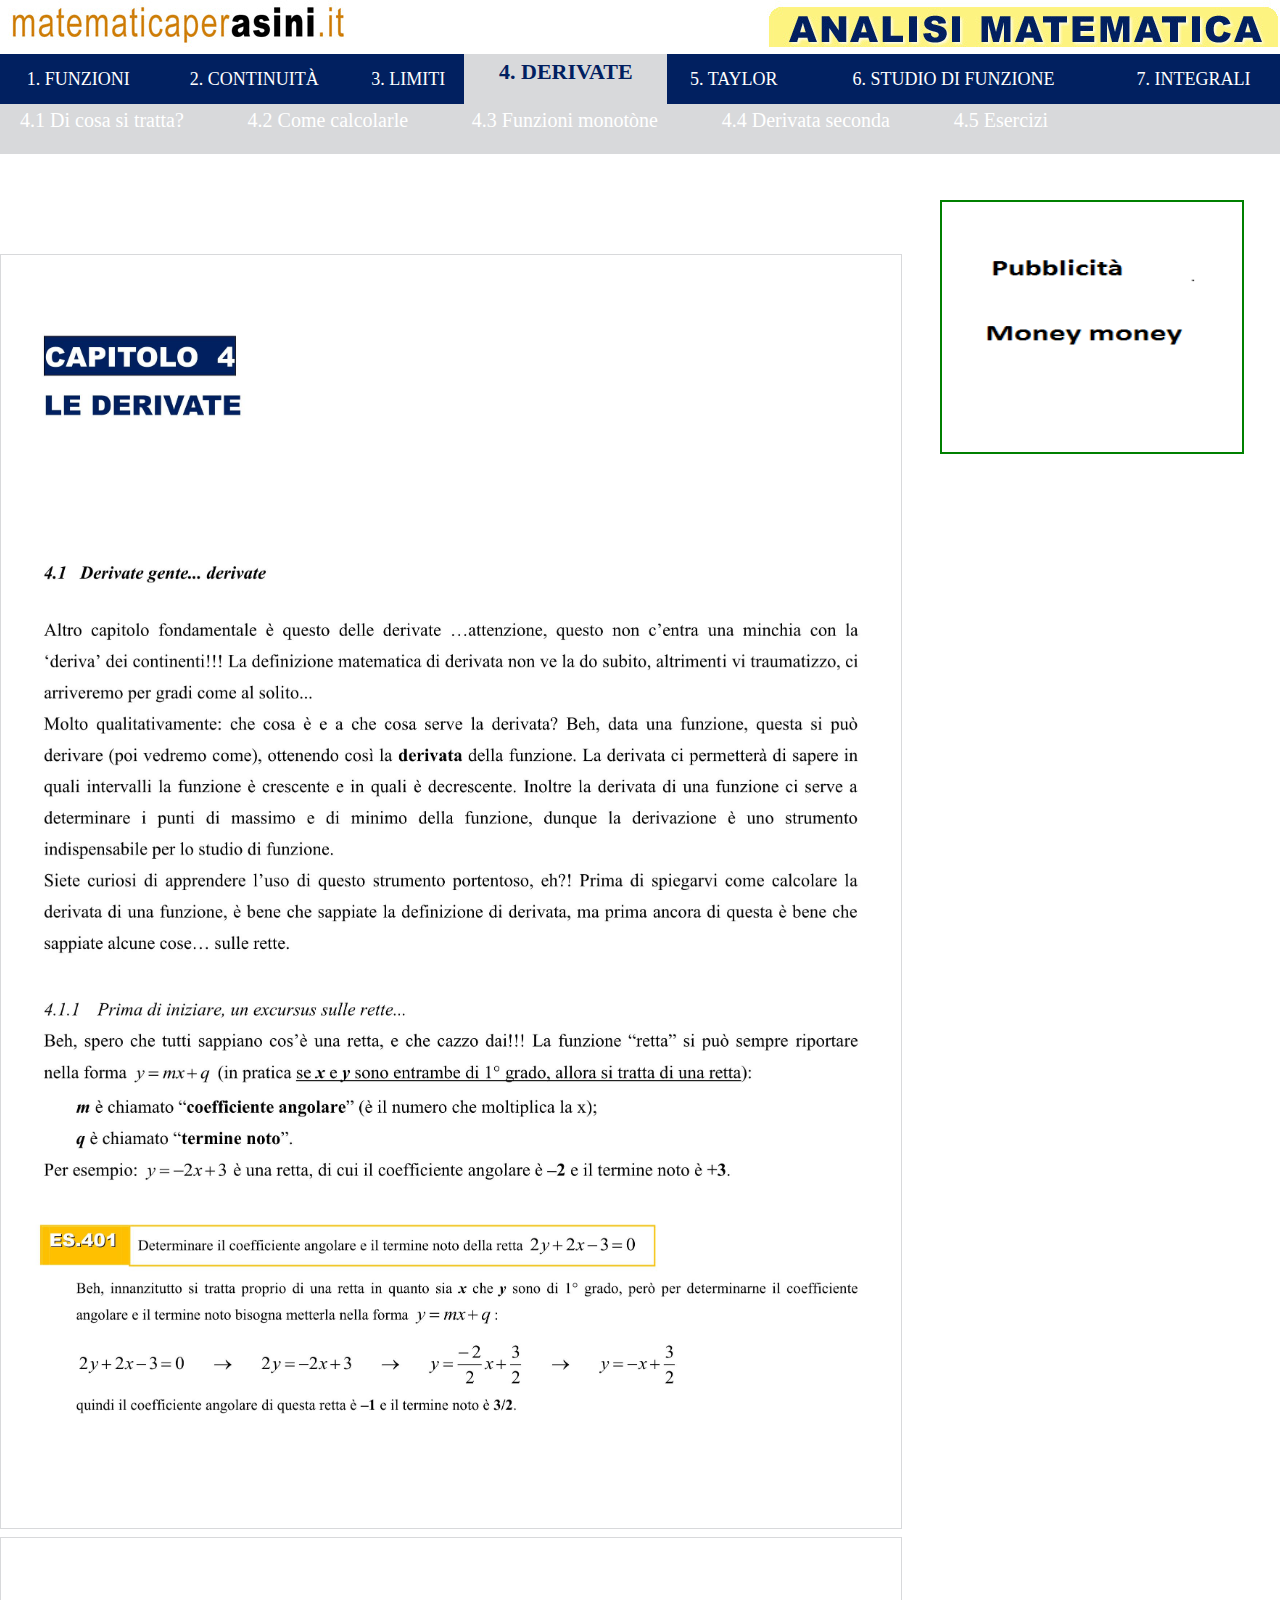
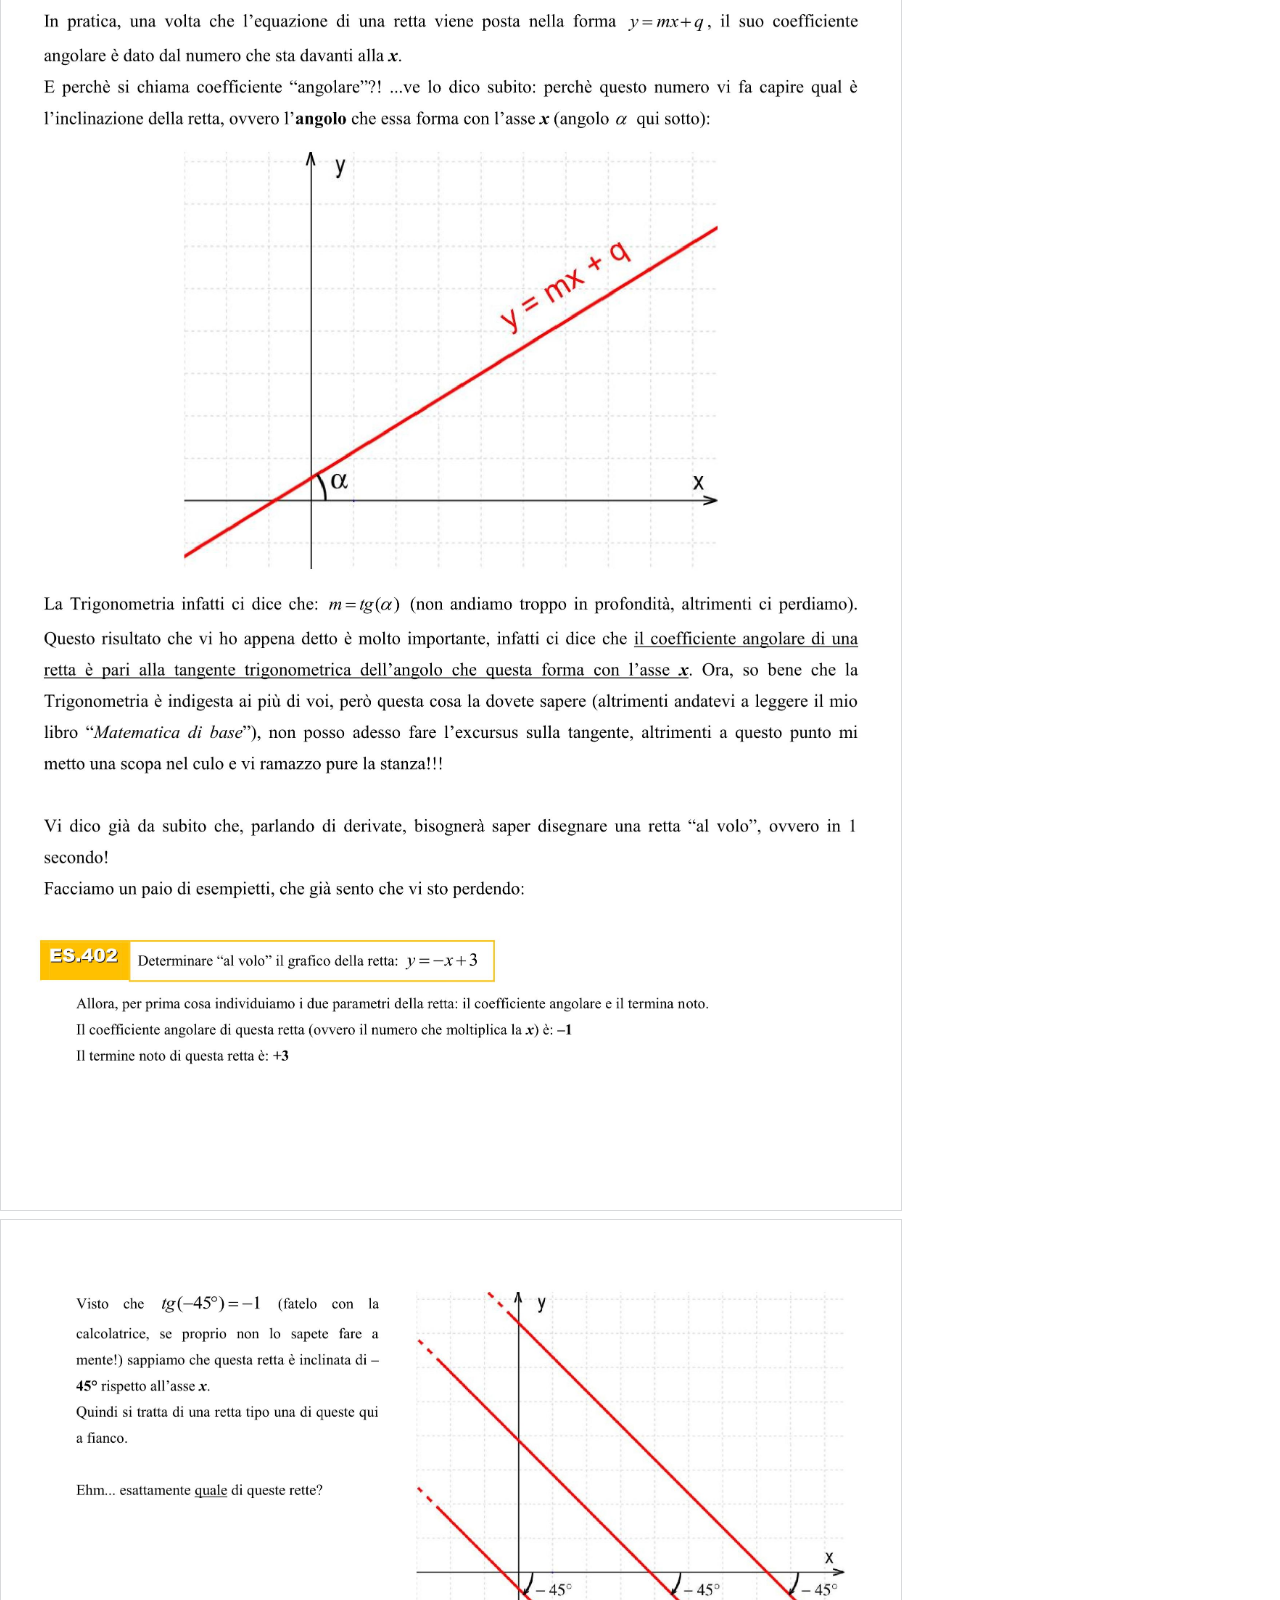
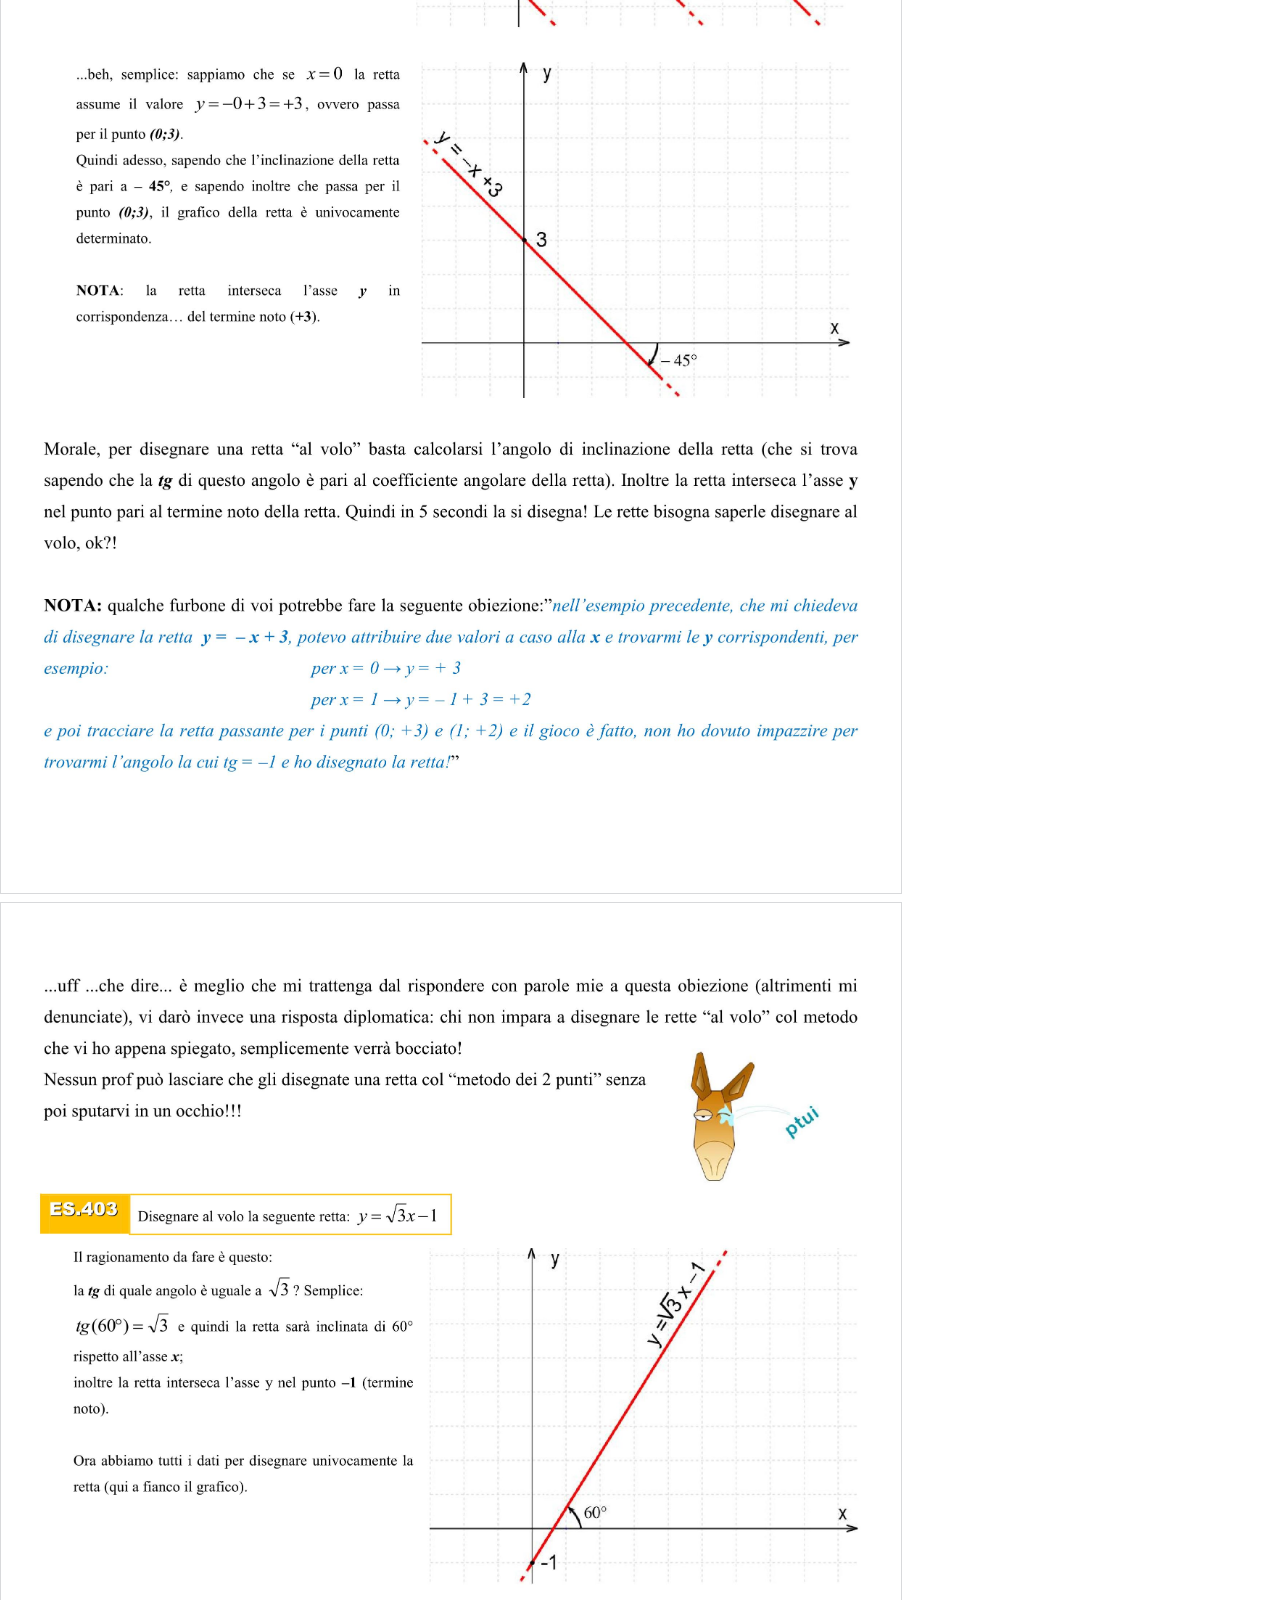
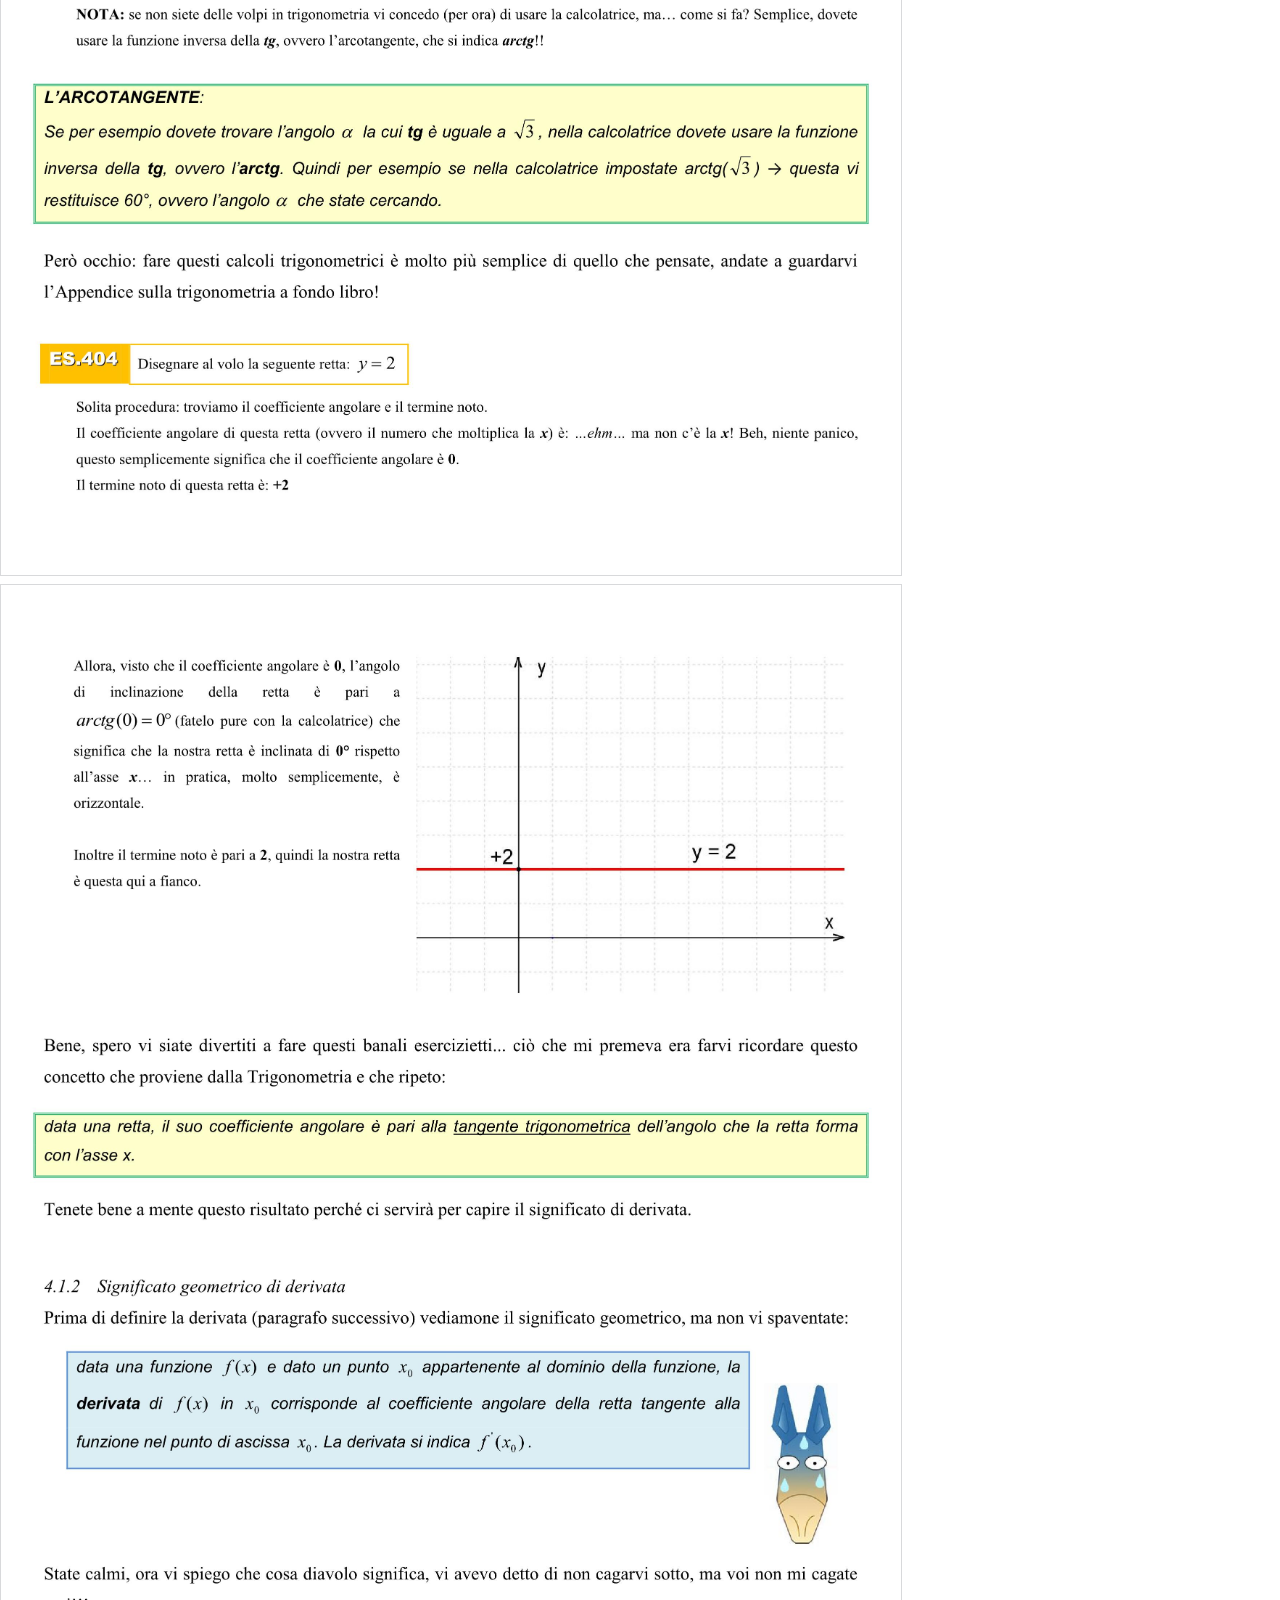
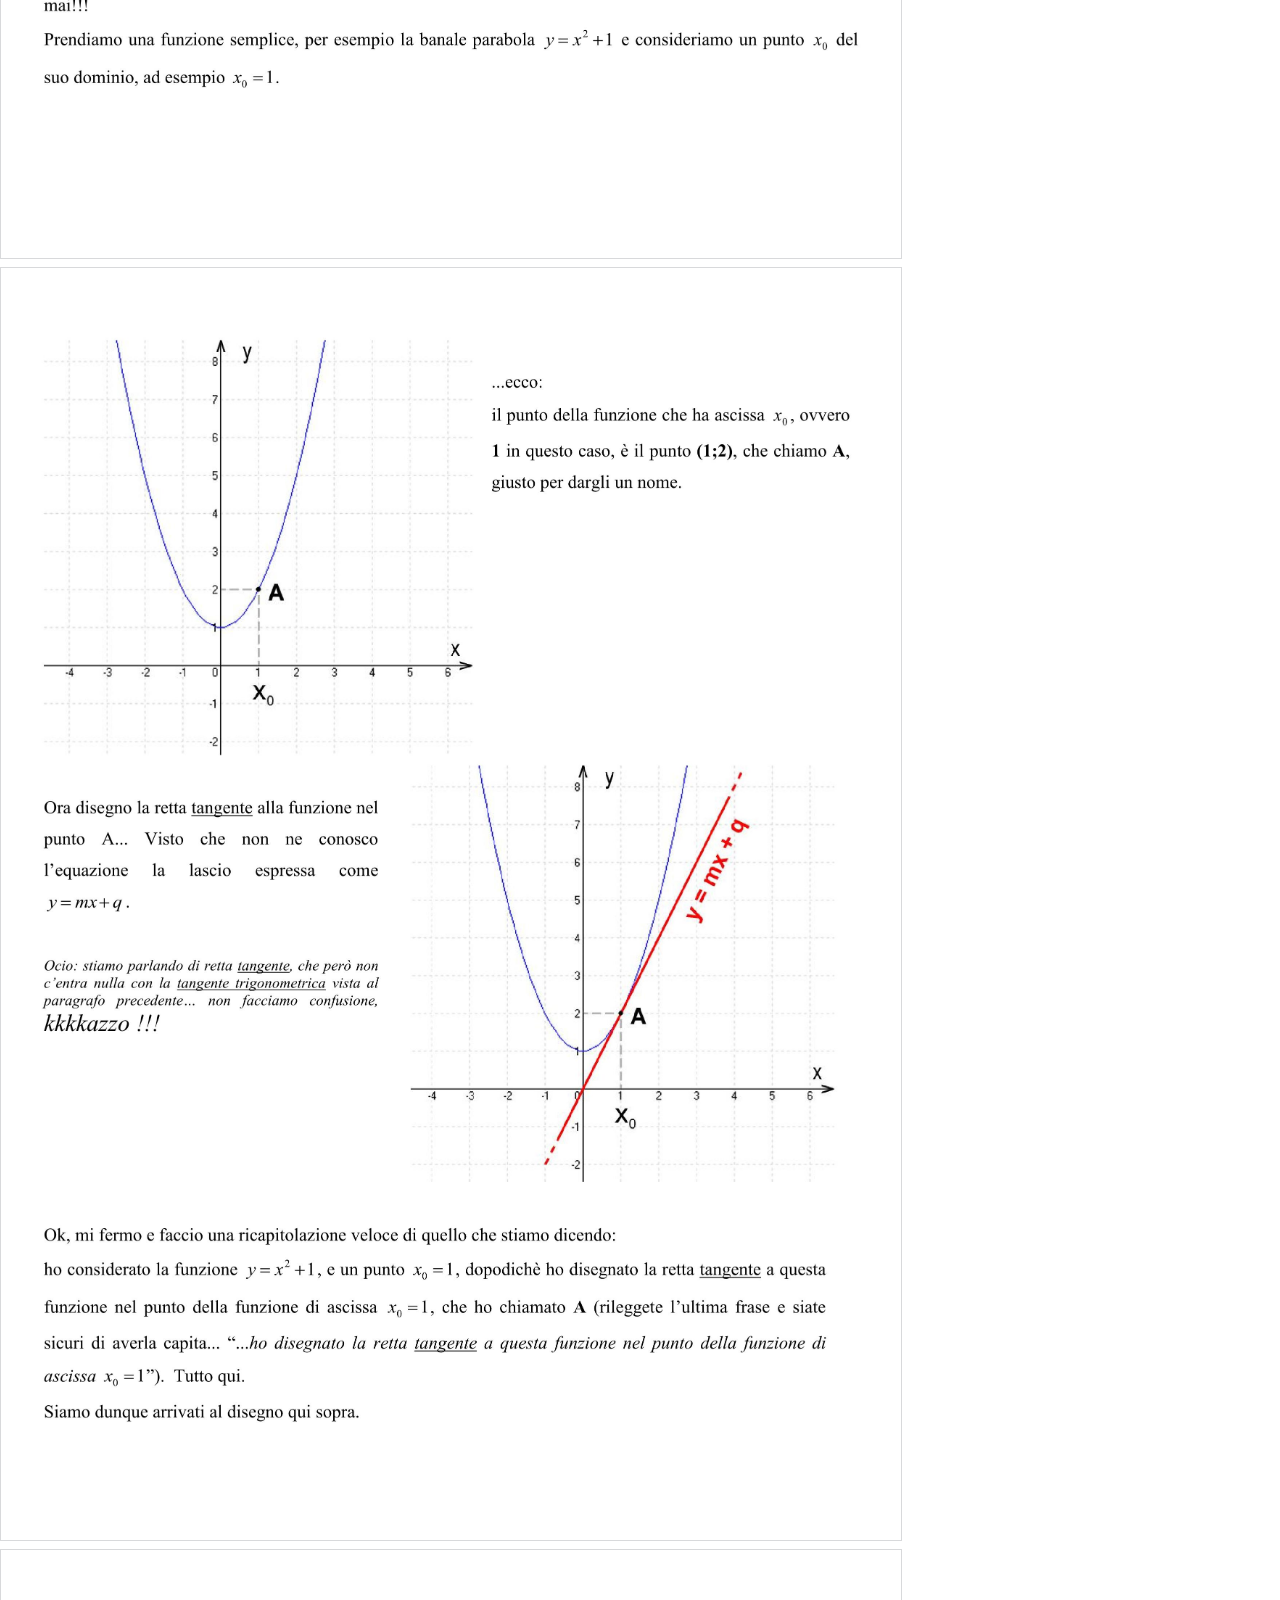
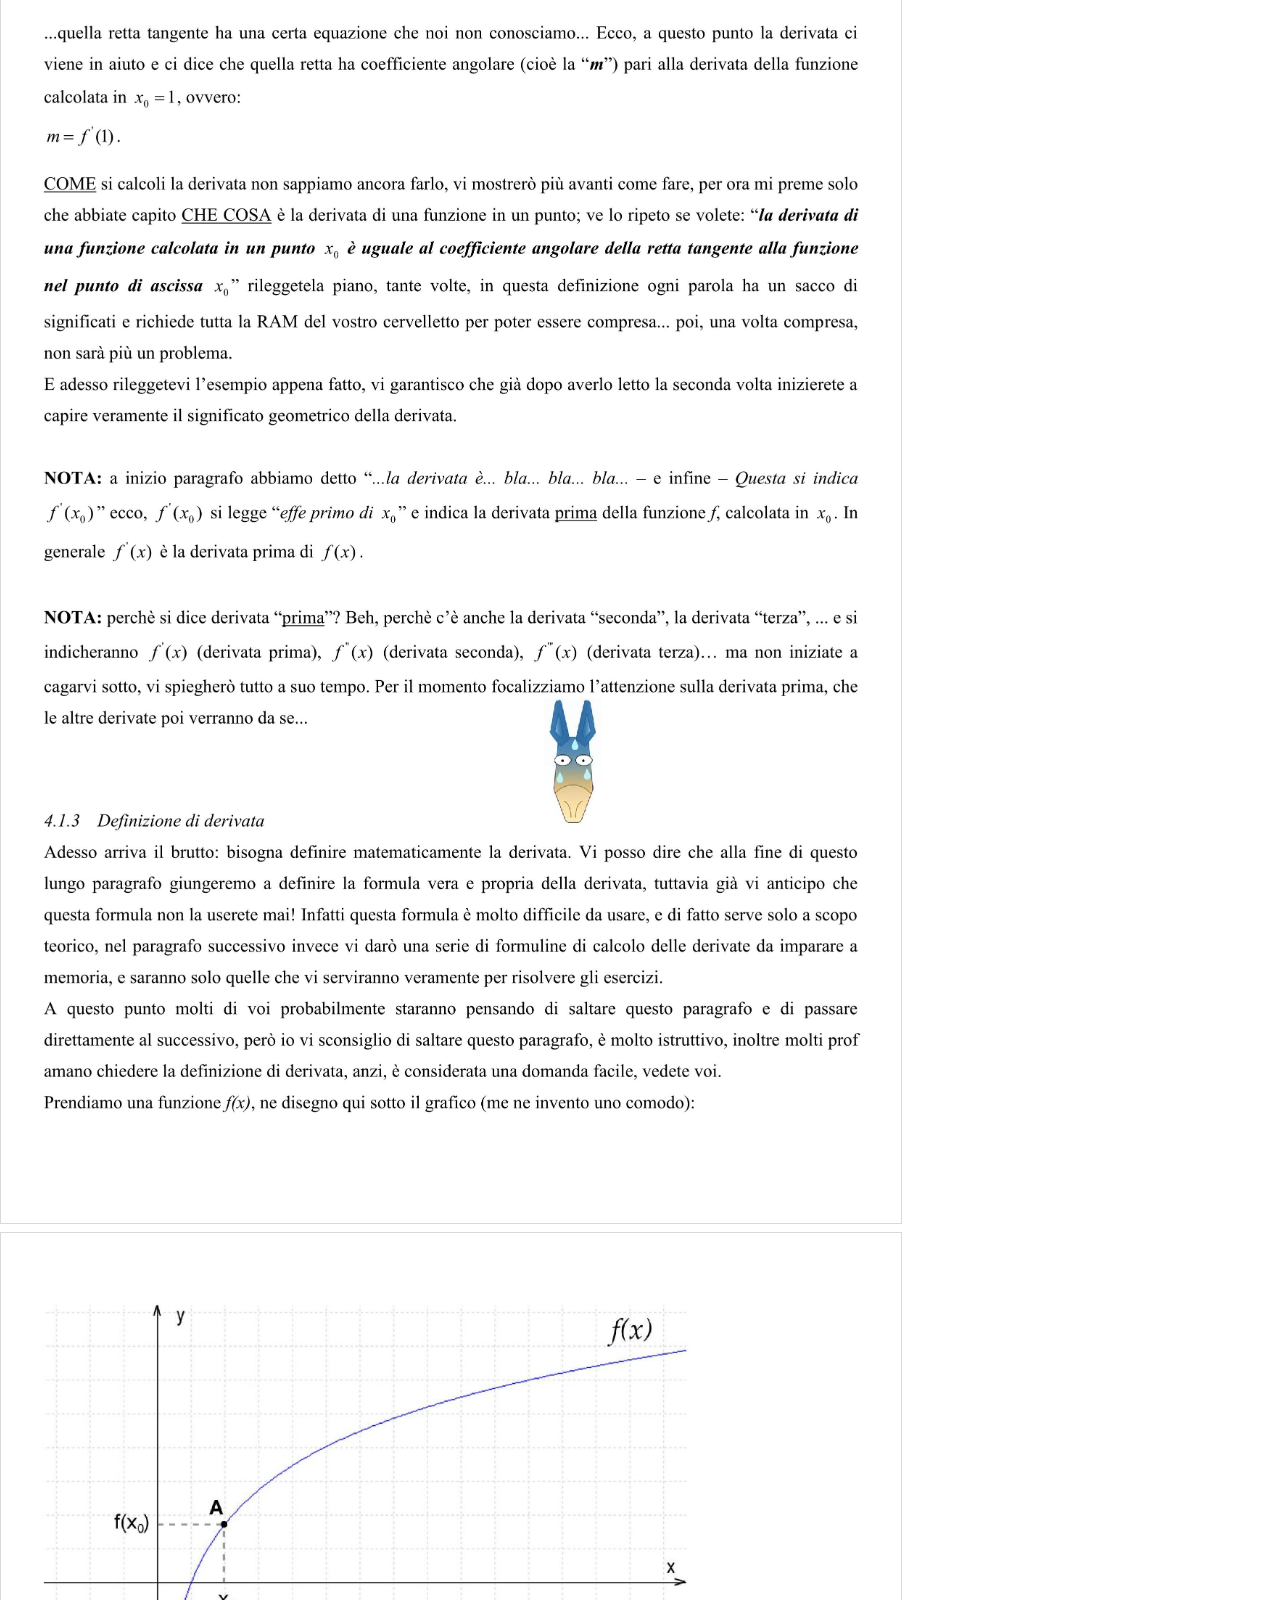
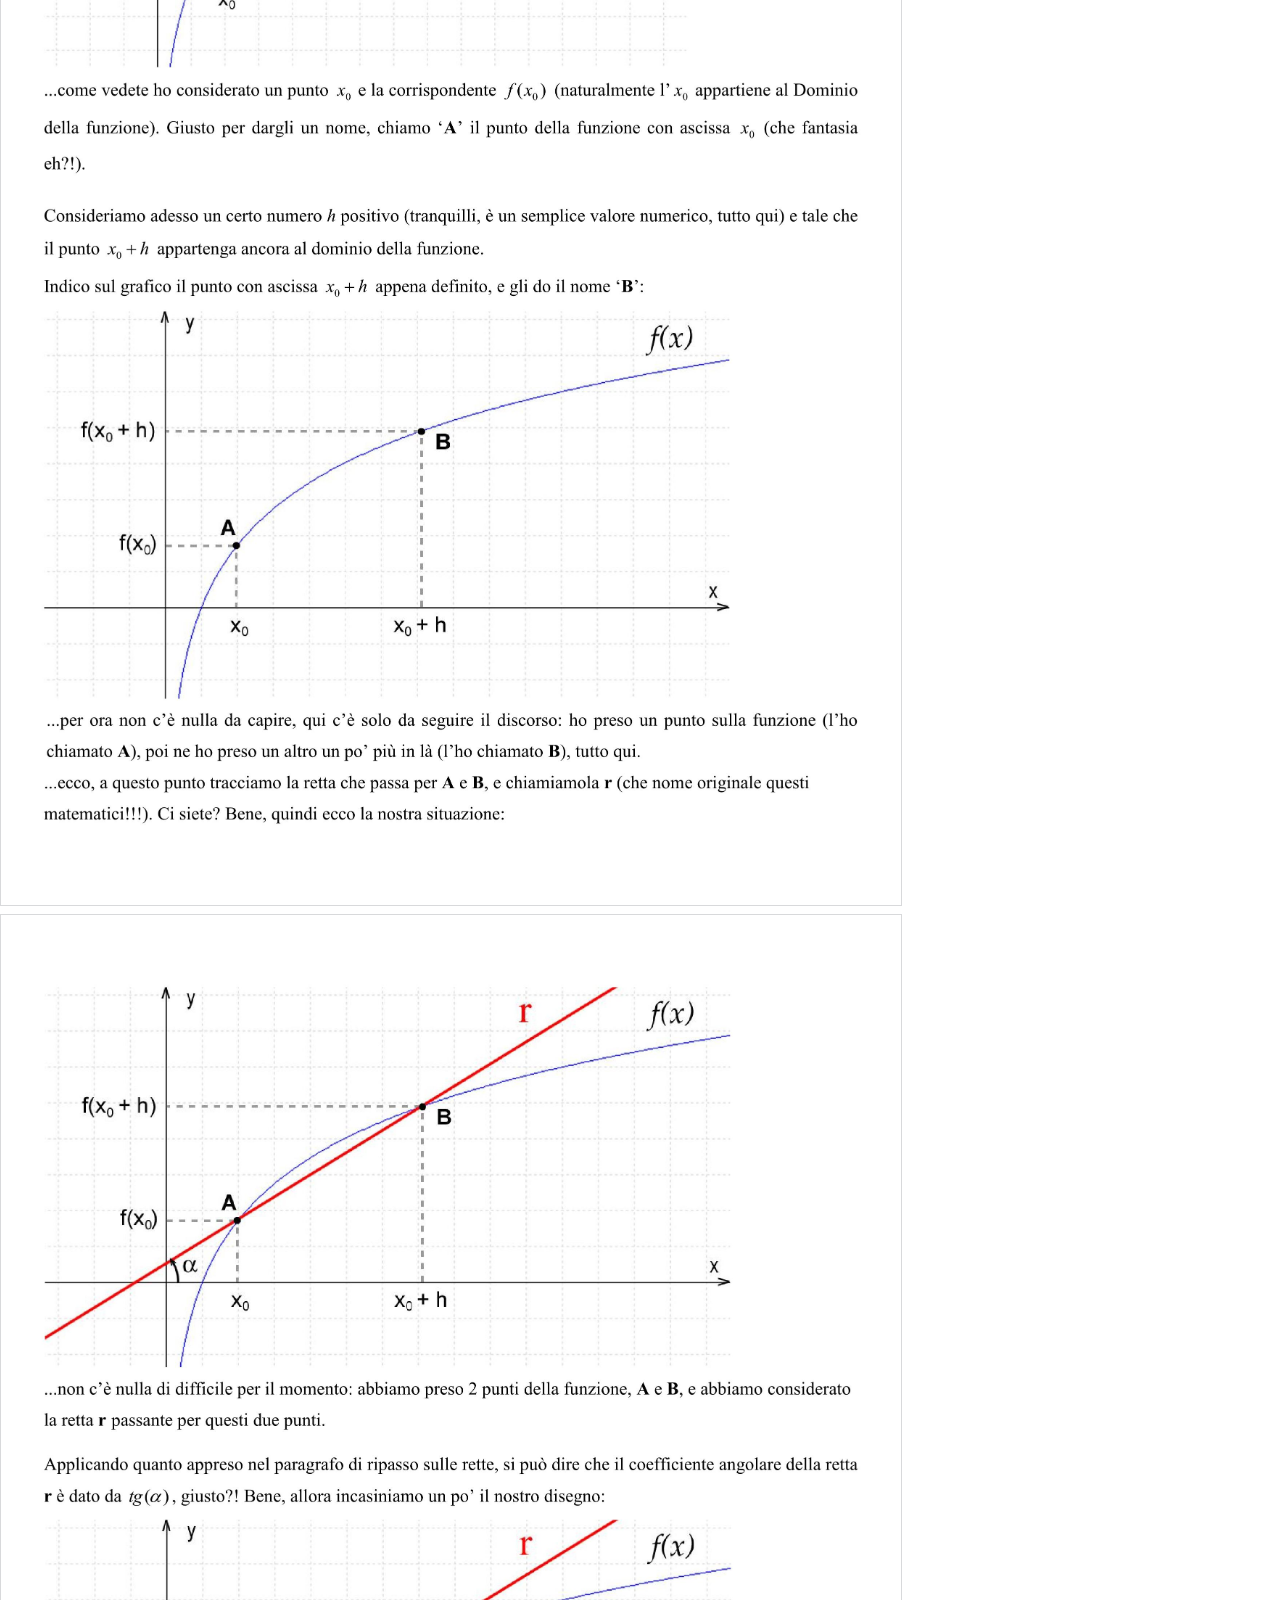
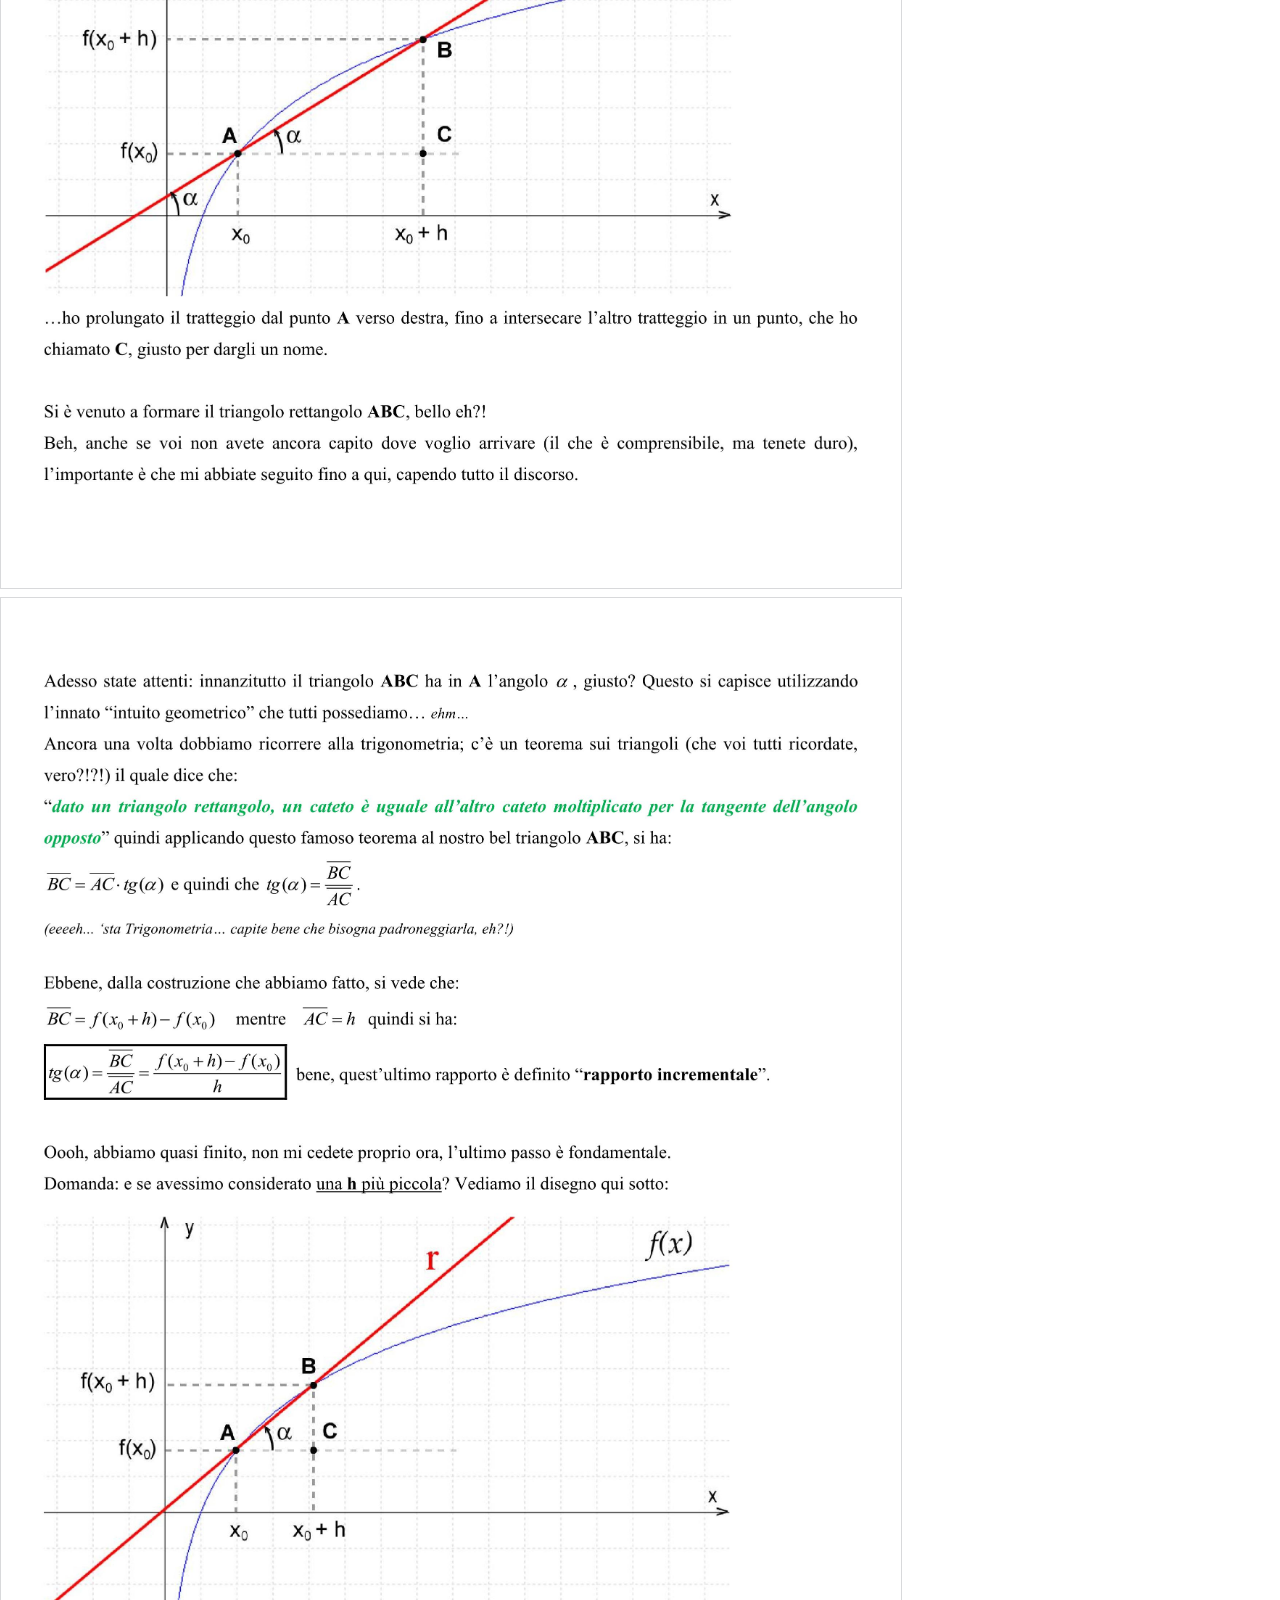
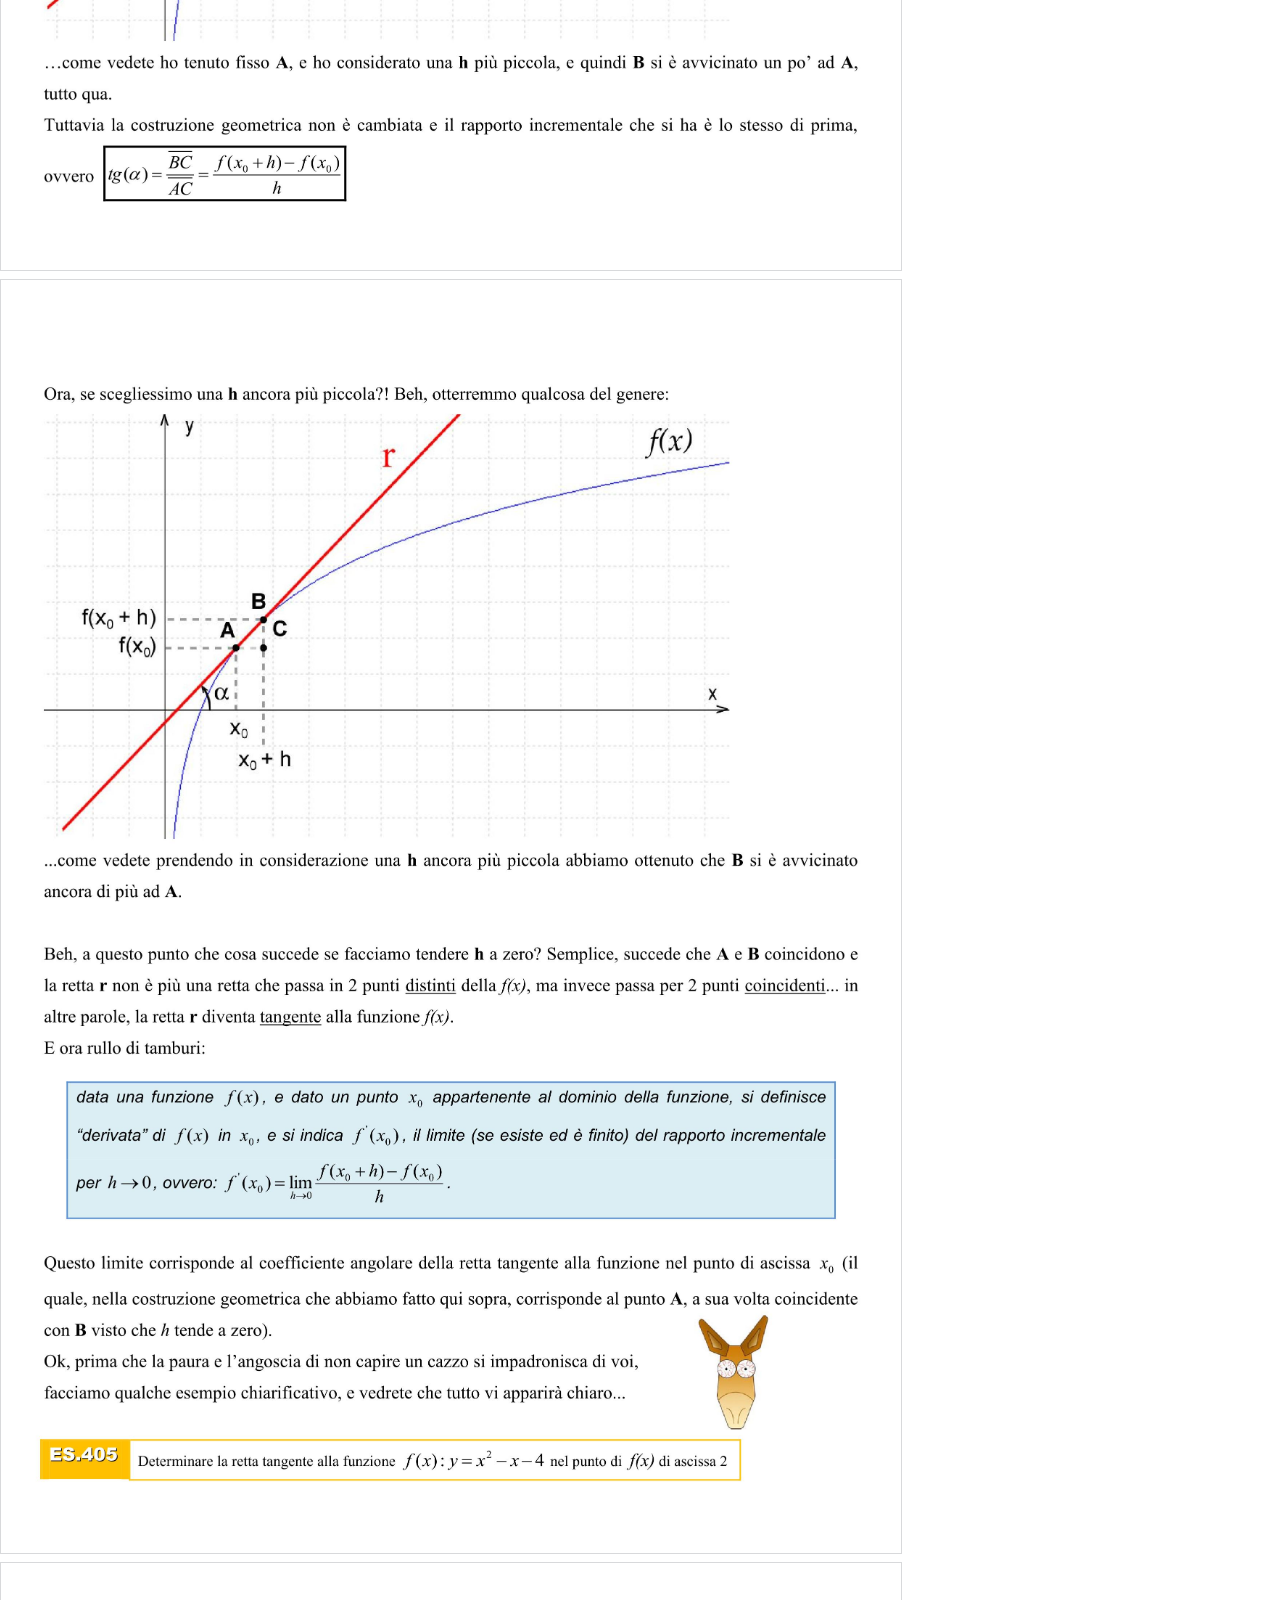
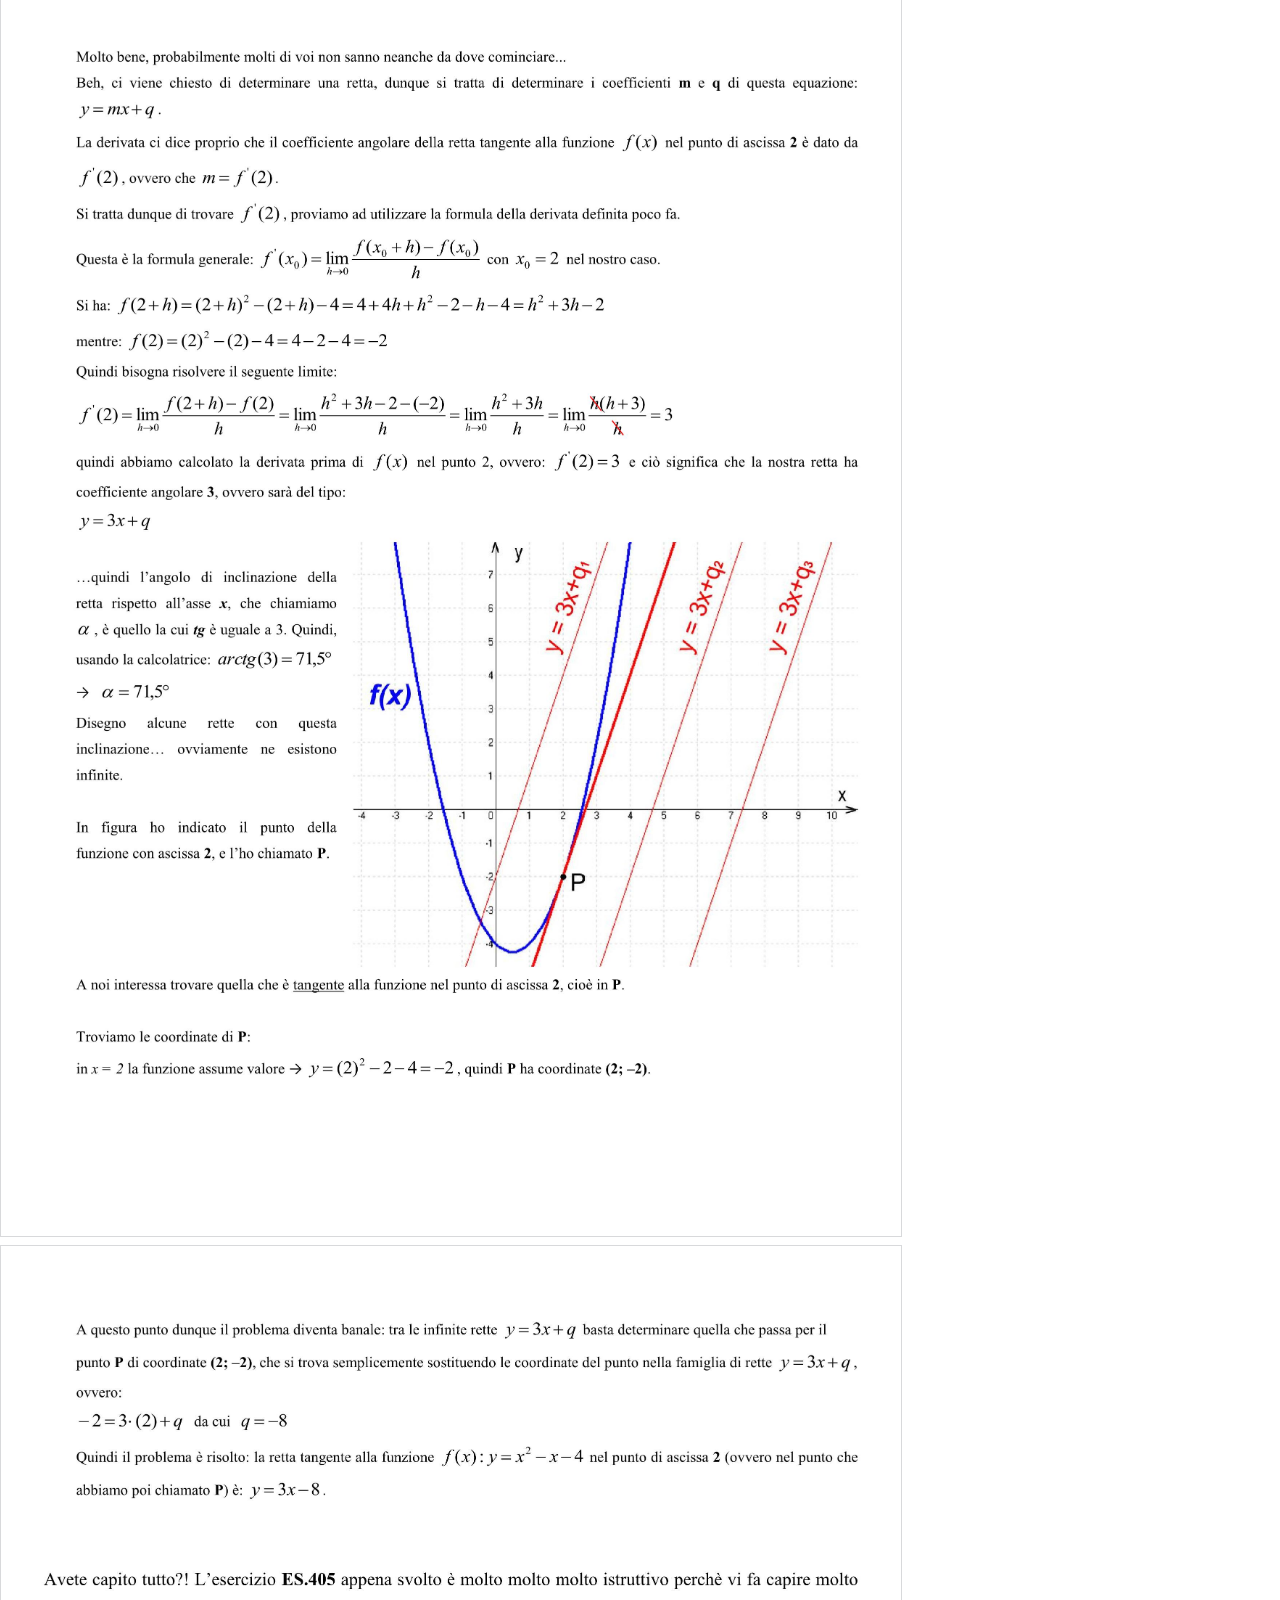
<file: Capitolo4.html>
<!DOCTYPE html>
<html lang="en" oncontextmenu="return false" style="-moz-user-select: none; -webkit-user-select: none; -ms-user-select:none; user-select:none;-o-user-select:none;" unselectable="on" onselectstart="return false;" onmousedown="return false;">
<!--[if IE]>
<html>
<header>
<p align="center">NON DISPONIBILE PER EXPLORER, PER VISUALIZZARE IL SITO UTILIZZA UN ALTRO BROWSER.<br>STIAMO LAVORANDO PER RISOLVERE IL PROBLEMA</p>
</header>
</html>
<style>
ul.lat-nav {
display:none;
}
ul.top-nav{
display:none;
}
img.pagina{
display:none;
}
div.footer{
display:none;
}
</style>
<![endif]-->
<!-- CODICE -->

<head>
  <meta charset="utf-8" name="viewport" content="width=device-width, initial-scale=1">
  <link href="style.css" rel="stylesheet" type="text/css">
  <script src="script.js"></script>
  <script src="https://ajax.googleapis.com/ajax/libs/jquery/2.1.1/jquery.min.js"></script>
  <!-- per auto refresh in fase di sviluppo -->
  <!-- <meta http-equiv="refresh" content="2" > -->
  <meta content="width=device-width, initial-scale=1.0" name="viewport">
  <title>Capitolo 4</title>
</head>

<body>
  <div id="wrapper">
    <a href="index.html"><img src="Scrittamatexasini.jpg" alt="Scrittamatexasini" /></a>
    <img align="right" src="ScrittaAnalisiMatematica.jpg" alt="ScrittaAnalisiMatematica"/>
    <section id="top">

      <!-- <progress id="progressbar" value="0" max="100"></progress> -->
      <table class="barra-nav" cellspacing="0" cellpadding="0">
        <tr class="primariga">
          <td><a href="Capitolo1.html" title="Capitolo 1">1. FUNZIONI</a></td>
          <td><a href="Capitolo2.html" title="Capitolo 2">2. CONTINUIT&Agrave;</a></td>
          <td><a href="Capitolo3.html" title="Capitolo 3">3. LIMITI</a></td>
          <td><div class="capattivo"><a>4. DERIVATE</a></div></td>
          <td><a href="Capitolo5.html" title="Capitolo 5">5. TAYLOR</a></td>
          <td><a href="Capitolo6.html" title="Capitolo 6">6. STUDIO DI FUNZIONE</a></td>
          <td><a href="Capitolo7.html" title="Capitolo 7">7. INTEGRALI</a></td>
        </tr>
      </table>
      <div class="scrolling-wrapper"> <!-- Lista dei sottocapitoli mostrati in hover-->
        <div class="sottocapitolo"><a href="#sottocap1" title="4.1 Cosa &egrave; una derivata?">4.1 Di cosa si tratta?</a></div>
        <div class="sottocapitolo"><a href="#sottocap2" title="4.2.1 Derivata di funzioni semplici e propriet&agrave; delle derivate&#13;4.2.2 Derivata di funzioni composte&#13;4.2.3 Errori da non fare&#13;4.2.4 Derivata di prodotto e quoziente di funzioni">4.2 Come calcolarle</a></div>
        <div class="sottocapitolo"><a href="#sottocap3" title="4.3.1 Definizione di funzione monot&ograve;na&#13;Cosa a che fare la monoton&igrave;a di una funzione con la sua derivata?&#13;4.3.3 Significato punto di massimo e punto di minimo&#13;4.3.4 Definizione punto di massimo e punto di minimo&#13;4.3.5 Derivata prima =0">4.3 Funzioni monot&ograve;ne</a></div>
        <div class="sottocapitolo"><a href="#sottocap4" title="4.4.1 Esempi grafici della derivata seconda&#13;4.4.2 Punti di flesso">4.4 Derivata seconda</a></div>
        <div class="sottocapitolo"><a href="#sottocap5" title="4.5 Esercizi con la derivata">4.5 Esercizi</a></div>
      </div>
    </section>
    <!--&#13; codice per andare a capo-->
    <section id="main">
      <img id="adslaterale" src="provapubbl.png" class="adslaterale" alt="pubblicit&agrave;" width="300px" height="250px" />
      <div id="wrapper2">
        <div id="sottocap1">
          <img class="primapagina" src="Pagine/Cap4 - pag137.jpg" alt="pagina del libro" />
          <img class="pagina" src="Pagine/Cap4 - pag138.jpg" alt="pagina del libro" />
          <img class="pagina" src="Pagine/Cap4 - pag139.jpg" alt="pagina del libro" />
          <img class="pagina" src="Pagine/Cap4 - pag140.jpg" alt="pagina del libro" />
          <img class="pagina" src="Pagine/Cap4 - pag141.jpg" alt="pagina del libro" />
          <img class="pagina" src="Pagine/Cap4 - pag142.jpg" alt="pagina del libro" />
          <img class="pagina" src="Pagine/Cap4 - pag143.jpg" alt="pagina del libro" />
          <img class="pagina" src="Pagine/Cap4 - pag144.jpg" alt="pagina del libro" />
          <img class="pagina" src="Pagine/Cap4 - pag145.jpg" alt="pagina del libro" />
          <img class="pagina" src="Pagine/Cap4 - pag146.jpg" alt="pagina del libro" />
          <img class="pagina" src="Pagine/Cap4 - pag147.jpg" alt="pagina del libro" />
          <img class="pagina" src="Pagine/Cap4 - pag148.jpg" alt="pagina del libro" />
          <img class="pagina" src="Pagine/Cap4 - pag149.jpg" alt="pagina del libro" />
        </div>
<!--pubblicità-->        <img id="adsbanner" src="provapubblbanner.png" class="adsbanner" alt="pubblicit&agrave;" width="728px" height="90px" />
        <div id="sottocap2">
          <img class="pagina" src="Pagine/Cap4 - pag150.jpg" alt="pagina del libro" />
          <img class="pagina" src="Pagine/Cap4 - pag151.jpg" alt="pagina del libro" />
          <img class="pagina" src="Pagine/Cap4 - pag152.jpg" alt="pagina del libro" />
          <img class="pagina" src="Pagine/Cap4 - pag153.jpg" alt="pagina del libro" />
          <img class="pagina" src="Pagine/Cap4 - pag154.jpg" alt="pagina del libro" />
          <img class="pagina" src="Pagine/Cap4 - pag155.jpg" alt="pagina del libro" />
          <img class="pagina" src="Pagine/Cap4 - pag156.jpg" alt="pagina del libro" />
          <img class="pagina" src="Pagine/Cap4 - pag157.jpg" alt="pagina del libro" />
          <img class="pagina" src="Pagine/Cap4 - pag158.jpg" alt="pagina del libro" />
          <img class="pagina" src="Pagine/Cap4 - pag159.jpg" alt="pagina del libro" />
          <img class="pagina" src="Pagine/Cap4 - pag160.jpg" alt="pagina del libro" />
          <img class="pagina" src="Pagine/Cap4 - pag161.jpg" alt="pagina del libro" />
          <img class="pagina" src="Pagine/Cap4 - pag162.jpg" alt="pagina del libro" />
          <img class="pagina" src="Pagine/Cap4 - pag163.jpg" alt="pagina del libro" />
          <img class="pagina" src="Pagine/Cap4 - pag164.jpg" alt="pagina del libro" />
        </div>
        <div id="sottocap3">
          <img class="pagina" src="Pagine/Cap4 - pag165.jpg" alt="pagina del libro" />
          <img class="pagina" src="Pagine/Cap4 - pag166.jpg" alt="pagina del libro" />
          <img class="pagina" src="Pagine/Cap4 - pag167.jpg" alt="pagina del libro" />
          <img class="pagina" src="Pagine/Cap4 - pag168.jpg" alt="pagina del libro" />
          <img class="pagina" src="Pagine/Cap4 - pag169.jpg" alt="pagina del libro" />
          <img class="pagina" src="Pagine/Cap4 - pag170.jpg" alt="pagina del libro" />
          <img class="pagina" src="Pagine/Cap4 - pag171.jpg" alt="pagina del libro" />
          <img class="pagina" src="Pagine/Cap4 - pag172.jpg" alt="pagina del libro" />
          <img class="pagina" src="Pagine/Cap4 - pag173.jpg" alt="pagina del libro" />
          <img class="pagina" src="Pagine/Cap4 - pag174.jpg" alt="pagina del libro" />
          <img class="pagina" src="Pagine/Cap4 - pag175.jpg" alt="pagina del libro" />
          <img class="pagina" src="Pagine/Cap4 - pag176.jpg" alt="pagina del libro" />
          <img class="pagina" src="Pagine/Cap4 - pag177.jpg" alt="pagina del libro" />
          <img class="pagina" src="Pagine/Cap4 - pag178.jpg" alt="pagina del libro" />
          <img class="pagina" src="Pagine/Cap4 - pag179.jpg" alt="pagina del libro" />
          <img class="pagina" src="Pagine/Cap4 - pag180.jpg" alt="pagina del libro" />
          <img class="pagina" src="Pagine/Cap4 - pag181.jpg" alt="pagina del libro" />
          <img class="pagina" src="Pagine/Cap4 - pag182.jpg" alt="pagina del libro" />
        </div>
        <div id="sottocap4">
          <img class="pagina" src="Pagine/Cap4 - pag183.jpg" alt="pagina del libro" />
          <img class="pagina" src="Pagine/Cap4 - pag184.jpg" alt="pagina del libro" />
          <img class="pagina" src="Pagine/Cap4 - pag185.jpg" alt="pagina del libro" />
          <img class="pagina" src="Pagine/Cap4 - pag186.jpg" alt="pagina del libro" />
          <img class="pagina" src="Pagine/Cap4 - pag187.jpg" alt="pagina del libro" />
        </div>
        <div id="sottocap5">
          <img class="pagina" src="Pagine/Cap4 - pag188.jpg" alt="pagina del libro" />
          <img class="pagina" src="Pagine/Cap4 - pag189.jpg" alt="pagina del libro" />
          <img class="pagina" src="Pagine/Cap4 - pag190.jpg" alt="pagina del libro" />
          <img class="pagina" src="Pagine/Cap4 - pag191.jpg" alt="pagina del libro" />
          <img class="pagina" src="Pagine/Cap4 - pag192.jpg" alt="pagina del libro" />
          <img class="pagina" src="Pagine/Cap4 - pag193.jpg" alt="pagina del libro" />
          <img class="pagina" src="Pagine/Cap4 - pag194.jpg" alt="pagina del libro" />
        </div>
      </div>
    </section>
  </div>
  <script type="text/javascript">
    $(document).ready(function() {
      $(document).on("scroll", onScroll);

      //smoothscroll
      $('a[href^="#"]').on('click', function(e) {
        e.preventDefault();
        $(document).off("scroll");

        $('a').each(function() {
          $(this).removeClass('attivo');
        })
        $(this).addClass('attivo');

        var target = this.hash,
          menu = target;
        $target = $(target);
        $('html, body').stop().animate({
          'scrollTop': $target.offset().top + 2
        }, 500, 'swing', function() {
          window.location.hash = target;
          $(document).on("scroll", onScroll);
        });
      });
    });

    function onScroll(event) {
      var scrollPos = $(document).scrollTop();
      $('.scrolling-wrapper .sottocapitolo a').each(function() {
        var currLink = $(this);
        var refElement = $(currLink.attr("href"));
        if (refElement.position().top <= scrollPos && refElement.position().top + refElement.height() > scrollPos) {
          $('.scrolling-wrapper .sottocapitolo a').removeClass("attivo");
          currLink.addClass("attivo");
        } else {
          currLink.removeClass("attivo");
        }
      });
    }

    var startProductBarPos=-1;
    window.onscroll=function(){
      var bar = document.getElementById('top');
      if(startProductBarPos<0)startProductBarPos=findPosY(bar);

      if(pageYOffset>startProductBarPos){
        bar.style.position='fixed';
        bar.style.top=0;
      }else{
        bar.style.position='relative';
      }

    };

    function findPosY(obj) {
      var curtop = 0;
      if (typeof (obj.offsetParent) != 'undefined' && obj.offsetParent) {
        while (obj.offsetParent) {
          curtop += obj.offsetTop;
          obj = obj.offsetParent;
        }
        curtop += obj.offsetTop;
      }
      else if (obj.y)
        curtop += obj.y;
      return curtop;
    }
    // $("a").click(function () {   //cambiare colore all'ultimo link clickato
    //   $("a").css("color", "white"); //colore ai link non clickati
    //   $(this).css("color", "#012060");  //colore al link clickato
    // });
    //   $(window).scroll(function () {
    // var s = $(window).scrollTop(),
    //       d = $(document).height(),
    //       c = $(window).height();
    //       scrollPercent = (s / (d-c)) * 100;
    //       var position = scrollPercent;
    //
    //  $("#progressbar").attr('value', position);

    // });

  </script>
</body>

</html>
</file>
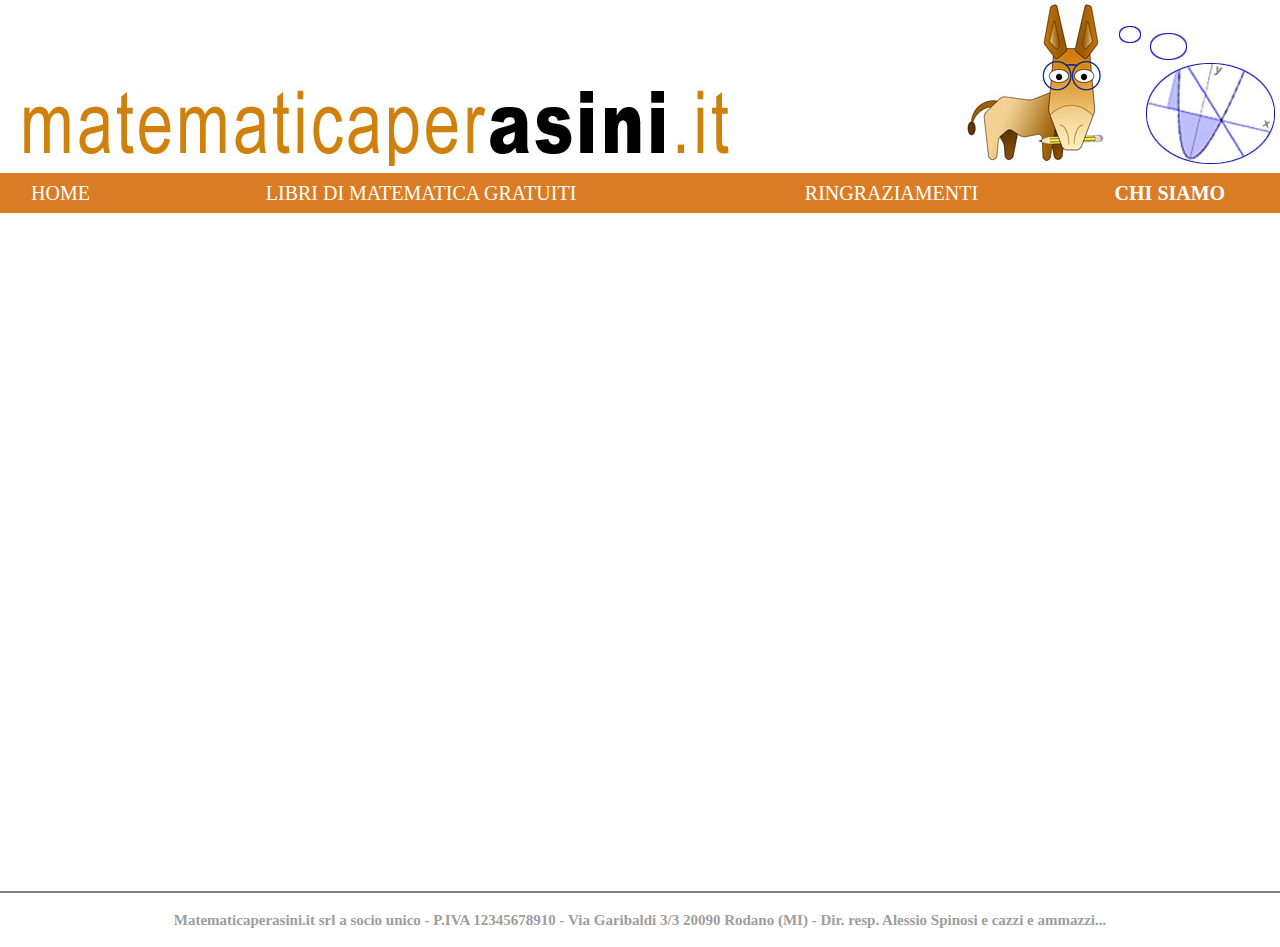
<file: chisiamo.html>
<!DOCTYPE html>
<html lang="en" oncontextmenu="return false" style="-moz-user-select: none; -webkit-user-select: none; -ms-user-select:none; user-select:none;-o-user-select:none;" unselectable="on" onselectstart="return false;" onmousedown="return false;">

<head>
  <meta charset="utf-8" name="viewport" content="width=device-width, initial-scale=1">
  <link href="indexstyle.css" rel="stylesheet" type="text/css">
  <meta content="width=device-width, initial-scale=1.0" name="viewport">
  <title>Chi siamo</title>
</head>

<body>
  <div id="wrapper">
    <section id="top">
        <div id="logo">
          <img src="banner_logo_superiore.jpg" alt="logo" />
        </div>
        <table id="barra-nav">
          <tr>
            <td><a href="index.html">HOME</a></td>
            <td><a href="libri.html">LIBRI DI MATEMATICA GRATUITI</a></td>
            <td><a href="ringraziamenti.html">RINGRAZIAMENTI</a></td>
            <td><a style="font-weight: bold;">CHI SIAMO</a></td>
          </tr>
        </table>
    </section>
    <section id="corpo">

      </section>
    <section id="footer">
      <hr id="divisore" noshade/>
      <div id="foot">
      <p> Matematicaperasini.it srl a socio unico - P.IVA 12345678910 - Via Garibaldi 3/3 20090 Rodano (MI) - Dir. resp. Alessio Spinosi e cazzi e ammazzi...</p>
      </div>
    </section>
  </div>
</body>

</html>
</file>
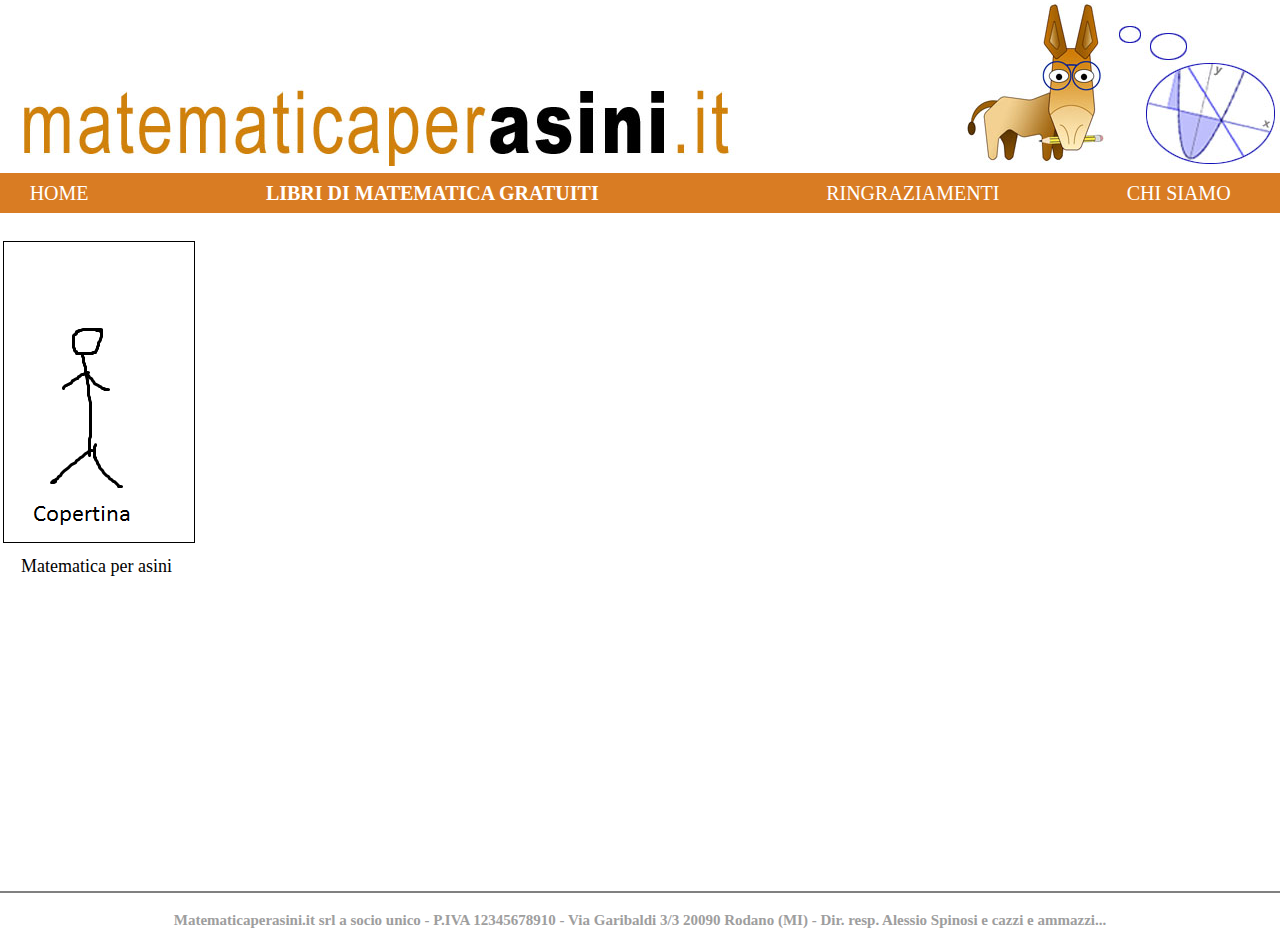
<file: libri.html>
<!DOCTYPE html>
<html lang="en" oncontextmenu="return false" style="-moz-user-select: none; -webkit-user-select: none; -ms-user-select:none; user-select:none;-o-user-select:none;" unselectable="on" onselectstart="return false;" onmousedown="return false;">

<head>
  <meta charset="utf-8" name="viewport" content="width=device-width, initial-scale=1">
  <link href="indexstyle.css" rel="stylesheet" type="text/css">
  <meta content="width=device-width, initial-scale=1.0" name="viewport">
  <title>Libri di matematica</title>
</head>

<body>
  <div id="wrapper">
    <section id="top">
        <div id="logo">
          <img src="banner_logo_superiore.jpg" alt="logo" />
        </div>
        <table id="barra-nav">
          <tr>
            <td><a href="index.html">HOME</a></td>
            <td><a style="font-weight: bold;">LIBRI DI MATEMATICA GRATUITI</a></td>
            <td><a href="ringraziamenti.html">RINGRAZIAMENTI</a></td>
            <td><a href="chisiamo.html">CHI SIAMO</a></td>
          </tr>
        </table>
    </section>
    <section id="corpolibri">
        <table id="copertine">
          <tr>
          <td><a href="Capitolo1.html" style="color:black;font-size:18px;"><img src="provacopertina.png" alt="copertina libro" style="border:solid 1px black" /><br>&nbsp;&nbsp;&nbsp;&nbsp;Matematica per asini</a></td>
          </tr>
        </table>


    </section>
    <section id="footer">
      <hr id="divisore" noshade/>
      <div id="foot">
      <p> Matematicaperasini.it srl a socio unico - P.IVA 12345678910 - Via Garibaldi 3/3 20090 Rodano (MI) - Dir. resp. Alessio Spinosi e cazzi e ammazzi...</p>
      </div>
    </section>
  </div>
</body>

</html>
</file>
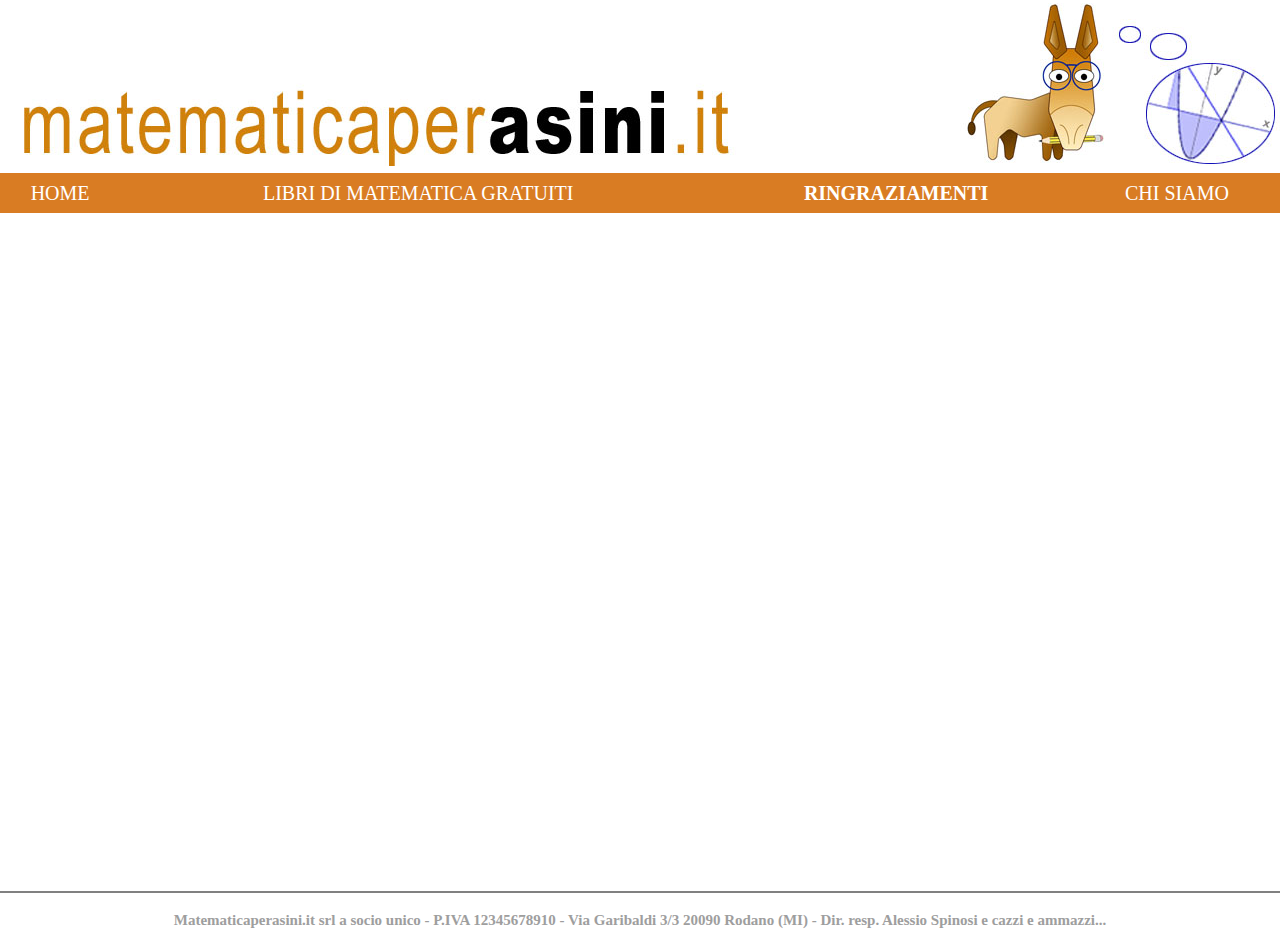
<file: ringraziamenti.html>
<!DOCTYPE html>
<html lang="en" oncontextmenu="return false" style="-moz-user-select: none; -webkit-user-select: none; -ms-user-select:none; user-select:none;-o-user-select:none;" unselectable="on" onselectstart="return false;" onmousedown="return false;">

<head>
  <meta charset="utf-8" name="viewport" content="width=device-width, initial-scale=1">
  <link href="indexstyle.css" rel="stylesheet" type="text/css">
  <meta content="width=device-width, initial-scale=1.0" name="viewport">
  <title>Ringraziamenti</title>
</head>

<body>
  <div id="wrapper">
    <section id="top">
        <div id="logo">
          <img src="banner_logo_superiore.jpg" alt="logo" />
        </div>
        <table id="barra-nav">
          <tr>
            <td><a href="index.html">HOME</a></td>
            <td><a href="libri.html">LIBRI DI MATEMATICA GRATUITI</a></td>
            <td><a style="font-weight: bold;">RINGRAZIAMENTI</a></td>
            <td><a href="chisiamo.html">CHI SIAMO</a></td>
          </tr>
        </table>
    </section>
    <section id="corpo">

      </section>
    <section id="footer">
      <hr id="divisore" noshade/>
      <div id="foot">
      <p> Matematicaperasini.it srl a socio unico - P.IVA 12345678910 - Via Garibaldi 3/3 20090 Rodano (MI) - Dir. resp. Alessio Spinosi e cazzi e ammazzi...</p>
      </div>
    </section>
  </div>
</body>

</html>
</file>
<file: indexstyle.css>
body{
  margin: 0;
  background: white;
  font-size: 15px;
  line-height: 1.6;
  color: black;
}
a {
  color:white;
  text-decoration: none;
}
a:hover{
  color: #40AD1A;
}
                            /* CORPO PRINCIPALE */
#corpo{
  height: 538px;
}
#corpolibri{
  height:513px;
}
#wrapper{  /*contenitore topbar compresa*/
  /* background: #ADC496; */
  /* background: green; */
  height: 100%;
  width: 100%;
  max-width: 1280px;
  margin: auto;
  /* border-left: solid 2px red;
  border-right: solid 2px red; */
}
#logo{
  margin-top: 3px;
}
#barra-nav{
  height: 40px;
  width: 1280px;
  background: #D97C23;
}
#barra-nav tr td{
  color: white;
  text-align: center;
  font-weight: 10;
  font-size: 20px;
}
#immagineziotom{
  align:left;
  margin-left: 80px;
  box-shadow: 5px 0 5px -5px #9E9E9E;
}
#scritta1{
  width:465px;
  float:right;
  margin-top: 20px;
  margin-right: 70px;
  font-size: 18px;
  font-weight: 500;
  text-align: justify;
}
#divisore{
  color:#9E9E9E;
  margin-top: 140px;
}
#foot{
  margin-top: 0px;
  text-align: center;
  color: #9E9E9E;
  font-weight: 600;
}
table#copertine{
  margin-top: 25px;
}
.scrolling-wrapper {  /*contenitore con sottocapitoli */
  position: fixed;
  width: 1280px;
  background: #D8D9DB;
  overflow-x: scroll;
  overflow-y: hidden;
  white-space: nowrap;
}
</file>
<file: style.css>
/* GENERALI */
body{
  margin: 0;
  background: white;
  font-size: 15px;
  line-height: 1.6;
  color: black;
  position: relative;
}
a {
  color:white;
  text-decoration: none;
}
a:hover{
  color: #40AD1A;
}


                                /* PUBBLICITA' */
.adslaterale{  /*stile per le pubblicità rettangolari*/
  position: fixed;
  margin-left: 940px;
  border: solid 2px green;
}
#adslaterale{  /*posizionamento per le pubblicità rettangolari*/
  top:200px;
position: fixed;
}
.adsbanner{  /*stile per le pubblicità banner*/
  border: solid 1px black;
  margin-left: 86px;
}
/* progress { /*stile per la progress bar /
    position:fixed;
    height: 5px;
    top:0;
    width: 1280px;
} */
                            /* CORPO PRINCIPALE */
#wrapper{  /*contenitore topbar compresa*/
  /* background: #ADC496; */
  /* background: green; */
  height: 100%;
  width: 100%;
  max-width: 1280px;
  margin: auto;
  /* border-left: solid 2px red; */
  /* border-right: solid 2px red; */
}
#wrapper2{  /*contenitore per le pagine*/
    /* background: red; */
    height: 100%;
    width: 100%;
    max-width: 900px;
    position: absolute;
    margin-left: 0px;
    z-index: -1;
    /* border: solid 1px blue; */
}
.primapagina{
  margin-top: 100px;
  height: 110%;
  width: 900px;
  border: solid 1px #D8D9DB;
}
.pagina{  /*misure per le immagini delle pagine*/
  height: 110%;
  width: 900px;
  border: solid 1px #D8D9DB;
  margin-top: 1px;
}
table.barra-nav{  /*Riga della tabella con i capitoli*/
  width: 1280px;
  background: #012060;
  color: white;
  height: 50px;
  text-align: center;
  font-size: 18px;
}
section#top{
  margin: 0 auto;
  z-index:10;
  width:100%;
}
div.capattivo{  /*stile per capitolo in cui mi trovo*/
  background: #D8D9DB !important;
  height: 50px;
  /* border-radius: 25px; */
  /* border-bottom-left-radius: 0px; */
  /* border-bottom-right-radius: 0px; */
  /* border-top: solid 7px #012060; */
}
div.capattivo a{  /*stile scritta del capitolo in cui mi trovo*/
  color:#012060 !important;
  font-size: 22px;
  font-weight: 600;
}
.scrolling-wrapper {  /*contenitore con sottocapitoli */
  width: 1280px;
  background: #D8D9DB;
  height: 50px;
  overflow-x: scroll;
  overflow-y: hidden;
  white-space: nowrap;
}
.sottocapitolo {  /*stile scritte dei sottocapitoli*/
    display: inline-block;
    font-size: 20px;
    margin-right: 2em;
    margin-left: 1em;
}
.sottocapitolo a{
  cursor:help;
}
.attivo{  /*stile che viene assegnato ai link attivi*/
color:#012060 !important;
}
        /* VISUALIZZAZIONE CELLULARE */
@media screen and (max-width:1000px){

}
</file>
